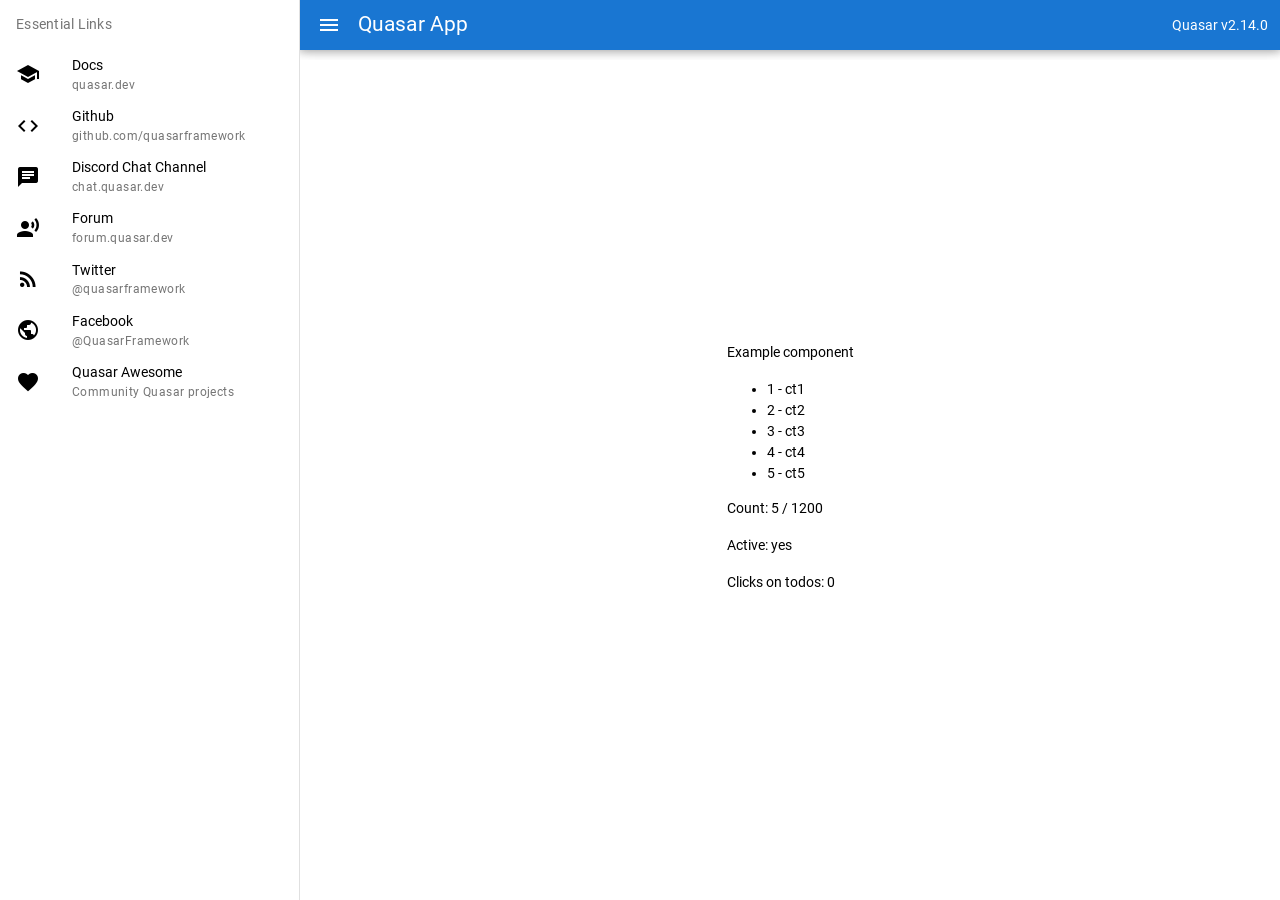
<file: index.html>
<!DOCTYPE html><html><head><title>Amerioca.Com</title><meta charset=utf-8><meta name=description content="Amerioca Site"><meta name=format-detection content="telephone=no"><meta name=msapplication-tap-highlight content=no><meta name=viewport content="user-scalable=no,initial-scale=1,maximum-scale=1,minimum-scale=1,width=device-width"><link rel=icon type=image/png sizes=128x128 href="/icons/favicon-128x128.png"><link rel=icon type=image/png sizes=96x96 href="/icons/favicon-96x96.png"><link rel=icon type=image/png sizes=32x32 href="/icons/favicon-32x32.png"><link rel=icon type=image/png sizes=16x16 href="/icons/favicon-16x16.png"><link rel=icon type=image/ico href="/favicon.ico">  <script type="module" crossorigin src="/assets/index.bf77e1ee.js"></script>
  <link rel="stylesheet" href="/assets/index.616debd5.css">
<link rel="manifest" href="/manifest.json"><meta name="theme-color" content="#027be3"><link rel="mask-icon" href="/icons/safari-pinned-tab.svg" color="#027be3"><meta name="apple-mobile-web-app-capable" content="yes"><meta name="apple-mobile-web-app-status-bar-style" content="default"><meta name="msapplication-TileImage" content="/icons/ms-icon-144x144.png"><meta name="msapplication-TileColor" content="#000000"><meta name="apple-mobile-web-app-title" content="Amerioca.Com"><link rel="apple-touch-icon" href="/icons/apple-icon-120x120.png"><link rel="apple-touch-icon" sizes="152x152" href="/icons/apple-icon-152x152.png"><link rel="apple-touch-icon" sizes="167x167" href="/icons/apple-icon-167x167.png"><link rel="apple-touch-icon" sizes="180x180" href="/icons/apple-icon-180x180.png"></head><body><div id=q-app></div></body></html>
</file>
<file: assets/index.616debd5.css>
@charset "UTF-8";@font-face{font-family:Roboto;font-style:normal;font-weight:100;src:url(/assets/KFOkCnqEu92Fr1MmgVxIIzQ.34e9582c.woff) format("woff")}@font-face{font-family:Roboto;font-style:normal;font-weight:300;src:url(/assets/KFOlCnqEu92Fr1MmSU5fBBc-.bf14c7d7.woff) format("woff")}@font-face{font-family:Roboto;font-style:normal;font-weight:400;src:url(/assets/KFOmCnqEu92Fr1Mu4mxM.f2abf7fb.woff) format("woff")}@font-face{font-family:Roboto;font-style:normal;font-weight:500;src:url(/assets/KFOlCnqEu92Fr1MmEU9fBBc-.9ce7f3ac.woff) format("woff")}@font-face{font-family:Roboto;font-style:normal;font-weight:700;src:url(/assets/KFOlCnqEu92Fr1MmWUlfBBc-.e0fd57c0.woff) format("woff")}@font-face{font-family:Roboto;font-style:normal;font-weight:900;src:url(/assets/KFOlCnqEu92Fr1MmYUtfBBc-.f6537e32.woff) format("woff")}@font-face{font-family:Material Icons;font-style:normal;font-weight:400;font-display:block;src:url(/assets/flUhRq6tzZclQEJ-Vdg-IuiaDsNcIhQ8tQ.4a4dbc62.woff2) format("woff2"),url(/assets/flUhRq6tzZclQEJ-Vdg-IuiaDsNa.fd84f88b.woff) format("woff")}.material-icons{font-family:Material Icons;font-weight:400;font-style:normal;display:inline-block;line-height:1;text-transform:none;letter-spacing:normal;word-wrap:normal;white-space:nowrap;direction:ltr;-webkit-font-smoothing:antialiased;text-rendering:optimizeLegibility;-moz-osx-font-smoothing:grayscale;font-feature-settings:"liga"}/*!
 * * Quasar Framework v2.14.0
 * * (c) 2015-present Razvan Stoenescu
 * * Released under the MIT License.
 * */*,*:before,*:after{box-sizing:inherit;-webkit-tap-highlight-color:transparent;-moz-tap-highlight-color:transparent}html,body,#q-app{width:100%;direction:ltr}body.platform-ios.within-iframe,body.platform-ios.within-iframe #q-app{width:100px;min-width:100%}html,body{margin:0;box-sizing:border-box}article,aside,details,figcaption,figure,footer,header,main,menu,nav,section,summary{display:block}abbr[title]{border-bottom:none;text-decoration:underline;-webkit-text-decoration:underline dotted;text-decoration:underline dotted}img{border-style:none}code,kbd,pre,samp{font-family:monospace,monospace;font-size:1em}hr{box-sizing:content-box;height:0;overflow:visible}button,input,optgroup,select,textarea{font:inherit;font-family:inherit;margin:0}optgroup{font-weight:700}button,input,select{overflow:visible;text-transform:none}button::-moz-focus-inner,input::-moz-focus-inner{border:0;padding:0}button:-moz-focusring,input:-moz-focusring{outline:1px dotted ButtonText}fieldset{padding:.35em .75em .625em}legend{box-sizing:border-box;color:inherit;display:table;max-width:100%;padding:0;white-space:normal}progress{vertical-align:baseline}textarea{overflow:auto}input[type=search]::-webkit-search-cancel-button,input[type=search]::-webkit-search-decoration{-webkit-appearance:none}.q-icon{line-height:1;width:1em;height:1em;flex-shrink:0;letter-spacing:normal;text-transform:none;white-space:nowrap;word-wrap:normal;direction:ltr;text-align:center;position:relative;box-sizing:content-box;fill:currentColor}.q-icon:before,.q-icon:after{width:100%;height:100%;display:flex!important;align-items:center;justify-content:center}.q-icon>svg,.q-icon>img{width:100%;height:100%}.q-icon,.material-icons,.material-icons-outlined,.material-icons-round,.material-icons-sharp,.material-symbols-outlined,.material-symbols-rounded,.material-symbols-sharp{-webkit-user-select:none;user-select:none;cursor:inherit;font-size:inherit;display:inline-flex;align-items:center;justify-content:center;vertical-align:middle}.q-panel{height:100%;width:100%}.q-panel>div{height:100%;width:100%}.q-panel-parent{overflow:hidden;position:relative}.q-loading-bar{position:fixed;z-index:9998;transition:transform .5s cubic-bezier(0,0,.2,1),opacity .5s;background:#f44336}.q-loading-bar--top{left:0;right:0;top:0;width:100%}.q-loading-bar--bottom{left:0;right:0;bottom:0;width:100%}.q-loading-bar--right{top:0;bottom:0;right:0;height:100%}.q-loading-bar--left{top:0;bottom:0;left:0;height:100%}.q-avatar{position:relative;vertical-align:middle;display:inline-block;border-radius:50%;font-size:48px;height:1em;width:1em}.q-avatar__content{font-size:.5em;line-height:.5em}.q-avatar__content,.q-avatar img:not(.q-icon):not(.q-img__image){border-radius:inherit;height:inherit;width:inherit}.q-avatar--square{border-radius:0}.q-badge{background-color:var(--q-primary);color:#fff;padding:2px 6px;border-radius:4px;font-size:12px;line-height:12px;min-height:12px;font-weight:400;vertical-align:baseline}.q-badge--single-line{white-space:nowrap}.q-badge--multi-line{word-break:break-all;word-wrap:break-word}.q-badge--floating{position:absolute;top:-4px;right:-3px;cursor:inherit}.q-badge--transparent{opacity:.8}.q-badge--outline{background-color:transparent;border:1px solid currentColor}.q-badge--rounded{border-radius:1em}.q-banner{min-height:54px;padding:8px 16px;background:#fff}.q-banner--top-padding{padding-top:14px}.q-banner__avatar{min-width:1px!important}.q-banner__avatar>.q-avatar{font-size:46px}.q-banner__avatar>.q-icon{font-size:40px}.q-banner__avatar:not(:empty)+.q-banner__content{padding-left:16px}.q-banner__actions.col-auto{padding-left:16px}.q-banner__actions.col-all .q-btn-item{margin:4px 0 0 4px}.q-banner--dense{min-height:32px;padding:8px}.q-banner--dense.q-banner--top-padding{padding-top:12px}.q-banner--dense .q-banner__avatar>.q-avatar,.q-banner--dense .q-banner__avatar>.q-icon{font-size:28px}.q-banner--dense .q-banner__avatar:not(:empty)+.q-banner__content{padding-left:8px}.q-banner--dense .q-banner__actions.col-auto{padding-left:8px}.q-bar{background:rgba(0,0,0,.2)}.q-bar>.q-icon{margin-left:2px}.q-bar>div,.q-bar>div+.q-icon{margin-left:8px}.q-bar>.q-btn{margin-left:2px}.q-bar>.q-icon:first-child,.q-bar>.q-btn:first-child,.q-bar>div:first-child{margin-left:0}.q-bar--standard{padding:0 12px;height:32px;font-size:18px}.q-bar--standard>div{font-size:16px}.q-bar--standard .q-btn{font-size:11px}.q-bar--dense{padding:0 8px;height:24px;font-size:14px}.q-bar--dense .q-btn{font-size:8px}.q-bar--dark{background:rgba(255,255,255,.15)}.q-breadcrumbs__el{color:inherit}.q-breadcrumbs__el-icon{font-size:125%}.q-breadcrumbs__el-icon--with-label{margin-right:8px}[dir=rtl] .q-breadcrumbs__separator .q-icon{transform:scaleX(-1)}.q-btn{display:inline-flex;flex-direction:column;align-items:stretch;position:relative;outline:0;border:0;vertical-align:middle;font-size:14px;line-height:1.715em;text-decoration:none;color:inherit;background:transparent;font-weight:500;text-transform:uppercase;text-align:center;width:auto;height:auto;cursor:default;padding:4px 16px;min-height:2.572em}.q-btn .q-icon,.q-btn .q-spinner{font-size:1.715em}.q-btn.disabled{opacity:.7!important}.q-btn:before{content:"";display:block;position:absolute;left:0;right:0;top:0;bottom:0;border-radius:inherit;box-shadow:0 1px 5px #0003,0 2px 2px #00000024,0 3px 1px -2px #0000001f}.q-btn--actionable{cursor:pointer}.q-btn--actionable.q-btn--standard:before{transition:box-shadow .3s cubic-bezier(.25,.8,.5,1)}.q-btn--actionable.q-btn--standard:active:before,.q-btn--actionable.q-btn--standard.q-btn--active:before{box-shadow:0 3px 5px -1px #0003,0 5px 8px #00000024,0 1px 14px #0000001f}.q-btn--no-uppercase{text-transform:none}.q-btn--rectangle{border-radius:3px}.q-btn--outline{background:transparent!important}.q-btn--outline:before{border:1px solid currentColor}.q-btn--push{border-radius:7px}.q-btn--push:before{border-bottom:3px solid rgba(0,0,0,.15)}.q-btn--push.q-btn--actionable{transition:transform .3s cubic-bezier(.25,.8,.5,1)}.q-btn--push.q-btn--actionable:before{transition:border-width .3s cubic-bezier(.25,.8,.5,1)}.q-btn--push.q-btn--actionable:active,.q-btn--push.q-btn--actionable.q-btn--active{transform:translateY(2px)}.q-btn--push.q-btn--actionable:active:before,.q-btn--push.q-btn--actionable.q-btn--active:before{border-bottom-width:0}.q-btn--rounded{border-radius:28px}.q-btn--round{border-radius:50%;padding:0;min-width:3em;min-height:3em}.q-btn--square{border-radius:0}.q-btn--flat:before,.q-btn--outline:before,.q-btn--unelevated:before{box-shadow:none}.q-btn--dense{padding:.285em;min-height:2em}.q-btn--dense.q-btn--round{padding:0;min-height:2.4em;min-width:2.4em}.q-btn--dense .on-left{margin-right:6px}.q-btn--dense .on-right{margin-left:6px}.q-btn--fab .q-icon,.q-btn--fab-mini .q-icon{font-size:24px}.q-btn--fab{padding:16px;min-height:56px;min-width:56px}.q-btn--fab .q-icon{margin:auto}.q-btn--fab-mini{padding:8px;min-height:40px;min-width:40px}.q-btn__content{transition:opacity .3s;z-index:0}.q-btn__content--hidden{opacity:0;pointer-events:none}.q-btn__progress{border-radius:inherit;z-index:0}.q-btn__progress-indicator{z-index:-1;transform:translate(-100%);background:rgba(255,255,255,.25)}.q-btn__progress--dark .q-btn__progress-indicator{background:rgba(0,0,0,.2)}.q-btn--flat .q-btn__progress-indicator,.q-btn--outline .q-btn__progress-indicator{opacity:.2;background:currentColor}.q-btn-dropdown--split .q-btn-dropdown__arrow-container{padding:0 4px}.q-btn-dropdown--split .q-btn-dropdown__arrow-container.q-btn--outline{border-left:1px solid currentColor}.q-btn-dropdown--split .q-btn-dropdown__arrow-container:not(.q-btn--outline){border-left:1px solid rgba(255,255,255,.3)}.q-btn-dropdown--simple *+.q-btn-dropdown__arrow{margin-left:8px}.q-btn-dropdown__arrow{transition:transform .28s}.q-btn-dropdown--current{flex-grow:1}.q-btn-group{border-radius:3px;box-shadow:0 1px 5px #0003,0 2px 2px #00000024,0 3px 1px -2px #0000001f;vertical-align:middle}.q-btn-group>.q-btn-item{border-radius:inherit;align-self:stretch}.q-btn-group>.q-btn-item:before{box-shadow:none}.q-btn-group>.q-btn-item .q-badge--floating{right:0}.q-btn-group>.q-btn-group{box-shadow:none}.q-btn-group>.q-btn-group:first-child>.q-btn:first-child{border-top-left-radius:inherit;border-bottom-left-radius:inherit}.q-btn-group>.q-btn-group:last-child>.q-btn:last-child{border-top-right-radius:inherit;border-bottom-right-radius:inherit}.q-btn-group>.q-btn-group:not(:first-child)>.q-btn:first-child:before{border-left:0}.q-btn-group>.q-btn-group:not(:last-child)>.q-btn:last-child:before{border-right:0}.q-btn-group>.q-btn-item:not(:last-child){border-top-right-radius:0;border-bottom-right-radius:0}.q-btn-group>.q-btn-item:not(:first-child){border-top-left-radius:0;border-bottom-left-radius:0}.q-btn-group>.q-btn-item.q-btn--standard:before{z-index:-1}.q-btn-group--push{border-radius:7px}.q-btn-group--push>.q-btn--push.q-btn--actionable{transform:none}.q-btn-group--push>.q-btn--push.q-btn--actionable .q-btn__content{transition:margin-top .3s cubic-bezier(.25,.8,.5,1),margin-bottom .3s cubic-bezier(.25,.8,.5,1)}.q-btn-group--push>.q-btn--push.q-btn--actionable:active .q-btn__content,.q-btn-group--push>.q-btn--push.q-btn--actionable.q-btn--active .q-btn__content{margin-top:2px;margin-bottom:-2px}.q-btn-group--rounded{border-radius:28px}.q-btn-group--square{border-radius:0}.q-btn-group--flat,.q-btn-group--outline,.q-btn-group--unelevated{box-shadow:none}.q-btn-group--outline>.q-separator{display:none}.q-btn-group--outline>.q-btn-item+.q-btn-item:before{border-left:0}.q-btn-group--outline>.q-btn-item:not(:last-child):before{border-right:0}.q-btn-group--stretch{align-self:stretch;border-radius:0}.q-btn-group--glossy>.q-btn-item{background-image:linear-gradient(to bottom,rgba(255,255,255,.3),rgba(255,255,255,0) 50%,rgba(0,0,0,.12) 51%,rgba(0,0,0,.04))!important}.q-btn-group--spread>.q-btn-group{display:flex!important}.q-btn-group--spread>.q-btn-item,.q-btn-group--spread>.q-btn-group>.q-btn-item:not(.q-btn-dropdown__arrow-container){width:auto;min-width:0;max-width:100%;flex:10000 1 0%}.q-btn-toggle{position:relative}.q-card{box-shadow:0 1px 5px #0003,0 2px 2px #00000024,0 3px 1px -2px #0000001f;border-radius:4px;vertical-align:top;background:#fff;position:relative}.q-card>div:first-child,.q-card>img:first-child{border-top:0;border-top-left-radius:inherit;border-top-right-radius:inherit}.q-card>div:last-child,.q-card>img:last-child{border-bottom:0;border-bottom-left-radius:inherit;border-bottom-right-radius:inherit}.q-card>div:not(:first-child),.q-card>img:not(:first-child){border-top-left-radius:0;border-top-right-radius:0}.q-card>div:not(:last-child),.q-card>img:not(:last-child){border-bottom-left-radius:0;border-bottom-right-radius:0}.q-card>div{border-left:0;border-right:0;box-shadow:none}.q-card--bordered{border:1px solid rgba(0,0,0,.12)}.q-card--dark{border-color:#ffffff47;box-shadow:0 1px 5px #fff3,0 2px 2px #ffffff24,0 3px 1px -2px #ffffff1f}.q-card__section{position:relative}.q-card__section--vert{padding:16px}.q-card__section--horiz>div:first-child,.q-card__section--horiz>img:first-child{border-top-left-radius:inherit;border-bottom-left-radius:inherit}.q-card__section--horiz>div:last-child,.q-card__section--horiz>img:last-child{border-top-right-radius:inherit;border-bottom-right-radius:inherit}.q-card__section--horiz>div:not(:first-child),.q-card__section--horiz>img:not(:first-child){border-top-left-radius:0;border-bottom-left-radius:0}.q-card__section--horiz>div:not(:last-child),.q-card__section--horiz>img:not(:last-child){border-top-right-radius:0;border-bottom-right-radius:0}.q-card__section--horiz>div{border-top:0;border-bottom:0;box-shadow:none}.q-card__actions{padding:8px;align-items:center}.q-card__actions .q-btn--rectangle{padding:0 8px}.q-card__actions--horiz>.q-btn-item+.q-btn-item,.q-card__actions--horiz>.q-btn-group+.q-btn-item,.q-card__actions--horiz>.q-btn-item+.q-btn-group{margin-left:8px}.q-card__actions--vert>.q-btn-item.q-btn--round{align-self:center}.q-card__actions--vert>.q-btn-item+.q-btn-item,.q-card__actions--vert>.q-btn-group+.q-btn-item,.q-card__actions--vert>.q-btn-item+.q-btn-group{margin-top:4px}.q-card__actions--vert>.q-btn-group>.q-btn-item{flex-grow:1}.q-card>img{display:block;width:100%;max-width:100%;border:0}.q-carousel{background-color:#fff;height:400px}.q-carousel__slide{min-height:100%;background-size:cover;background-position:50%}.q-carousel__slide,.q-carousel .q-carousel--padding{padding:16px}.q-carousel__slides-container{height:100%}.q-carousel__control{color:#fff}.q-carousel__arrow{pointer-events:none}.q-carousel__arrow .q-icon{font-size:28px}.q-carousel__arrow .q-btn{pointer-events:all}.q-carousel__prev-arrow--horizontal,.q-carousel__next-arrow--horizontal{top:16px;bottom:16px}.q-carousel__prev-arrow--horizontal{left:16px}.q-carousel__next-arrow--horizontal{right:16px}.q-carousel__prev-arrow--vertical,.q-carousel__next-arrow--vertical{left:16px;right:16px}.q-carousel__prev-arrow--vertical{top:16px}.q-carousel__next-arrow--vertical{bottom:16px}.q-carousel__navigation--top,.q-carousel__navigation--bottom{left:16px;right:16px;overflow-x:auto;overflow-y:hidden}.q-carousel__navigation--top{top:16px}.q-carousel__navigation--bottom{bottom:16px}.q-carousel__navigation--left,.q-carousel__navigation--right{top:16px;bottom:16px;overflow-x:hidden;overflow-y:auto}.q-carousel__navigation--left>.q-carousel__navigation-inner,.q-carousel__navigation--right>.q-carousel__navigation-inner{flex-direction:column}.q-carousel__navigation--left{left:16px}.q-carousel__navigation--right{right:16px}.q-carousel__navigation-inner{flex:1 1 auto}.q-carousel__navigation .q-btn{margin:6px 4px;padding:5px}.q-carousel__navigation-icon--inactive{opacity:.7}.q-carousel .q-carousel__thumbnail{margin:2px;height:50px;width:auto;display:inline-block;cursor:pointer;border:1px solid transparent;border-radius:4px;vertical-align:middle;opacity:.7;transition:opacity .3s}.q-carousel .q-carousel__thumbnail:hover,.q-carousel .q-carousel__thumbnail--active{opacity:1}.q-carousel .q-carousel__thumbnail--active{border-color:currentColor;cursor:default}.q-carousel--navigation-top.q-carousel--with-padding .q-carousel__slide,.q-carousel--navigation-top .q-carousel--padding,.q-carousel--arrows-vertical.q-carousel--with-padding .q-carousel__slide,.q-carousel--arrows-vertical .q-carousel--padding{padding-top:60px}.q-carousel--navigation-bottom.q-carousel--with-padding .q-carousel__slide,.q-carousel--navigation-bottom .q-carousel--padding,.q-carousel--arrows-vertical.q-carousel--with-padding .q-carousel__slide,.q-carousel--arrows-vertical .q-carousel--padding{padding-bottom:60px}.q-carousel--navigation-left.q-carousel--with-padding .q-carousel__slide,.q-carousel--navigation-left .q-carousel--padding,.q-carousel--arrows-horizontal.q-carousel--with-padding .q-carousel__slide,.q-carousel--arrows-horizontal .q-carousel--padding{padding-left:60px}.q-carousel--navigation-right.q-carousel--with-padding .q-carousel__slide,.q-carousel--navigation-right .q-carousel--padding,.q-carousel--arrows-horizontal.q-carousel--with-padding .q-carousel__slide,.q-carousel--arrows-horizontal .q-carousel--padding{padding-right:60px}.q-carousel.fullscreen{height:100%}.q-message-name,.q-message-stamp,.q-message-label{font-size:small}.q-message-label{margin:24px 0;text-align:center}.q-message-stamp{color:inherit;margin-top:4px;opacity:.6;display:none}.q-message-avatar{border-radius:50%;width:48px;height:48px;min-width:48px}.q-message{margin-bottom:8px}.q-message:first-child .q-message-label{margin-top:0}.q-message-avatar--received{margin-right:8px}.q-message-text--received{color:#81c784;border-radius:4px 4px 4px 0}.q-message-text--received:last-child:before{right:100%;border-right:0 solid transparent;border-left:8px solid transparent;border-bottom:8px solid currentColor}.q-message-text-content--received{color:#000}.q-message-name--sent{text-align:right}.q-message-avatar--sent{margin-left:8px}.q-message-container--sent{flex-direction:row-reverse}.q-message-text--sent{color:#e0e0e0;border-radius:4px 4px 0}.q-message-text--sent:last-child:before{left:100%;border-left:0 solid transparent;border-right:8px solid transparent;border-bottom:8px solid currentColor}.q-message-text-content--sent{color:#000}.q-message-text{background:currentColor;padding:8px;line-height:1.2;word-break:break-word;position:relative}.q-message-text+.q-message-text{margin-top:3px}.q-message-text:last-child{min-height:48px}.q-message-text:last-child .q-message-stamp{display:block}.q-message-text:last-child:before{content:"";position:absolute;bottom:0;width:0;height:0}.q-checkbox{vertical-align:middle}.q-checkbox__native{width:1px;height:1px}.q-checkbox__bg,.q-checkbox__icon-container{-webkit-user-select:none;user-select:none}.q-checkbox__bg{top:25%;left:25%;width:50%;height:50%;border:2px solid currentColor;border-radius:2px;transition:background .22s cubic-bezier(0,0,.2,1) 0ms;-webkit-print-color-adjust:exact}.q-checkbox__icon{color:currentColor;font-size:.5em}.q-checkbox__svg{color:#fff}.q-checkbox__truthy{stroke:currentColor;stroke-width:3.12px;stroke-dashoffset:29.78334;stroke-dasharray:29.78334}.q-checkbox__indet{fill:currentColor;transform-origin:50% 50%;transform:rotate(-280deg) scale(0)}.q-checkbox__inner{font-size:40px;width:1em;min-width:1em;height:1em;outline:0;border-radius:50%;color:#0000008a}.q-checkbox__inner--truthy,.q-checkbox__inner--indet{color:var(--q-primary)}.q-checkbox__inner--truthy .q-checkbox__bg,.q-checkbox__inner--indet .q-checkbox__bg{background:currentColor}.q-checkbox__inner--truthy path{stroke-dashoffset:0;transition:stroke-dashoffset .18s cubic-bezier(.4,0,.6,1) 0ms}.q-checkbox__inner--indet .q-checkbox__indet{transform:rotate(0) scale(1);transition:transform .22s cubic-bezier(0,0,.2,1) 0ms}.q-checkbox.disabled{opacity:.75!important}.q-checkbox--dark .q-checkbox__inner{color:#ffffffb3}.q-checkbox--dark .q-checkbox__inner:before{opacity:.32!important}.q-checkbox--dark .q-checkbox__inner--truthy,.q-checkbox--dark .q-checkbox__inner--indet{color:var(--q-primary)}.q-checkbox--dense .q-checkbox__inner{width:.5em;min-width:.5em;height:.5em}.q-checkbox--dense .q-checkbox__bg{left:5%;top:5%;width:90%;height:90%}.q-checkbox--dense .q-checkbox__label{padding-left:.5em}.q-checkbox--dense.reverse .q-checkbox__label{padding-left:0;padding-right:.5em}body.desktop .q-checkbox:not(.disabled) .q-checkbox__inner:before{content:"";position:absolute;top:0;right:0;bottom:0;left:0;border-radius:50%;background:currentColor;opacity:.12;transform:scale3d(0,0,1);transition:transform .22s cubic-bezier(0,0,.2,1)}body.desktop .q-checkbox:not(.disabled):focus .q-checkbox__inner:before,body.desktop .q-checkbox:not(.disabled):hover .q-checkbox__inner:before{transform:scaleZ(1)}body.desktop .q-checkbox--dense:not(.disabled):focus .q-checkbox__inner:before,body.desktop .q-checkbox--dense:not(.disabled):hover .q-checkbox__inner:before{transform:scale3d(1.4,1.4,1)}.q-chip{vertical-align:middle;border-radius:16px;outline:0;position:relative;height:2em;max-width:100%;margin:4px;background:#e0e0e0;color:#000000de;font-size:14px;padding:.5em .9em}.q-chip--colored .q-chip__icon,.q-chip--dark .q-chip__icon{color:inherit}.q-chip--outline{background:transparent!important;border:1px solid currentColor}.q-chip .q-avatar{font-size:2em;margin-left:-.45em;margin-right:.2em;border-radius:16px}.q-chip--selected .q-avatar{display:none}.q-chip__icon{color:#0000008a;font-size:1.5em;margin:-.2em}.q-chip__icon--left{margin-right:.2em}.q-chip__icon--right{margin-left:.2em}.q-chip__icon--remove{margin-left:.1em;margin-right:-.5em;opacity:.6;outline:0}.q-chip__icon--remove:hover,.q-chip__icon--remove:focus{opacity:1}.q-chip__content{white-space:nowrap}.q-chip--dense{border-radius:12px;padding:0 .4em;height:1.5em}.q-chip--dense .q-avatar{font-size:1.5em;margin-left:-.27em;margin-right:.1em;border-radius:12px}.q-chip--dense .q-chip__icon{font-size:1.25em}.q-chip--dense .q-chip__icon--left{margin-right:.195em}.q-chip--dense .q-chip__icon--remove{margin-right:-.25em}.q-chip--square{border-radius:4px}.q-chip--square .q-avatar{border-radius:3px 0 0 3px}body.desktop .q-chip--clickable:focus{box-shadow:0 1px 3px #0003,0 1px 1px #00000024,0 2px 1px -1px #0000001f}body.desktop.body--dark .q-chip--clickable:focus{box-shadow:0 1px 3px #fff3,0 1px 1px #ffffff24,0 2px 1px -1px #ffffff1f}.q-circular-progress{display:inline-block;position:relative;vertical-align:middle;width:1em;height:1em;line-height:1}.q-circular-progress.q-focusable{border-radius:50%}.q-circular-progress__svg{width:100%;height:100%}.q-circular-progress__text{font-size:.25em}.q-circular-progress--indeterminate .q-circular-progress__svg{transform-origin:50% 50%;animation:q-spin 2s linear infinite}.q-circular-progress--indeterminate .q-circular-progress__circle{stroke-dasharray:1 400;stroke-dashoffset:0;animation:q-circular-progress-circle 1.5s ease-in-out infinite}@keyframes q-circular-progress-circle{0%{stroke-dasharray:1,400;stroke-dashoffset:0}50%{stroke-dasharray:400,400;stroke-dashoffset:-100}to{stroke-dasharray:400,400;stroke-dashoffset:-300}}.q-color-picker{overflow:hidden;background:#fff;max-width:350px;vertical-align:top;min-width:180px;border-radius:4px;box-shadow:0 1px 5px #0003,0 2px 2px #00000024,0 3px 1px -2px #0000001f}.q-color-picker .q-tab{padding:0!important}.q-color-picker--bordered{border:1px solid rgba(0,0,0,.12)}.q-color-picker__header-tabs{height:32px}.q-color-picker__header input{line-height:24px;border:0}.q-color-picker__header .q-tab{min-height:32px!important;height:32px!important}.q-color-picker__header .q-tab--inactive{background:linear-gradient(to top,rgba(0,0,0,.3) 0%,rgba(0,0,0,.15) 25%,rgba(0,0,0,.1))}.q-color-picker__error-icon{bottom:2px;right:2px;font-size:24px;opacity:0;transition:opacity .3s ease-in}.q-color-picker__header-content{position:relative;background:#fff}.q-color-picker__header-content--light{color:#000}.q-color-picker__header-content--dark{color:#fff}.q-color-picker__header-content--dark .q-tab--inactive:before{content:"";position:absolute;top:0;right:0;bottom:0;left:0;background:rgba(255,255,255,.2)}.q-color-picker__header-banner{height:36px}.q-color-picker__header-bg{background:#fff;background-image:url([data-uri])!important}.q-color-picker__footer{height:36px}.q-color-picker__footer .q-tab{min-height:36px!important;height:36px!important}.q-color-picker__footer .q-tab--inactive{background:linear-gradient(to bottom,rgba(0,0,0,.3) 0%,rgba(0,0,0,.15) 25%,rgba(0,0,0,.1))}.q-color-picker__spectrum{width:100%;height:100%}.q-color-picker__spectrum-tab{padding:0!important}.q-color-picker__spectrum-white{background:linear-gradient(to right,#fff,rgba(255,255,255,0))}.q-color-picker__spectrum-black{background:linear-gradient(to top,#000,rgba(0,0,0,0))}.q-color-picker__spectrum-circle{width:10px;height:10px;box-shadow:0 0 0 1.5px #fff,inset 0 0 1px 1px #0000004d,0 0 1px 2px #0006;border-radius:50%;transform:translate(-5px,-5px)}.q-color-picker__hue .q-slider__track{background:linear-gradient(to right,#f00 0%,#ff0 17%,#0f0 33%,#0ff 50%,#00f 67%,#f0f 83%,#f00 100%)!important;opacity:1}.q-color-picker__alpha .q-slider__track-container{padding-top:0}.q-color-picker__alpha .q-slider__track:before{content:"";position:absolute;top:0;right:0;bottom:0;left:0;border-radius:inherit;background:linear-gradient(90deg,rgba(255,255,255,0),#757575)}.q-color-picker__sliders{padding:0 16px}.q-color-picker__sliders .q-slider__thumb{color:#424242}.q-color-picker__sliders .q-slider__thumb path{stroke-width:2px;fill:transparent}.q-color-picker__sliders .q-slider--active path{stroke-width:3px}.q-color-picker__tune-tab .q-slider{margin-left:18px;margin-right:18px}.q-color-picker__tune-tab input{font-size:11px;border:1px solid #e0e0e0;border-radius:4px;width:3.5em}.q-color-picker__palette-tab{padding:0!important}.q-color-picker__palette-rows--editable .q-color-picker__cube{cursor:pointer}.q-color-picker__cube{padding-bottom:10%;width:10%!important}.q-color-picker input{color:inherit;background:transparent;outline:0;text-align:center}.q-color-picker .q-tabs{overflow:hidden}.q-color-picker .q-tab--active{box-shadow:0 0 14px 3px #0003}.q-color-picker .q-tab--active .q-focus-helper,.q-color-picker .q-tab__indicator{display:none}.q-color-picker .q-tab-panels{background:inherit}.q-color-picker--dark{box-shadow:0 1px 5px #fff3,0 2px 2px #ffffff24,0 3px 1px -2px #ffffff1f}.q-color-picker--dark .q-color-picker__tune-tab input{border:1px solid rgba(255,255,255,.3)}.q-color-picker--dark .q-slider__thumb{color:#fafafa}.q-date{display:inline-flex;box-shadow:0 1px 5px #0003,0 2px 2px #00000024,0 3px 1px -2px #0000001f;border-radius:4px;background:#fff;width:290px;min-width:290px;max-width:100%}.q-date--bordered{border:1px solid rgba(0,0,0,.12)}.q-date__header{border-top-left-radius:inherit;color:#fff;background-color:var(--q-primary);padding:16px}.q-date__actions{padding:0 16px 16px}.q-date__content,.q-date__main{outline:0}.q-date__content .q-btn{font-weight:400}.q-date__header-link{opacity:.64;outline:0;transition:opacity .3s ease-out}.q-date__header-link--active,.q-date__header-link:hover,.q-date__header-link:focus{opacity:1}.q-date__header-subtitle{font-size:14px;line-height:1.75;letter-spacing:.00938em}.q-date__header-title-label{font-size:24px;line-height:1.2;letter-spacing:.00735em}.q-date__view{height:100%;width:100%;min-height:290px;padding:16px}.q-date__navigation{height:12.5%}.q-date__navigation>div:first-child{width:8%;min-width:24px;justify-content:flex-end}.q-date__navigation>div:last-child{width:8%;min-width:24px;justify-content:flex-start}.q-date__calendar-weekdays{height:12.5%}.q-date__calendar-weekdays>div{opacity:.38;font-size:12px}.q-date__calendar-item{display:inline-flex;align-items:center;justify-content:center;vertical-align:middle;width:14.285%!important;height:12.5%!important;position:relative;padding:1px}.q-date__calendar-item:after{content:"";position:absolute;pointer-events:none;top:1px;right:0;bottom:1px;left:0;border-style:dashed;border-color:transparent;border-width:1px}.q-date__calendar-item>div,.q-date__calendar-item button{width:30px;height:30px;border-radius:50%}.q-date__calendar-item>div{line-height:30px;text-align:center}.q-date__calendar-item>button{line-height:22px}.q-date__calendar-item--out{opacity:.18}.q-date__calendar-item--fill{visibility:hidden}.q-date__range:before,.q-date__range-from:before,.q-date__range-to:before{content:"";background-color:currentColor;position:absolute;top:1px;bottom:1px;left:0;right:0;opacity:.3}.q-date__range:nth-child(7n-6):before,.q-date__range-from:nth-child(7n-6):before,.q-date__range-to:nth-child(7n-6):before{border-top-left-radius:0;border-bottom-left-radius:0}.q-date__range:nth-child(7n):before,.q-date__range-from:nth-child(7n):before,.q-date__range-to:nth-child(7n):before{border-top-right-radius:0;border-bottom-right-radius:0}.q-date__range-from:before{left:50%}.q-date__range-to:before{right:50%}.q-date__edit-range:after{border-color:currentColor transparent}.q-date__edit-range:nth-child(7n-6):after{border-top-left-radius:0;border-bottom-left-radius:0}.q-date__edit-range:nth-child(7n):after{border-top-right-radius:0;border-bottom-right-radius:0}.q-date__edit-range-from:after,.q-date__edit-range-from-to:after{left:4px;border-left-color:currentColor;border-top-color:currentColor;border-bottom-color:currentColor;border-top-left-radius:28px;border-bottom-left-radius:28px}.q-date__edit-range-to:after,.q-date__edit-range-from-to:after{right:4px;border-right-color:currentColor;border-top-color:currentColor;border-bottom-color:currentColor;border-top-right-radius:28px;border-bottom-right-radius:28px}.q-date__calendar-days-container{height:75%;min-height:192px}.q-date__calendar-days>div{height:16.66%!important}.q-date__event{position:absolute;bottom:2px;left:50%;height:5px;width:8px;border-radius:5px;background-color:var(--q-secondary);transform:translate3d(-50%,0,0)}.q-date__today{box-shadow:0 0 1px 0 currentColor}.q-date__years-content{padding:0 8px}.q-date__years-item,.q-date__months-item{flex:0 0 33.3333%}.q-date.disabled .q-date__header,.q-date.disabled .q-date__content,.q-date--readonly .q-date__header,.q-date--readonly .q-date__content{pointer-events:none}.q-date--readonly .q-date__navigation{display:none}.q-date--portrait{flex-direction:column}.q-date--portrait-standard .q-date__content{height:calc(100% - 86px)}.q-date--portrait-standard .q-date__header{border-top-right-radius:inherit;height:86px}.q-date--portrait-standard .q-date__header-title{align-items:center;height:30px}.q-date--portrait-minimal .q-date__content{height:100%}.q-date--landscape{flex-direction:row;align-items:stretch;min-width:420px}.q-date--landscape>div{display:flex;flex-direction:column}.q-date--landscape .q-date__content{height:100%}.q-date--landscape-standard{min-width:420px}.q-date--landscape-standard .q-date__header{border-bottom-left-radius:inherit;min-width:110px;width:110px}.q-date--landscape-standard .q-date__header-title{flex-direction:column}.q-date--landscape-standard .q-date__header-today{margin-top:12px;margin-left:-8px}.q-date--landscape-minimal{width:310px}.q-date--dark{box-shadow:0 1px 5px #fff3,0 2px 2px #ffffff24,0 3px 1px -2px #ffffff1f;border-color:#ffffff47}.q-dialog__title{font-size:1.25rem;font-weight:500;line-height:2rem;letter-spacing:.0125em}.q-dialog__progress{font-size:4rem}.q-dialog__inner{outline:0}.q-dialog__inner>div{pointer-events:all;overflow:auto;-webkit-overflow-scrolling:touch;will-change:scroll-position;border-radius:4px}.q-dialog__inner--square>div{border-radius:0!important}.q-dialog__inner>.q-card>.q-card__actions .q-btn--rectangle{min-width:64px}.q-dialog__inner--minimized{padding:24px}.q-dialog__inner--minimized>div{max-height:calc(100vh - 48px)}.q-dialog__inner--maximized>div{height:100%;width:100%;max-height:100vh;max-width:100vw;border-radius:0!important;top:0!important;left:0!important}.q-dialog__inner--top,.q-dialog__inner--bottom{padding-top:0!important;padding-bottom:0!important}.q-dialog__inner--right,.q-dialog__inner--left{padding-right:0!important;padding-left:0!important}.q-dialog__inner--left:not(.q-dialog__inner--animating)>div,.q-dialog__inner--top:not(.q-dialog__inner--animating)>div{border-top-left-radius:0}.q-dialog__inner--right:not(.q-dialog__inner--animating)>div,.q-dialog__inner--top:not(.q-dialog__inner--animating)>div{border-top-right-radius:0}.q-dialog__inner--left:not(.q-dialog__inner--animating)>div,.q-dialog__inner--bottom:not(.q-dialog__inner--animating)>div{border-bottom-left-radius:0}.q-dialog__inner--right:not(.q-dialog__inner--animating)>div,.q-dialog__inner--bottom:not(.q-dialog__inner--animating)>div{border-bottom-right-radius:0}.q-dialog__inner--fullwidth>div{width:100%!important;max-width:100%!important}.q-dialog__inner--fullheight>div{height:100%!important;max-height:100%!important}.q-dialog__backdrop{z-index:-1;pointer-events:all;outline:0;background:rgba(0,0,0,.4)}body.platform-ios .q-dialog__inner--minimized>div,body.platform-android:not(.native-mobile) .q-dialog__inner--minimized>div{max-height:calc(100vh - 108px)}body.q-ios-padding .q-dialog__inner{padding-top:20px!important;padding-top:env(safe-area-inset-top)!important;padding-bottom:env(safe-area-inset-bottom)!important}body.q-ios-padding .q-dialog__inner>div{max-height:calc(100vh - env(safe-area-inset-top) - env(safe-area-inset-bottom))!important}@media (max-width: 599.98px){.q-dialog__inner--top,.q-dialog__inner--bottom{padding-left:0;padding-right:0}.q-dialog__inner--top>div,.q-dialog__inner--bottom>div{width:100%!important}}@media (min-width: 600px){.q-dialog__inner--minimized>div{max-width:560px}}.q-body--dialog{overflow:hidden}.q-bottom-sheet{padding-bottom:8px}.q-bottom-sheet__avatar{border-radius:50%}.q-bottom-sheet--list{width:400px}.q-bottom-sheet--list .q-icon,.q-bottom-sheet--list img{font-size:24px;width:24px;height:24px}.q-bottom-sheet--grid{width:700px}.q-bottom-sheet--grid .q-bottom-sheet__item{padding:8px;text-align:center;min-width:100px}.q-bottom-sheet--grid .q-icon,.q-bottom-sheet--grid img,.q-bottom-sheet--grid .q-bottom-sheet__empty-icon{font-size:48px;width:48px;height:48px;margin-bottom:8px}.q-bottom-sheet--grid .q-separator{margin:12px 0}.q-bottom-sheet__item{flex:0 0 33.3333%}@media (min-width: 600px){.q-bottom-sheet__item{flex:0 0 25%}}.q-dialog-plugin{width:400px}.q-dialog-plugin__form{max-height:50vh}.q-dialog-plugin .q-card__section+.q-card__section{padding-top:0}.q-dialog-plugin--progress{text-align:center}.q-editor{border:1px solid rgba(0,0,0,.12);border-radius:4px;background-color:#fff}.q-editor.disabled{border-style:dashed}.q-editor>div:first-child,.q-editor__toolbars-container,.q-editor__toolbars-container>div:first-child{border-top-left-radius:inherit;border-top-right-radius:inherit}.q-editor__content{outline:0;padding:10px;min-height:10em;border-bottom-left-radius:inherit;border-bottom-right-radius:inherit;overflow:auto;max-width:100%}.q-editor__content pre{white-space:pre-wrap}.q-editor__content hr{border:0;outline:0;margin:1px;height:1px;background:rgba(0,0,0,.12)}.q-editor__content:empty:not(:focus):before{content:attr(placeholder);opacity:.7}.q-editor__toolbar{border-bottom:1px solid rgba(0,0,0,.12);min-height:32px}.q-editor__toolbars-container{max-width:100%}.q-editor .q-btn{margin:4px}.q-editor__toolbar-group{position:relative;margin:0 4px}.q-editor__toolbar-group+.q-editor__toolbar-group:before{content:"";position:absolute;left:-4px;top:4px;bottom:4px;width:1px;background:rgba(0,0,0,.12)}.q-editor__link-input{color:inherit;text-decoration:none;text-transform:none;border:none;border-radius:0;background:none;outline:0}.q-editor--flat,.q-editor--flat .q-editor__toolbar{border:0}.q-editor--dense .q-editor__toolbar-group{display:flex;align-items:center;flex-wrap:nowrap}.q-editor--dark{border-color:#ffffff47}.q-editor--dark .q-editor__content hr{background:rgba(255,255,255,.28)}.q-editor--dark .q-editor__toolbar{border-color:#ffffff47}.q-editor--dark .q-editor__toolbar-group+.q-editor__toolbar-group:before{background:rgba(255,255,255,.28)}.q-expansion-item__border{opacity:0}.q-expansion-item__toggle-icon{position:relative;transition:transform .3s}.q-expansion-item__toggle-icon--rotated{transform:rotate(180deg)}.q-expansion-item__toggle-focus{width:1em!important;height:1em!important;position:relative!important}.q-expansion-item__toggle-focus+.q-expansion-item__toggle-icon{margin-top:-1em}.q-expansion-item--standard.q-expansion-item--expanded>div>.q-expansion-item__border{opacity:1}.q-expansion-item--popup{transition:padding .5s}.q-expansion-item--popup>.q-expansion-item__container{border:1px solid rgba(0,0,0,.12)}.q-expansion-item--popup>.q-expansion-item__container>.q-separator{display:none}.q-expansion-item--popup.q-expansion-item--collapsed{padding:0 15px}.q-expansion-item--popup.q-expansion-item--expanded{padding:15px 0}.q-expansion-item--popup.q-expansion-item--expanded+.q-expansion-item--popup.q-expansion-item--expanded{padding-top:0}.q-expansion-item--popup.q-expansion-item--collapsed:not(:first-child)>.q-expansion-item__container{border-top-width:0}.q-expansion-item--popup.q-expansion-item--expanded+.q-expansion-item--popup.q-expansion-item--collapsed>.q-expansion-item__container{border-top-width:1px}.q-expansion-item__content>.q-card{box-shadow:none;border-radius:0}.q-expansion-item:first-child>div>.q-expansion-item__border--top{opacity:0}.q-expansion-item:last-child>div>.q-expansion-item__border--bottom{opacity:0}.q-expansion-item--expanded+.q-expansion-item--expanded>div>.q-expansion-item__border--top{opacity:0}.q-expansion-item--expanded .q-textarea--autogrow textarea{animation:q-expansion-done 0s}@keyframes q-expansion-done{0%{--q-exp-done: 1}}.z-fab{z-index:990}.q-fab{position:relative;vertical-align:middle}.q-fab>.q-btn{width:100%}.q-fab--form-rounded{border-radius:28px}.q-fab--form-square{border-radius:4px}.q-fab__icon,.q-fab__active-icon{transition:opacity .4s,transform .4s}.q-fab__icon{opacity:1;transform:rotate(0)}.q-fab__active-icon{opacity:0;transform:rotate(-180deg)}.q-fab__label--external{position:absolute;padding:0 8px;transition:opacity .18s cubic-bezier(.65,.815,.735,.395)}.q-fab__label--external-hidden{opacity:0;pointer-events:none}.q-fab__label--external-left{top:50%;left:-12px;transform:translate(-100%,-50%)}.q-fab__label--external-right{top:50%;right:-12px;transform:translate(100%,-50%)}.q-fab__label--external-bottom{bottom:-12px;left:50%;transform:translate(-50%,100%)}.q-fab__label--external-top{top:-12px;left:50%;transform:translate(-50%,-100%)}.q-fab__label--internal{padding:0;transition:font-size .12s cubic-bezier(.65,.815,.735,.395),max-height .12s cubic-bezier(.65,.815,.735,.395),opacity .07s cubic-bezier(.65,.815,.735,.395);max-height:30px}.q-fab__label--internal-hidden{font-size:0;opacity:0}.q-fab__label--internal-top{padding-bottom:.12em}.q-fab__label--internal-bottom{padding-top:.12em}.q-fab__label--internal-top.q-fab__label--internal-hidden,.q-fab__label--internal-bottom.q-fab__label--internal-hidden{max-height:0}.q-fab__label--internal-left{padding-left:.285em;padding-right:.571em}.q-fab__label--internal-right{padding-right:.285em;padding-left:.571em}.q-fab__icon-holder{min-width:24px;min-height:24px;position:relative}.q-fab__icon-holder--opened .q-fab__icon{transform:rotate(180deg);opacity:0}.q-fab__icon-holder--opened .q-fab__active-icon{transform:rotate(0);opacity:1}.q-fab__actions{position:absolute;opacity:0;transition:transform .18s ease-in,opacity .18s ease-in;pointer-events:none;align-items:center;justify-content:center;align-self:center;padding:3px}.q-fab__actions .q-btn{margin:5px}.q-fab__actions--right{transform-origin:0 50%;transform:scale(.4) translate(-62px);height:56px;left:100%;margin-left:9px}.q-fab__actions--left{transform-origin:100% 50%;transform:scale(.4) translate(62px);height:56px;right:100%;margin-right:9px;flex-direction:row-reverse}.q-fab__actions--up{transform-origin:50% 100%;transform:scale(.4) translateY(62px);width:56px;bottom:100%;margin-bottom:9px;flex-direction:column-reverse}.q-fab__actions--down{transform-origin:50% 0;transform:scale(.4) translateY(-62px);width:56px;top:100%;margin-top:9px;flex-direction:column}.q-fab__actions--up,.q-fab__actions--down{left:50%;margin-left:-28px}.q-fab__actions--opened{opacity:1;transform:scale(1) translate(.1px);pointer-events:all}.q-fab--align-left>.q-fab__actions--up,.q-fab--align-left>.q-fab__actions--down{align-items:flex-start;left:28px}.q-fab--align-right>.q-fab__actions--up,.q-fab--align-right>.q-fab__actions--down{align-items:flex-end;left:auto;right:0}.q-field{font-size:14px}.q-field ::-ms-clear,.q-field ::-ms-reveal{display:none}.q-field--with-bottom{padding-bottom:20px}.q-field__marginal{height:56px;color:#0000008a;font-size:24px}.q-field__marginal>*+*{margin-left:2px}.q-field__marginal .q-avatar{font-size:32px}.q-field__before,.q-field__prepend{padding-right:12px}.q-field__after,.q-field__append{padding-left:12px}.q-field__after:empty,.q-field__append:empty{display:none}.q-field__append+.q-field__append{padding-left:2px}.q-field__inner{text-align:left}.q-field__bottom{font-size:12px;min-height:20px;line-height:1;color:#0000008a;padding:8px 12px 0;backface-visibility:hidden}.q-field__bottom--animated{transform:translateY(100%);position:absolute;left:0;right:0;bottom:0}.q-field__messages{line-height:1}.q-field__messages>div{word-break:break-word;word-wrap:break-word;overflow-wrap:break-word}.q-field__messages>div+div{margin-top:4px}.q-field__counter{padding-left:8px;line-height:1}.q-field--item-aligned{padding:8px 16px}.q-field--item-aligned .q-field__before{min-width:56px}.q-field__control-container{height:inherit}.q-field__control{color:var(--q-primary);height:56px;max-width:100%;outline:none}.q-field__control:before,.q-field__control:after{content:"";position:absolute;top:0;right:0;bottom:0;left:0;pointer-events:none}.q-field__control:before{border-radius:inherit}.q-field__shadow{top:8px;opacity:0;overflow:hidden;white-space:pre-wrap;transition:opacity .36s cubic-bezier(.4,0,.2,1)}.q-field__shadow+.q-field__native::placeholder{transition:opacity .36s cubic-bezier(.4,0,.2,1)}.q-field__shadow+.q-field__native:focus::placeholder{opacity:0}.q-field__native,.q-field__prefix,.q-field__suffix,.q-field__input{font-weight:400;line-height:28px;letter-spacing:.00937em;text-decoration:inherit;text-transform:inherit;border:none;border-radius:0;background:none;color:#000000de;outline:0;padding:6px 0}.q-field__native,.q-field__input{width:100%;min-width:0;outline:0!important;-webkit-user-select:auto;user-select:auto}.q-field__native:-webkit-autofill,.q-field__input:-webkit-autofill{-webkit-animation-name:q-autofill;-webkit-animation-fill-mode:both}.q-field__native:-webkit-autofill+.q-field__label,.q-field__input:-webkit-autofill+.q-field__label{transform:translateY(-40%) scale(.75)}.q-field__native[type=color]+.q-field__label,.q-field__native[type=date]+.q-field__label,.q-field__native[type=datetime-local]+.q-field__label,.q-field__native[type=month]+.q-field__label,.q-field__native[type=time]+.q-field__label,.q-field__native[type=week]+.q-field__label,.q-field__input[type=color]+.q-field__label,.q-field__input[type=date]+.q-field__label,.q-field__input[type=datetime-local]+.q-field__label,.q-field__input[type=month]+.q-field__label,.q-field__input[type=time]+.q-field__label,.q-field__input[type=week]+.q-field__label{transform:translateY(-40%) scale(.75)}.q-field__native:invalid,.q-field__input:invalid{box-shadow:none}.q-field__native[type=file]{line-height:1em}.q-field__input{padding:0;height:0;min-height:24px;line-height:24px}.q-field__prefix,.q-field__suffix{transition:opacity .36s cubic-bezier(.4,0,.2,1);white-space:nowrap}.q-field__prefix{padding-right:4px}.q-field__suffix{padding-left:4px}.q-field--readonly .q-placeholder,.q-field--disabled .q-placeholder{opacity:1!important}.q-field--readonly.q-field--labeled .q-field__native,.q-field--readonly.q-field--labeled .q-field__input{cursor:default}.q-field--readonly.q-field--float .q-field__native,.q-field--readonly.q-field--float .q-field__input{cursor:text}.q-field--disabled .q-field__inner{cursor:not-allowed}.q-field--disabled .q-field__control{pointer-events:none}.q-field--disabled .q-field__control>div{opacity:.6!important}.q-field--disabled .q-field__control>div,.q-field--disabled .q-field__control>div *{outline:0!important}.q-field__label{left:0;top:18px;max-width:100%;color:#0009;font-size:16px;line-height:20px;font-weight:400;letter-spacing:.00937em;text-decoration:inherit;text-transform:inherit;transform-origin:left top;transition:transform .36s cubic-bezier(.4,0,.2,1),max-width .324s cubic-bezier(.4,0,.2,1);backface-visibility:hidden}.q-field--float .q-field__label{max-width:133%;transform:translateY(-40%) scale(.75);transition:transform .36s cubic-bezier(.4,0,.2,1),max-width .396s cubic-bezier(.4,0,.2,1)}.q-field--highlighted .q-field__label{color:currentColor}.q-field--highlighted .q-field__shadow{opacity:.5}.q-field--filled .q-field__control{padding:0 12px;background:rgba(0,0,0,.05);border-radius:4px 4px 0 0}.q-field--filled .q-field__control:before{background:rgba(0,0,0,.05);border-bottom:1px solid rgba(0,0,0,.42);opacity:0;transition:opacity .36s cubic-bezier(.4,0,.2,1),background .36s cubic-bezier(.4,0,.2,1)}.q-field--filled .q-field__control:hover:before{opacity:1}.q-field--filled .q-field__control:after{height:2px;top:auto;transform-origin:center bottom;transform:scale3d(0,1,1);background:currentColor;transition:transform .36s cubic-bezier(.4,0,.2,1)}.q-field--filled.q-field--rounded .q-field__control{border-radius:28px 28px 0 0}.q-field--filled.q-field--highlighted .q-field__control:before{opacity:1;background:rgba(0,0,0,.12)}.q-field--filled.q-field--highlighted .q-field__control:after{transform:scaleZ(1)}.q-field--filled.q-field--dark .q-field__control,.q-field--filled.q-field--dark .q-field__control:before{background:rgba(255,255,255,.07)}.q-field--filled.q-field--dark.q-field--highlighted .q-field__control:before{background:rgba(255,255,255,.1)}.q-field--filled.q-field--readonly .q-field__control:before{opacity:1;background:transparent;border-bottom-style:dashed}.q-field--outlined .q-field__control{border-radius:4px;padding:0 12px}.q-field--outlined .q-field__control:before{border:1px solid rgba(0,0,0,.24);transition:border-color .36s cubic-bezier(.4,0,.2,1)}.q-field--outlined .q-field__control:hover:before{border-color:#000}.q-field--outlined .q-field__control:after{height:inherit;border-radius:inherit;border:2px solid transparent;transition:border-color .36s cubic-bezier(.4,0,.2,1)}.q-field--outlined .q-field__native:-webkit-autofill,.q-field--outlined .q-field__input:-webkit-autofill{margin-top:1px;margin-bottom:1px}.q-field--outlined.q-field--rounded .q-field__control{border-radius:28px}.q-field--outlined.q-field--highlighted .q-field__control:hover:before{border-color:transparent}.q-field--outlined.q-field--highlighted .q-field__control:after{border-color:currentColor;border-width:2px;transform:scaleZ(1)}.q-field--outlined.q-field--readonly .q-field__control:before{border-style:dashed}.q-field--standard .q-field__control:before{border-bottom:1px solid rgba(0,0,0,.24);transition:border-color .36s cubic-bezier(.4,0,.2,1)}.q-field--standard .q-field__control:hover:before{border-color:#000}.q-field--standard .q-field__control:after{height:2px;top:auto;border-bottom-left-radius:inherit;border-bottom-right-radius:inherit;transform-origin:center bottom;transform:scale3d(0,1,1);background:currentColor;transition:transform .36s cubic-bezier(.4,0,.2,1)}.q-field--standard.q-field--highlighted .q-field__control:after{transform:scaleZ(1)}.q-field--standard.q-field--readonly .q-field__control:before{border-bottom-style:dashed}.q-field--dark .q-field__control:before{border-color:#fff9}.q-field--dark .q-field__control:hover:before{border-color:#fff}.q-field--dark .q-field__native,.q-field--dark .q-field__prefix,.q-field--dark .q-field__suffix,.q-field--dark .q-field__input{color:#fff}.q-field--dark:not(.q-field--highlighted) .q-field__label,.q-field--dark .q-field__marginal,.q-field--dark .q-field__bottom{color:#ffffffb3}.q-field--standout .q-field__control{padding:0 12px;background:rgba(0,0,0,.05);border-radius:4px;transition:box-shadow .36s cubic-bezier(.4,0,.2,1),background-color .36s cubic-bezier(.4,0,.2,1)}.q-field--standout .q-field__control:before{background:rgba(0,0,0,.07);opacity:0;transition:opacity .36s cubic-bezier(.4,0,.2,1),background .36s cubic-bezier(.4,0,.2,1)}.q-field--standout .q-field__control:hover:before{opacity:1}.q-field--standout.q-field--rounded .q-field__control{border-radius:28px}.q-field--standout.q-field--highlighted .q-field__control{box-shadow:0 1px 5px #0003,0 2px 2px #00000024,0 3px 1px -2px #0000001f;background:#000}.q-field--standout.q-field--highlighted .q-field__native,.q-field--standout.q-field--highlighted .q-field__prefix,.q-field--standout.q-field--highlighted .q-field__suffix,.q-field--standout.q-field--highlighted .q-field__prepend,.q-field--standout.q-field--highlighted .q-field__append,.q-field--standout.q-field--highlighted .q-field__input{color:#fff}.q-field--standout.q-field--readonly .q-field__control:before{opacity:1;background:transparent;border:1px dashed rgba(0,0,0,.24)}.q-field--standout.q-field--dark .q-field__control{background:rgba(255,255,255,.07)}.q-field--standout.q-field--dark .q-field__control:before{background:rgba(255,255,255,.07)}.q-field--standout.q-field--dark.q-field--highlighted .q-field__control{background:#fff}.q-field--standout.q-field--dark.q-field--highlighted .q-field__native,.q-field--standout.q-field--dark.q-field--highlighted .q-field__prefix,.q-field--standout.q-field--dark.q-field--highlighted .q-field__suffix,.q-field--standout.q-field--dark.q-field--highlighted .q-field__prepend,.q-field--standout.q-field--dark.q-field--highlighted .q-field__append,.q-field--standout.q-field--dark.q-field--highlighted .q-field__input{color:#000}.q-field--standout.q-field--dark.q-field--readonly .q-field__control:before{border-color:#ffffff3d}.q-field--labeled .q-field__native,.q-field--labeled .q-field__prefix,.q-field--labeled .q-field__suffix{line-height:24px;padding-top:24px;padding-bottom:8px}.q-field--labeled .q-field__shadow{top:0}.q-field--labeled:not(.q-field--float) .q-field__prefix,.q-field--labeled:not(.q-field--float) .q-field__suffix{opacity:0}.q-field--labeled:not(.q-field--float) .q-field__native::placeholder,.q-field--labeled:not(.q-field--float) .q-field__input::placeholder{color:transparent}.q-field--labeled.q-field--dense .q-field__native,.q-field--labeled.q-field--dense .q-field__prefix,.q-field--labeled.q-field--dense .q-field__suffix{padding-top:14px;padding-bottom:2px}.q-field--dense .q-field__shadow{top:0}.q-field--dense .q-field__control,.q-field--dense .q-field__marginal{height:40px}.q-field--dense .q-field__bottom{font-size:11px}.q-field--dense .q-field__label{font-size:14px;top:10px}.q-field--dense .q-field__before,.q-field--dense .q-field__prepend{padding-right:6px}.q-field--dense .q-field__after,.q-field--dense .q-field__append{padding-left:6px}.q-field--dense .q-field__append+.q-field__append{padding-left:2px}.q-field--dense .q-field__marginal .q-avatar{font-size:24px}.q-field--dense.q-field--float .q-field__label{transform:translateY(-30%) scale(.75)}.q-field--dense .q-field__native:-webkit-autofill+.q-field__label,.q-field--dense .q-field__input:-webkit-autofill+.q-field__label{transform:translateY(-30%) scale(.75)}.q-field--dense .q-field__native[type=color]+.q-field__label,.q-field--dense .q-field__native[type=date]+.q-field__label,.q-field--dense .q-field__native[type=datetime-local]+.q-field__label,.q-field--dense .q-field__native[type=month]+.q-field__label,.q-field--dense .q-field__native[type=time]+.q-field__label,.q-field--dense .q-field__native[type=week]+.q-field__label,.q-field--dense .q-field__input[type=color]+.q-field__label,.q-field--dense .q-field__input[type=date]+.q-field__label,.q-field--dense .q-field__input[type=datetime-local]+.q-field__label,.q-field--dense .q-field__input[type=month]+.q-field__label,.q-field--dense .q-field__input[type=time]+.q-field__label,.q-field--dense .q-field__input[type=week]+.q-field__label{transform:translateY(-30%) scale(.75)}.q-field--borderless .q-field__bottom,.q-field--borderless.q-field--dense .q-field__control,.q-field--standard .q-field__bottom,.q-field--standard.q-field--dense .q-field__control{padding-left:0;padding-right:0}.q-field--error .q-field__label{animation:q-field-label .36s}.q-field--error .q-field__bottom{color:var(--q-negative)}.q-field__focusable-action{opacity:.6;cursor:pointer;outline:0!important;border:0;color:inherit;background:transparent;padding:0}.q-field__focusable-action:hover,.q-field__focusable-action:focus{opacity:1}.q-field--auto-height .q-field__control{height:auto}.q-field--auto-height .q-field__control,.q-field--auto-height .q-field__native{min-height:56px}.q-field--auto-height .q-field__native{align-items:center}.q-field--auto-height .q-field__control-container{padding-top:0}.q-field--auto-height .q-field__native,.q-field--auto-height .q-field__prefix,.q-field--auto-height .q-field__suffix{line-height:18px}.q-field--auto-height.q-field--labeled .q-field__control-container{padding-top:24px}.q-field--auto-height.q-field--labeled .q-field__shadow{top:24px}.q-field--auto-height.q-field--labeled .q-field__native,.q-field--auto-height.q-field--labeled .q-field__prefix,.q-field--auto-height.q-field--labeled .q-field__suffix{padding-top:0}.q-field--auto-height.q-field--labeled .q-field__native{min-height:24px}.q-field--auto-height.q-field--dense .q-field__control,.q-field--auto-height.q-field--dense .q-field__native{min-height:40px}.q-field--auto-height.q-field--dense.q-field--labeled .q-field__control-container{padding-top:14px}.q-field--auto-height.q-field--dense.q-field--labeled .q-field__shadow{top:14px}.q-field--auto-height.q-field--dense.q-field--labeled .q-field__native{min-height:24px}.q-field--square .q-field__control{border-radius:0!important}.q-transition--field-message-enter-active,.q-transition--field-message-leave-active{transition:transform .6s cubic-bezier(.86,0,.07,1),opacity .6s cubic-bezier(.86,0,.07,1)}.q-transition--field-message-enter-from,.q-transition--field-message-leave-to{opacity:0;transform:translateY(-10px)}.q-transition--field-message-leave-from,.q-transition--field-message-leave-active{position:absolute}@keyframes q-field-label{40%{margin-left:2px}60%,80%{margin-left:-2px}70%,90%{margin-left:2px}}@keyframes q-autofill{to{background:transparent;color:inherit}}.q-file .q-field__native{word-break:break-all;overflow:hidden}.q-file .q-field__input{opacity:0!important}.q-file .q-field__input::-webkit-file-upload-button{cursor:pointer}.q-file__filler{visibility:hidden;width:100%;border:none;padding:0}.q-file__dnd{outline:1px dashed currentColor;outline-offset:-4px}.q-form{position:relative}.q-img{position:relative;width:100%;display:inline-block;vertical-align:middle;overflow:hidden}.q-img__loading .q-spinner{font-size:50px}.q-img__container{border-radius:inherit;font-size:0}.q-img__image{border-radius:inherit;width:100%;height:100%;opacity:0}.q-img__image--with-transition{transition:opacity .28s ease-in}.q-img__image--loaded{opacity:1}.q-img__content{border-radius:inherit;pointer-events:none}.q-img__content>div{pointer-events:all;position:absolute;padding:16px;color:#fff;background:rgba(0,0,0,.47)}.q-img--no-menu .q-img__image,.q-img--no-menu .q-img__placeholder{pointer-events:none}.q-inner-loading{background:rgba(255,255,255,.6)}.q-inner-loading--dark{background:rgba(0,0,0,.4)}.q-inner-loading__label{margin-top:8px}.q-textarea .q-field__control{min-height:56px;height:auto}.q-textarea .q-field__control-container{padding-top:2px;padding-bottom:2px}.q-textarea .q-field__shadow{top:2px;bottom:2px}.q-textarea .q-field__native,.q-textarea .q-field__prefix,.q-textarea .q-field__suffix{line-height:18px}.q-textarea .q-field__native{resize:vertical;padding-top:17px;min-height:52px}.q-textarea.q-field--labeled .q-field__control-container{padding-top:26px}.q-textarea.q-field--labeled .q-field__shadow{top:26px}.q-textarea.q-field--labeled .q-field__native,.q-textarea.q-field--labeled .q-field__prefix,.q-textarea.q-field--labeled .q-field__suffix{padding-top:0}.q-textarea.q-field--labeled .q-field__native{min-height:26px;padding-top:1px}.q-textarea--autogrow .q-field__native{resize:none}.q-textarea.q-field--dense .q-field__control,.q-textarea.q-field--dense .q-field__native{min-height:36px}.q-textarea.q-field--dense .q-field__native{padding-top:9px}.q-textarea.q-field--dense.q-field--labeled .q-field__control-container{padding-top:14px}.q-textarea.q-field--dense.q-field--labeled .q-field__shadow{top:14px}.q-textarea.q-field--dense.q-field--labeled .q-field__native{min-height:24px;padding-top:3px}.q-textarea.q-field--dense.q-field--labeled .q-field__prefix,.q-textarea.q-field--dense.q-field--labeled .q-field__suffix{padding-top:2px}body.mobile .q-textarea .q-field__native,.q-textarea.disabled .q-field__native{resize:none}.q-intersection{position:relative}.q-item{min-height:48px;padding:8px 16px;color:inherit;transition:color .3s,background-color .3s}.q-item__section--side{color:#757575;align-items:flex-start;padding-right:16px;width:auto;min-width:0;max-width:100%}.q-item__section--side>.q-icon{font-size:24px}.q-item__section--side>.q-avatar{font-size:40px}.q-item__section--avatar{color:inherit;min-width:56px}.q-item__section--thumbnail img{width:100px;height:56px}.q-item__section--nowrap{white-space:nowrap}.q-item>.q-item__section--thumbnail:first-child,.q-item>.q-focus-helper+.q-item__section--thumbnail{margin-left:-16px}.q-item>.q-item__section--thumbnail:last-of-type{margin-right:-16px}.q-item__label{line-height:1.2em!important;max-width:100%}.q-item__label--overline{color:#000000b3}.q-item__label--caption{color:#0000008a}.q-item__label--header{color:#757575;padding:16px;font-size:.875rem;line-height:1.25rem;letter-spacing:.01786em}.q-separator--spaced+.q-item__label--header,.q-list--padding .q-item__label--header{padding-top:8px}.q-item__label+.q-item__label{margin-top:4px}.q-item__section--main{width:auto;min-width:0;max-width:100%;flex:10000 1 0%}.q-item__section--main+.q-item__section--main{margin-left:8px}.q-item__section--main~.q-item__section--side{align-items:flex-end;padding-right:0;padding-left:16px}.q-item__section--main.q-item__section--thumbnail{margin-left:0;margin-right:-16px}.q-list--bordered{border:1px solid rgba(0,0,0,.12)}.q-list--separator>.q-item-type+.q-item-type,.q-list--separator>.q-virtual-scroll__content>.q-item-type+.q-item-type{border-top:1px solid rgba(0,0,0,.12)}.q-list--padding{padding:8px 0}.q-list--dense>.q-item,.q-item--dense{min-height:32px;padding:2px 16px}.q-list--dark.q-list--separator>.q-item-type+.q-item-type,.q-list--dark.q-list--separator>.q-virtual-scroll__content>.q-item-type+.q-item-type{border-top-color:#ffffff47}.q-list--dark,.q-item--dark{color:#fff;border-color:#ffffff47}.q-list--dark .q-item__section--side:not(.q-item__section--avatar),.q-item--dark .q-item__section--side:not(.q-item__section--avatar){color:#ffffffb3}.q-list--dark .q-item__label--header,.q-item--dark .q-item__label--header{color:#ffffffa3}.q-list--dark .q-item__label--overline,.q-list--dark .q-item__label--caption,.q-item--dark .q-item__label--overline,.q-item--dark .q-item__label--caption{color:#fffc}.q-item{position:relative}.q-item.q-router-link--active,.q-item--active{color:var(--q-primary)}.q-knob{font-size:48px}.q-knob--editable{cursor:pointer;outline:0}.q-knob--editable:before{content:"";position:absolute;top:0;right:0;bottom:0;left:0;border-radius:50%;box-shadow:none;transition:box-shadow .24s ease-in-out}.q-knob--editable:focus:before{box-shadow:0 1px 5px #0003,0 2px 2px #00000024,0 3px 1px -2px #0000001f}body.body--dark .q-knob--editable:focus:before{box-shadow:0 1px 5px #fff3,0 2px 2px #ffffff24,0 3px 1px -2px #ffffff1f}.q-layout{width:100%;outline:0}.q-layout-container{position:relative;width:100%;height:100%}.q-layout-container .q-layout{min-height:100%}.q-layout-container>div{transform:translateZ(0)}.q-layout-container>div>div{min-height:0;max-height:100%}.q-layout__shadow{width:100%}.q-layout__shadow:after{content:"";position:absolute;top:0;right:0;bottom:0;left:0;box-shadow:0 0 10px 2px #0003,0 0 10px #0000003d}.q-layout__section--marginal{background-color:var(--q-primary);color:#fff}.q-header--hidden{transform:translateY(-110%)}.q-header--bordered{border-bottom:1px solid rgba(0,0,0,.12)}.q-header .q-layout__shadow{bottom:-10px}.q-header .q-layout__shadow:after{bottom:10px}.q-footer--hidden{transform:translateY(110%)}.q-footer--bordered{border-top:1px solid rgba(0,0,0,.12)}.q-footer .q-layout__shadow{top:-10px}.q-footer .q-layout__shadow:after{top:10px}.q-header,.q-footer{z-index:2000}.q-drawer{position:absolute;top:0;bottom:0;background:#fff;z-index:1000}.q-drawer--on-top{z-index:3000}.q-drawer--left{left:0;transform:translate(-100%)}.q-drawer--left.q-drawer--bordered{border-right:1px solid rgba(0,0,0,.12)}.q-drawer--left .q-layout__shadow{left:10px;right:-10px}.q-drawer--left .q-layout__shadow:after{right:10px}.q-drawer--right{right:0;transform:translate(100%)}.q-drawer--right.q-drawer--bordered{border-left:1px solid rgba(0,0,0,.12)}.q-drawer--right .q-layout__shadow{left:-10px}.q-drawer--right .q-layout__shadow:after{left:10px}.q-drawer-container:not(.q-drawer--mini-animate) .q-drawer--mini{padding:0!important}.q-drawer-container:not(.q-drawer--mini-animate) .q-drawer--mini .q-item,.q-drawer-container:not(.q-drawer--mini-animate) .q-drawer--mini .q-item__section{text-align:center;justify-content:center;padding-left:0;padding-right:0;min-width:0}.q-drawer-container:not(.q-drawer--mini-animate) .q-drawer--mini .q-item__label,.q-drawer-container:not(.q-drawer--mini-animate) .q-drawer--mini .q-item__section--main,.q-drawer-container:not(.q-drawer--mini-animate) .q-drawer--mini .q-item__section--side~.q-item__section--side{display:none}.q-drawer--mini .q-mini-drawer-hide,.q-drawer--mini .q-expansion-item__content{display:none}.q-drawer--mini-animate .q-drawer__content{overflow-x:hidden!important;white-space:nowrap}.q-drawer--standard .q-mini-drawer-only,.q-drawer--mobile .q-mini-drawer-only,.q-drawer--mobile .q-mini-drawer-hide{display:none}.q-drawer__backdrop{z-index:2999!important;will-change:background-color}.q-drawer__opener{z-index:2001;height:100%;width:15px;-webkit-user-select:none;user-select:none}.q-layout,.q-header,.q-footer,.q-page{position:relative}.q-page-sticky--shrink{pointer-events:none}.q-page-sticky--shrink>div{display:inline-block;pointer-events:auto}body.q-ios-padding .q-layout--standard .q-header>.q-toolbar:nth-child(1),body.q-ios-padding .q-layout--standard .q-header>.q-tabs:nth-child(1) .q-tabs-head,body.q-ios-padding .q-layout--standard .q-drawer--top-padding .q-drawer__content{padding-top:20px;min-height:70px;padding-top:env(safe-area-inset-top);min-height:calc(env(safe-area-inset-top) + 50px)}body.q-ios-padding .q-layout--standard .q-footer>.q-toolbar:last-child,body.q-ios-padding .q-layout--standard .q-footer>.q-tabs:last-child .q-tabs-head,body.q-ios-padding .q-layout--standard .q-drawer--top-padding .q-drawer__content{padding-bottom:env(safe-area-inset-bottom);min-height:calc(env(safe-area-inset-bottom) + 50px)}.q-body--layout-animate .q-drawer__backdrop{transition:background-color .12s!important}.q-body--layout-animate .q-drawer{transition:transform .12s,width .12s,top .12s,bottom .12s!important}.q-body--layout-animate .q-layout__section--marginal{transition:transform .12s,left .12s,right .12s!important}.q-body--layout-animate .q-page-container{transition:padding-top .12s,padding-right .12s,padding-bottom .12s,padding-left .12s!important}.q-body--layout-animate .q-page-sticky{transition:transform .12s,left .12s,right .12s,top .12s,bottom .12s!important}body:not(.q-body--layout-animate) .q-layout--prevent-focus{visibility:hidden}.q-body--drawer-toggle{overflow-x:hidden!important}@media (max-width: 599.98px){.q-layout-padding{padding:8px}}@media (min-width: 600px) and (max-width: 1439.98px){.q-layout-padding{padding:16px}}@media (min-width: 1440px){.q-layout-padding{padding:24px}}body.body--dark .q-header,body.body--dark .q-footer,body.body--dark .q-drawer{border-color:#ffffff47}body.body--dark .q-layout__shadow:after{box-shadow:0 0 10px 2px #fff3,0 0 10px #ffffff3d}body.platform-ios .q-layout--containerized{position:unset!important}.q-linear-progress{--q-linear-progress-speed: .3s;position:relative;width:100%;overflow:hidden;font-size:4px;height:1em;color:var(--q-primary);transform:scaleZ(1)}.q-linear-progress__model,.q-linear-progress__track{transform-origin:0 0}.q-linear-progress__model--with-transition,.q-linear-progress__track--with-transition{transition:transform var(--q-linear-progress-speed)}.q-linear-progress--reverse .q-linear-progress__model,.q-linear-progress--reverse .q-linear-progress__track{transform-origin:0 100%}.q-linear-progress__model--determinate{background:currentColor}.q-linear-progress__model--indeterminate,.q-linear-progress__model--query{transition:none}.q-linear-progress__model--indeterminate:before,.q-linear-progress__model--indeterminate:after,.q-linear-progress__model--query:before,.q-linear-progress__model--query:after{background:currentColor;content:"";position:absolute;top:0;right:0;bottom:0;left:0;transform-origin:0 0}.q-linear-progress__model--indeterminate:before,.q-linear-progress__model--query:before{animation:q-linear-progress--indeterminate 2.1s cubic-bezier(.65,.815,.735,.395) infinite}.q-linear-progress__model--indeterminate:after,.q-linear-progress__model--query:after{transform:translate3d(-101%,0,0) scaleZ(1);animation:q-linear-progress--indeterminate-short 2.1s cubic-bezier(.165,.84,.44,1) infinite;animation-delay:1.15s}.q-linear-progress__track{opacity:.4}.q-linear-progress__track--light{background:rgba(0,0,0,.26)}.q-linear-progress__track--dark{background:rgba(255,255,255,.6)}.q-linear-progress__stripe{background-image:linear-gradient(45deg,rgba(255,255,255,.15) 25%,rgba(255,255,255,0) 25%,rgba(255,255,255,0) 50%,rgba(255,255,255,.15) 50%,rgba(255,255,255,.15) 75%,rgba(255,255,255,0) 75%,rgba(255,255,255,0))!important;background-size:40px 40px!important}.q-linear-progress__stripe--with-transition{transition:width var(--q-linear-progress-speed)}@keyframes q-linear-progress--indeterminate{0%{transform:translate3d(-35%,0,0) scale3d(.35,1,1)}60%{transform:translate3d(100%,0,0) scale3d(.9,1,1)}to{transform:translate3d(100%,0,0) scale3d(.9,1,1)}}@keyframes q-linear-progress--indeterminate-short{0%{transform:translate3d(-101%,0,0) scaleZ(1)}60%{transform:translate3d(107%,0,0) scale3d(.01,1,1)}to{transform:translate3d(107%,0,0) scale3d(.01,1,1)}}.q-menu{position:fixed!important;display:inline-block;max-width:95vw;box-shadow:0 1px 5px #0003,0 2px 2px #00000024,0 3px 1px -2px #0000001f;background:#fff;border-radius:4px;overflow-y:auto;overflow-x:hidden;outline:0;max-height:65vh;z-index:6000}.q-menu--square{border-radius:0}.q-menu--dark{box-shadow:0 1px 5px #fff3,0 2px 2px #ffffff24,0 3px 1px -2px #ffffff1f}.q-option-group--inline>div{display:inline-block}.q-pagination input{text-align:center;-moz-appearance:textfield}.q-pagination input::-webkit-outer-spin-button,.q-pagination input::-webkit-inner-spin-button{-webkit-appearance:none;margin:0}.q-pagination__content{--q-pagination-gutter-parent: -2px;--q-pagination-gutter-child: 2px;margin-top:var(--q-pagination-gutter-parent);margin-left:var(--q-pagination-gutter-parent)}.q-pagination__content>.q-btn,.q-pagination__content>.q-input,.q-pagination__middle>.q-btn{margin-top:var(--q-pagination-gutter-child);margin-left:var(--q-pagination-gutter-child)}.q-parallax{position:relative;width:100%;overflow:hidden;border-radius:inherit}.q-parallax__media>img,.q-parallax__media>video{position:absolute;left:50%;bottom:0;min-width:100%;min-height:100%;will-change:transform;display:none}.q-popup-edit{padding:8px 16px}.q-popup-edit__buttons{margin-top:8px}.q-popup-edit__buttons .q-btn+.q-btn{margin-left:8px}.q-pull-to-refresh{position:relative}.q-pull-to-refresh__puller{border-radius:50%;width:40px;height:40px;color:var(--q-primary);background:#fff;box-shadow:0 0 4px #0000004d}.q-pull-to-refresh__puller--animating{transition:transform .3s,opacity .3s}.q-radio{vertical-align:middle}.q-radio__native{width:1px;height:1px}.q-radio__bg,.q-radio__icon-container{-webkit-user-select:none;user-select:none}.q-radio__bg{top:25%;left:25%;width:50%;height:50%;-webkit-print-color-adjust:exact}.q-radio__bg path{fill:currentColor}.q-radio__icon{color:currentColor;font-size:.5em}.q-radio__check{transform-origin:50% 50%;transform:scale3d(0,0,1);transition:transform .22s cubic-bezier(0,0,.2,1) 0ms}.q-radio__inner{font-size:40px;width:1em;min-width:1em;height:1em;outline:0;border-radius:50%;color:#0000008a}.q-radio__inner--truthy{color:var(--q-primary)}.q-radio__inner--truthy .q-radio__check{transform:scaleZ(1)}.q-radio.disabled{opacity:.75!important}.q-radio--dark .q-radio__inner{color:#ffffffb3}.q-radio--dark .q-radio__inner:before{opacity:.32!important}.q-radio--dark .q-radio__inner--truthy{color:var(--q-primary)}.q-radio--dense .q-radio__inner{width:.5em;min-width:.5em;height:.5em}.q-radio--dense .q-radio__bg{left:0;top:0;width:100%;height:100%}.q-radio--dense .q-radio__label{padding-left:.5em}.q-radio--dense.reverse .q-radio__label{padding-left:0;padding-right:.5em}body.desktop .q-radio:not(.disabled) .q-radio__inner:before{content:"";position:absolute;top:0;right:0;bottom:0;left:0;border-radius:50%;background:currentColor;opacity:.12;transform:scale3d(0,0,1);transition:transform .22s cubic-bezier(0,0,.2,1) 0ms}body.desktop .q-radio:not(.disabled):focus .q-radio__inner:before,body.desktop .q-radio:not(.disabled):hover .q-radio__inner:before{transform:scaleZ(1)}body.desktop .q-radio--dense:not(.disabled):focus .q-radio__inner:before,body.desktop .q-radio--dense:not(.disabled):hover .q-radio__inner:before{transform:scale3d(1.5,1.5,1)}.q-rating{color:#ffeb3b;vertical-align:middle}.q-rating__icon-container{height:1em;outline:0}.q-rating__icon-container+.q-rating__icon-container{margin-left:2px}.q-rating__icon{color:currentColor;text-shadow:0 1px 3px rgba(0,0,0,.12),0 1px 2px rgba(0,0,0,.24);position:relative;opacity:.4;transition:transform .2s ease-in,opacity .2s ease-in}.q-rating__icon--hovered{transform:scale(1.3)}.q-rating__icon--active{opacity:1}.q-rating__icon--exselected{opacity:.7}.q-rating--no-dimming .q-rating__icon{opacity:1}.q-rating--editable .q-rating__icon-container{cursor:pointer}.q-responsive{position:relative;max-width:100%;max-height:100%}.q-responsive__filler{width:inherit;max-width:inherit;height:inherit;max-height:inherit}.q-responsive__content{border-radius:inherit}.q-responsive__content>*{width:100%!important;height:100%!important;max-height:100%!important;max-width:100%!important}.q-scrollarea{position:relative;contain:strict}.q-scrollarea__bar,.q-scrollarea__thumb{opacity:.2;transition:opacity .3s;will-change:opacity;cursor:grab}.q-scrollarea__bar--v,.q-scrollarea__thumb--v{right:0;width:10px}.q-scrollarea__bar--h,.q-scrollarea__thumb--h{bottom:0;height:10px}.q-scrollarea__bar--invisible,.q-scrollarea__thumb--invisible{opacity:0!important;pointer-events:none}.q-scrollarea__thumb{background:#000;border-radius:3px}.q-scrollarea__thumb:hover{opacity:.3}.q-scrollarea__thumb:active{opacity:.5}.q-scrollarea__content{min-height:100%;min-width:100%}.q-scrollarea--dark .q-scrollarea__thumb{background:#fff}.q-select--without-input .q-field__control{cursor:pointer}.q-select--with-input .q-field__control{cursor:text}.q-select .q-field__input{min-width:50px!important;cursor:text}.q-select .q-field__input--padding{padding-left:4px}.q-select__focus-target,.q-select__autocomplete-input{position:absolute;outline:0!important;width:1px;height:1px;padding:0;border:0;opacity:0}.q-select__dropdown-icon{cursor:pointer;transition:transform .28s}.q-select.q-field--readonly .q-field__control,.q-select.q-field--readonly .q-select__dropdown-icon{cursor:default}.q-select__dialog{width:90vw!important;max-width:90vw!important;max-height:calc(100vh - 70px)!important;background:#fff;display:flex;flex-direction:column}.q-select__dialog>.scroll{position:relative;background:inherit}body.mobile:not(.native-mobile) .q-select__dialog{max-height:calc(100vh - 108px)!important}body.platform-android.native-mobile .q-dialog__inner--top .q-select__dialog{max-height:calc(100vh - 24px)!important}body.platform-android:not(.native-mobile) .q-dialog__inner--top .q-select__dialog{max-height:calc(100vh - 80px)!important}body.platform-ios.native-mobile .q-dialog__inner--top>div{border-radius:4px}body.platform-ios.native-mobile .q-dialog__inner--top .q-select__dialog--focused{max-height:47vh!important}body.platform-ios:not(.native-mobile) .q-dialog__inner--top .q-select__dialog--focused{max-height:50vh!important}.q-separator{border:0;background:rgba(0,0,0,.12);margin:0;transition:background .3s,opacity .3s;flex-shrink:0}.q-separator--dark{background:rgba(255,255,255,.28)}.q-separator--horizontal{display:block;height:1px}.q-separator--horizontal-inset{margin-left:16px;margin-right:16px}.q-separator--horizontal-item-inset{margin-left:72px;margin-right:0}.q-separator--horizontal-item-thumbnail-inset{margin-left:116px;margin-right:0}.q-separator--vertical{width:1px;height:auto;align-self:stretch}.q-separator--vertical-inset{margin-top:8px;margin-bottom:8px}.q-skeleton{--q-skeleton-speed: 1.5s;background:rgba(0,0,0,.12);border-radius:4px;box-sizing:border-box}.q-skeleton--anim{cursor:wait}.q-skeleton:before{content:"\a0"}.q-skeleton--type-text{transform:scaleY(.5)}.q-skeleton--type-circle,.q-skeleton--type-QAvatar{height:48px;width:48px;border-radius:50%}.q-skeleton--type-QBtn{width:90px;height:36px}.q-skeleton--type-QBadge{width:70px;height:16px}.q-skeleton--type-QChip{width:90px;height:28px;border-radius:16px}.q-skeleton--type-QToolbar{height:50px}.q-skeleton--type-QCheckbox,.q-skeleton--type-QRadio{width:40px;height:40px;border-radius:50%}.q-skeleton--type-QToggle{width:56px;height:40px;border-radius:7px}.q-skeleton--type-QSlider,.q-skeleton--type-QRange{height:40px}.q-skeleton--type-QInput{height:56px}.q-skeleton--bordered{border:1px solid rgba(0,0,0,.05)}.q-skeleton--square{border-radius:0}.q-skeleton--anim-fade{animation:q-skeleton--fade var(--q-skeleton-speed) linear .5s infinite}.q-skeleton--anim-pulse{animation:q-skeleton--pulse var(--q-skeleton-speed) ease-in-out .5s infinite}.q-skeleton--anim-pulse-x{animation:q-skeleton--pulse-x var(--q-skeleton-speed) ease-in-out .5s infinite}.q-skeleton--anim-pulse-y{animation:q-skeleton--pulse-y var(--q-skeleton-speed) ease-in-out .5s infinite}.q-skeleton--anim-wave,.q-skeleton--anim-blink,.q-skeleton--anim-pop{position:relative;overflow:hidden;z-index:1}.q-skeleton--anim-wave:after,.q-skeleton--anim-blink:after,.q-skeleton--anim-pop:after{content:"";position:absolute;top:0;right:0;bottom:0;left:0;z-index:0}.q-skeleton--anim-blink:after{background:rgba(255,255,255,.7);animation:q-skeleton--fade var(--q-skeleton-speed) linear .5s infinite}.q-skeleton--anim-wave:after{background:linear-gradient(90deg,rgba(255,255,255,0),rgba(255,255,255,.5),rgba(255,255,255,0));animation:q-skeleton--wave var(--q-skeleton-speed) linear .5s infinite}.q-skeleton--dark{background:rgba(255,255,255,.05)}.q-skeleton--dark.q-skeleton--bordered{border:1px solid rgba(255,255,255,.25)}.q-skeleton--dark.q-skeleton--anim-wave:after{background:linear-gradient(90deg,rgba(255,255,255,0),rgba(255,255,255,.1),rgba(255,255,255,0))}.q-skeleton--dark.q-skeleton--anim-blink:after{background:rgba(255,255,255,.2)}@keyframes q-skeleton--fade{0%{opacity:1}50%{opacity:.4}to{opacity:1}}@keyframes q-skeleton--pulse{0%{transform:scale(1)}50%{transform:scale(.85)}to{transform:scale(1)}}@keyframes q-skeleton--pulse-x{0%{transform:scaleX(1)}50%{transform:scaleX(.75)}to{transform:scaleX(1)}}@keyframes q-skeleton--pulse-y{0%{transform:scaleY(1)}50%{transform:scaleY(.75)}to{transform:scaleY(1)}}@keyframes q-skeleton--wave{0%{transform:translate(-100%)}to{transform:translate(100%)}}.q-slide-item{position:relative;background:white}.q-slide-item__left,.q-slide-item__right,.q-slide-item__top,.q-slide-item__bottom{visibility:hidden;font-size:14px;color:#fff}.q-slide-item__left .q-icon,.q-slide-item__right .q-icon,.q-slide-item__top .q-icon,.q-slide-item__bottom .q-icon{font-size:1.714em}.q-slide-item__left{background:#4caf50;padding:8px 16px}.q-slide-item__left>div{transform-origin:left center}.q-slide-item__right{background:#ff9800;padding:8px 16px}.q-slide-item__right>div{transform-origin:right center}.q-slide-item__top{background:#2196f3;padding:16px 8px}.q-slide-item__top>div{transform-origin:top center}.q-slide-item__bottom{background:#9c27b0;padding:16px 8px}.q-slide-item__bottom>div{transform-origin:bottom center}.q-slide-item__content{background:inherit;transition:transform .2s ease-in;-webkit-user-select:none;user-select:none;cursor:pointer}.q-slider{position:relative}.q-slider--h{width:100%}.q-slider--v{height:200px}.q-slider--editable .q-slider__track-container{cursor:grab}.q-slider__track-container{outline:0}.q-slider__track-container--h{width:100%;padding:12px 0}.q-slider__track-container--h .q-slider__selection{will-change:width,left}.q-slider__track-container--v{height:100%;padding:0 12px}.q-slider__track-container--v .q-slider__selection{will-change:height,top}.q-slider__track{color:var(--q-primary);background:rgba(0,0,0,.1);border-radius:4px;width:inherit;height:inherit}.q-slider__inner{background:rgba(0,0,0,.1);border-radius:inherit;width:100%;height:100%}.q-slider__selection{background:currentColor;border-radius:inherit;width:100%;height:100%}.q-slider__markers{color:#0000004d;border-radius:inherit;width:100%;height:100%}.q-slider__markers:after{content:"";position:absolute;background:currentColor}.q-slider__markers--h{background-image:repeating-linear-gradient(to right,currentColor,currentColor 2px,rgba(255,255,255,0) 0,rgba(255,255,255,0))}.q-slider__markers--h:after{height:100%;width:2px;top:0;right:0}.q-slider__markers--v{background-image:repeating-linear-gradient(to bottom,currentColor,currentColor 2px,rgba(255,255,255,0) 0,rgba(255,255,255,0))}.q-slider__markers--v:after{width:100%;height:2px;left:0;bottom:0}.q-slider__marker-labels-container{position:relative;width:100%;height:100%;min-height:24px;min-width:24px}.q-slider__marker-labels{position:absolute}.q-slider__marker-labels--h-standard{top:0}.q-slider__marker-labels--h-switched{bottom:0}.q-slider__marker-labels--h-ltr{transform:translate(-50%)}.q-slider__marker-labels--h-rtl{transform:translate(50%)}.q-slider__marker-labels--v-standard{left:4px}.q-slider__marker-labels--v-switched{right:4px}.q-slider__marker-labels--v-ltr{transform:translateY(-50%)}.q-slider__marker-labels--v-rtl{transform:translateY(50%)}.q-slider__thumb{z-index:1;outline:0;color:var(--q-primary);transition:transform .18s ease-out,fill .18s ease-out,stroke .18s ease-out}.q-slider__thumb.q-slider--focus{opacity:1!important}.q-slider__thumb--h{top:50%;will-change:left}.q-slider__thumb--h-ltr{transform:scale(1) translate(-50%,-50%)}.q-slider__thumb--h-rtl{transform:scale(1) translate(50%,-50%)}.q-slider__thumb--v{left:50%;will-change:top}.q-slider__thumb--v-ltr{transform:scale(1) translate(-50%,-50%)}.q-slider__thumb--v-rtl{transform:scale(1) translate(-50%,50%)}.q-slider__thumb-shape{top:0;left:0;stroke-width:3.5;stroke:currentColor;transition:transform .28s}.q-slider__thumb-shape path{stroke:currentColor;fill:currentColor}.q-slider__focus-ring{border-radius:50%;opacity:0;transition:transform .26667s ease-out,opacity .26667s ease-out,background-color .26667s ease-out;transition-delay:.14s}.q-slider__pin{opacity:0;white-space:nowrap;transition:opacity .28s ease-out;transition-delay:.14s}.q-slider__pin:before{content:"";width:0;height:0;position:absolute}.q-slider__pin--h:before{border-left:6px solid transparent;border-right:6px solid transparent;left:50%;transform:translate(-50%)}.q-slider__pin--h-standard{bottom:100%}.q-slider__pin--h-standard:before{bottom:2px;border-top:6px solid currentColor}.q-slider__pin--h-switched{top:100%}.q-slider__pin--h-switched:before{top:2px;border-bottom:6px solid currentColor}.q-slider__pin--v{top:0}.q-slider__pin--v:before{top:50%;transform:translateY(-50%);border-top:6px solid transparent;border-bottom:6px solid transparent}.q-slider__pin--v-standard{left:100%}.q-slider__pin--v-standard:before{left:2px;border-right:6px solid currentColor}.q-slider__pin--v-switched{right:100%}.q-slider__pin--v-switched:before{right:2px;border-left:6px solid currentColor}.q-slider__label{z-index:1;white-space:nowrap;position:absolute}.q-slider__label--h{left:50%;transform:translate(-50%)}.q-slider__label--h-standard{bottom:7px}.q-slider__label--h-switched{top:7px}.q-slider__label--v{top:50%;transform:translateY(-50%)}.q-slider__label--v-standard{left:7px}.q-slider__label--v-switched{right:7px}.q-slider__text-container{min-height:25px;padding:2px 8px;border-radius:4px;background:currentColor;position:relative;text-align:center}.q-slider__text{color:#fff;font-size:12px}.q-slider--no-value .q-slider__thumb,.q-slider--no-value .q-slider__inner,.q-slider--no-value .q-slider__selection{opacity:0}.q-slider--focus .q-slider__focus-ring,body.desktop .q-slider.q-slider--editable .q-slider__track-container:hover .q-slider__focus-ring{background:currentColor;transform:scale3d(1.55,1.55,1);opacity:.25}.q-slider--focus .q-slider__thumb,.q-slider--focus .q-slider__inner,.q-slider--focus .q-slider__selection,body.desktop .q-slider.q-slider--editable .q-slider__track-container:hover .q-slider__thumb,body.desktop .q-slider.q-slider--editable .q-slider__track-container:hover .q-slider__inner,body.desktop .q-slider.q-slider--editable .q-slider__track-container:hover .q-slider__selection{opacity:1}.q-slider--inactive .q-slider__thumb--h{transition:left .28s,right .28s}.q-slider--inactive .q-slider__thumb--v{transition:top .28s,bottom .28s}.q-slider--inactive .q-slider__selection{transition:width .28s,left .28s,right .28s,height .28s,top .28s,bottom .28s}.q-slider--inactive .q-slider__text-container{transition:transform .28s}.q-slider--active{cursor:grabbing}.q-slider--active .q-slider__thumb-shape{transform:scale(1.5)}.q-slider--active .q-slider__focus-ring,.q-slider--active.q-slider--label .q-slider__thumb-shape{transform:scale(0)!important}body.desktop .q-slider.q-slider--enabled .q-slider__track-container:hover .q-slider__pin,.q-slider--label.q-slider--active .q-slider__pin,.q-slider--label .q-slider--focus .q-slider__pin,.q-slider--label.q-slider--label-always .q-slider__pin{opacity:1}.q-slider--dark .q-slider__track,.q-slider--dark .q-slider__inner{background:rgba(255,255,255,.1)}.q-slider--dark .q-slider__markers{color:#ffffff4d}.q-slider--dense .q-slider__track-container--h{padding:6px 0}.q-slider--dense .q-slider__track-container--v{padding:0 6px}.q-space{flex-grow:1!important}.q-spinner{vertical-align:middle}.q-spinner-mat{animation:q-spin 2s linear infinite;transform-origin:center center}.q-spinner-mat .path{stroke-dasharray:1,200;stroke-dashoffset:0;animation:q-mat-dash 1.5s ease-in-out infinite}@keyframes q-spin{0%{transform:rotate3d(0,0,1,0)}25%{transform:rotate3d(0,0,1,90deg)}50%{transform:rotate3d(0,0,1,180deg)}75%{transform:rotate3d(0,0,1,270deg)}to{transform:rotate3d(0,0,1,359deg)}}@keyframes q-mat-dash{0%{stroke-dasharray:1,200;stroke-dashoffset:0}50%{stroke-dasharray:89,200;stroke-dashoffset:-35px}to{stroke-dasharray:89,200;stroke-dashoffset:-124px}}.q-splitter__panel{position:relative;z-index:0}.q-splitter__panel>.q-splitter{width:100%;height:100%}.q-splitter__separator{background-color:#0000001f;-webkit-user-select:none;user-select:none;position:relative;z-index:1}.q-splitter__separator-area>*{position:absolute;top:50%;left:50%;transform:translate(-50%,-50%)}.q-splitter--dark .q-splitter__separator{background-color:#ffffff47}.q-splitter--vertical>.q-splitter__panel{height:100%}.q-splitter--vertical.q-splitter--active{cursor:col-resize}.q-splitter--vertical>.q-splitter__separator{width:1px}.q-splitter--vertical>.q-splitter__separator>div{left:-6px;right:-6px}.q-splitter--vertical.q-splitter--workable>.q-splitter__separator{cursor:col-resize}.q-splitter--horizontal>.q-splitter__panel{width:100%}.q-splitter--horizontal.q-splitter--active{cursor:row-resize}.q-splitter--horizontal>.q-splitter__separator{height:1px}.q-splitter--horizontal>.q-splitter__separator>div{top:-6px;bottom:-6px}.q-splitter--horizontal.q-splitter--workable>.q-splitter__separator{cursor:row-resize}.q-splitter__before,.q-splitter__after{overflow:auto}.q-stepper{box-shadow:0 1px 5px #0003,0 2px 2px #00000024,0 3px 1px -2px #0000001f;border-radius:4px;background:#fff}.q-stepper__title{font-size:14px;line-height:18px;letter-spacing:.1px}.q-stepper__caption{font-size:12px;line-height:14px}.q-stepper__dot{contain:layout;margin-right:8px;font-size:14px;width:24px;min-width:24px;height:24px;border-radius:50%;background:currentColor}.q-stepper__dot span{color:#fff}.q-stepper__tab{padding:8px 24px;font-size:14px;color:#9e9e9e;flex-direction:row}.q-stepper--dark{box-shadow:0 1px 5px #fff3,0 2px 2px #ffffff24,0 3px 1px -2px #ffffff1f}.q-stepper--dark .q-stepper__dot span{color:#000}.q-stepper__tab--navigation{-webkit-user-select:none;user-select:none;cursor:pointer}.q-stepper__tab--active,.q-stepper__tab--done{color:var(--q-primary)}.q-stepper__tab--active .q-stepper__dot,.q-stepper__tab--active .q-stepper__label,.q-stepper__tab--done .q-stepper__dot,.q-stepper__tab--done .q-stepper__label{text-shadow:0 0 0 currentColor}.q-stepper__tab--disabled .q-stepper__dot{background:rgba(0,0,0,.22)}.q-stepper__tab--disabled .q-stepper__label{color:#00000052}.q-stepper__tab--error{color:var(--q-negative)}.q-stepper__tab--error-with-icon .q-stepper__dot{background:transparent!important}.q-stepper__tab--error-with-icon .q-stepper__dot span{color:currentColor;font-size:24px}.q-stepper__header{border-top-left-radius:inherit;border-top-right-radius:inherit}.q-stepper__header--border{border-bottom:1px solid rgba(0,0,0,.12)}.q-stepper__header--standard-labels .q-stepper__tab{min-height:72px;justify-content:center}.q-stepper__header--standard-labels .q-stepper__tab:first-child{justify-content:flex-start}.q-stepper__header--standard-labels .q-stepper__tab:last-child{justify-content:flex-end}.q-stepper__header--standard-labels .q-stepper__tab:only-child{justify-content:center}.q-stepper__header--standard-labels .q-stepper__dot:after{display:none}.q-stepper__header--alternative-labels .q-stepper__tab{min-height:104px;padding:24px 32px;flex-direction:column;justify-content:flex-start}.q-stepper__header--alternative-labels .q-stepper__dot{margin-right:0}.q-stepper__header--alternative-labels .q-stepper__label{margin-top:8px;text-align:center}.q-stepper__header--alternative-labels .q-stepper__label:before,.q-stepper__header--alternative-labels .q-stepper__label:after{display:none}.q-stepper__header--contracted,.q-stepper__header--contracted.q-stepper__header--alternative-labels .q-stepper__tab{min-height:72px}.q-stepper__header--contracted.q-stepper__header--alternative-labels .q-stepper__tab:first-child{align-items:flex-start}.q-stepper__header--contracted.q-stepper__header--alternative-labels .q-stepper__tab:last-child{align-items:flex-end}.q-stepper__header--contracted .q-stepper__tab{padding:24px 0}.q-stepper__header--contracted .q-stepper__tab:first-child .q-stepper__dot{transform:translate(24px)}.q-stepper__header--contracted .q-stepper__tab:last-child .q-stepper__dot{transform:translate(-24px)}.q-stepper__header--contracted .q-stepper__tab:not(:last-child) .q-stepper__dot:after{display:block!important}.q-stepper__header--contracted .q-stepper__dot{margin:0}.q-stepper__header--contracted .q-stepper__label{display:none}.q-stepper__nav{padding-top:24px}.q-stepper--flat{box-shadow:none}.q-stepper--bordered{border:1px solid rgba(0,0,0,.12)}.q-stepper--horizontal .q-stepper__step-inner{padding:24px}.q-stepper--horizontal .q-stepper__tab:first-child{border-top-left-radius:inherit}.q-stepper--horizontal .q-stepper__tab:last-child{border-top-right-radius:inherit}.q-stepper--horizontal .q-stepper__tab:first-child .q-stepper__dot:before,.q-stepper--horizontal .q-stepper__tab:last-child .q-stepper__label:after,.q-stepper--horizontal .q-stepper__tab:last-child .q-stepper__dot:after{display:none}.q-stepper--horizontal .q-stepper__tab{overflow:hidden}.q-stepper--horizontal .q-stepper__line{contain:layout}.q-stepper--horizontal .q-stepper__line:before,.q-stepper--horizontal .q-stepper__line:after{position:absolute;top:50%;height:1px;width:100vw;background:rgba(0,0,0,.12)}.q-stepper--horizontal .q-stepper__label:after,.q-stepper--horizontal .q-stepper__dot:after{content:"";left:100%;margin-left:8px}.q-stepper--horizontal .q-stepper__dot:before{content:"";right:100%;margin-right:8px}.q-stepper--horizontal>.q-stepper__nav{padding:0 24px 24px}.q-stepper--vertical{padding:16px 0}.q-stepper--vertical .q-stepper__tab{padding:12px 24px}.q-stepper--vertical .q-stepper__title{line-height:18px}.q-stepper--vertical .q-stepper__step-inner{padding:0 24px 32px 60px}.q-stepper--vertical>.q-stepper__nav{padding:24px 24px 0}.q-stepper--vertical .q-stepper__step{overflow:hidden}.q-stepper--vertical .q-stepper__dot{margin-right:12px}.q-stepper--vertical .q-stepper__dot:before,.q-stepper--vertical .q-stepper__dot:after{content:"";position:absolute;left:50%;width:1px;height:99999px;background:rgba(0,0,0,.12)}.q-stepper--vertical .q-stepper__dot:before{bottom:100%;margin-bottom:8px}.q-stepper--vertical .q-stepper__dot:after{top:100%;margin-top:8px}.q-stepper--vertical .q-stepper__step:first-child .q-stepper__dot:before,.q-stepper--vertical .q-stepper__step:last-child .q-stepper__dot:after{display:none}.q-stepper--vertical .q-stepper__step:last-child .q-stepper__step-inner{padding-bottom:8px}.q-stepper--dark.q-stepper--bordered,.q-stepper--dark .q-stepper__header--border{border-color:#ffffff47}.q-stepper--dark.q-stepper--horizontal .q-stepper__line:before,.q-stepper--dark.q-stepper--horizontal .q-stepper__line:after{background:rgba(255,255,255,.28)}.q-stepper--dark.q-stepper--vertical .q-stepper__dot:before,.q-stepper--dark.q-stepper--vertical .q-stepper__dot:after{background:rgba(255,255,255,.28)}.q-stepper--dark .q-stepper__tab--disabled{color:#ffffff47}.q-stepper--dark .q-stepper__tab--disabled .q-stepper__dot{background:rgba(255,255,255,.28)}.q-stepper--dark .q-stepper__tab--disabled .q-stepper__label{color:#ffffff8a}.q-tab-panels{background:#fff}.q-tab-panel{padding:16px}.q-markup-table{overflow:auto;background:#fff}.q-table{width:100%;max-width:100%;border-collapse:separate;border-spacing:0}.q-table thead tr,.q-table tbody td{height:48px}.q-table th{font-weight:500;font-size:12px;-webkit-user-select:none;user-select:none}.q-table th.sortable{cursor:pointer}.q-table th.sortable:hover .q-table__sort-icon{opacity:.64}.q-table th.sorted .q-table__sort-icon{opacity:.86!important}.q-table th.sort-desc .q-table__sort-icon{transform:rotate(180deg)}.q-table th,.q-table td{padding:7px 16px;background-color:inherit}.q-table thead,.q-table td,.q-table th{border-style:solid;border-width:0}.q-table tbody td{font-size:13px}.q-table__card{color:#000;background-color:#fff;border-radius:4px;box-shadow:0 1px 5px #0003,0 2px 2px #00000024,0 3px 1px -2px #0000001f}.q-table__card .q-table__middle{flex:1 1 auto}.q-table__card .q-table__top,.q-table__card .q-table__bottom{flex:0 0 auto}.q-table__container{position:relative}.q-table__container>div:first-child{border-top-left-radius:inherit;border-top-right-radius:inherit}.q-table__container>div:last-child{border-bottom-left-radius:inherit;border-bottom-right-radius:inherit}.q-table__container>.q-inner-loading{border-radius:inherit!important}.q-table__top{padding:12px 16px}.q-table__top .q-table__control{flex-wrap:wrap}.q-table__title{font-size:20px;letter-spacing:.005em;font-weight:400}.q-table__separator{min-width:8px!important}.q-table__progress{height:0!important}.q-table__progress th{padding:0!important;border:0!important}.q-table__progress .q-linear-progress{position:absolute;bottom:0}.q-table__middle{max-width:100%}.q-table__bottom{min-height:50px;padding:4px 14px 4px 16px;font-size:12px}.q-table__bottom .q-table__control{min-height:24px}.q-table__bottom-nodata-icon{font-size:200%;margin-right:8px}.q-table__bottom-item{margin-right:16px}.q-table__control{display:flex;align-items:center}.q-table__sort-icon{transition:transform .3s cubic-bezier(.25,.8,.5,1);opacity:0;font-size:120%}.q-table__sort-icon--left,.q-table__sort-icon--center{margin-left:4px}.q-table__sort-icon--right{margin-right:4px}.q-table--col-auto-width{width:1px}.q-table__card--dark,.q-table--dark{box-shadow:0 1px 5px #fff3,0 2px 2px #ffffff24,0 3px 1px -2px #ffffff1f}.q-table--flat{box-shadow:none}.q-table--bordered{border:1px solid rgba(0,0,0,.12)}.q-table--square{border-radius:0}.q-table__linear-progress{height:2px}.q-table--no-wrap th,.q-table--no-wrap td{white-space:nowrap}.q-table--grid{box-shadow:none;border-radius:4px}.q-table--grid .q-table__top{padding-bottom:4px}.q-table--grid .q-table__middle{min-height:2px;margin-bottom:4px}.q-table--grid .q-table__middle thead,.q-table--grid .q-table__middle thead th{border:0!important}.q-table--grid .q-table__linear-progress{bottom:0}.q-table--grid .q-table__bottom{border-top:0}.q-table--grid .q-table__grid-content{flex:1 1 auto}.q-table--grid.fullscreen{background:inherit}.q-table__grid-item-card{vertical-align:top;padding:12px}.q-table__grid-item-card .q-separator{margin:12px 0}.q-table__grid-item-row+.q-table__grid-item-row{margin-top:8px}.q-table__grid-item-title{opacity:.54;font-weight:500;font-size:12px}.q-table__grid-item-value{font-size:13px}.q-table__grid-item{padding:4px;transition:transform .3s cubic-bezier(.25,.8,.5,1)}.q-table__grid-item--selected{transform:scale(.95)}.q-table--horizontal-separator thead th,.q-table--horizontal-separator tbody tr:not(:last-child)>td,.q-table--cell-separator thead th,.q-table--cell-separator tbody tr:not(:last-child)>td{border-bottom-width:1px}.q-table--vertical-separator td,.q-table--vertical-separator th,.q-table--cell-separator td,.q-table--cell-separator th{border-left-width:1px}.q-table--vertical-separator thead tr:last-child th,.q-table--vertical-separator.q-table--loading tr:nth-last-child(2) th,.q-table--cell-separator thead tr:last-child th,.q-table--cell-separator.q-table--loading tr:nth-last-child(2) th{border-bottom-width:1px}.q-table--vertical-separator td:first-child,.q-table--vertical-separator th:first-child,.q-table--cell-separator td:first-child,.q-table--cell-separator th:first-child{border-left:0}.q-table--vertical-separator .q-table__top,.q-table--cell-separator .q-table__top{border-bottom:1px solid rgba(0,0,0,.12)}.q-table--dense .q-table__top{padding:6px 16px}.q-table--dense .q-table__bottom{min-height:33px}.q-table--dense .q-table__sort-icon{font-size:110%}.q-table--dense .q-table th,.q-table--dense .q-table td{padding:4px 8px}.q-table--dense .q-table thead tr,.q-table--dense .q-table tbody tr,.q-table--dense .q-table tbody td{height:28px}.q-table--dense .q-table th:first-child,.q-table--dense .q-table td:first-child{padding-left:16px}.q-table--dense .q-table th:last-child,.q-table--dense .q-table td:last-child{padding-right:16px}.q-table--dense .q-table__bottom-item{margin-right:8px}.q-table--dense .q-table__select .q-field__control,.q-table--dense .q-table__select .q-field__native{min-height:24px;padding:0}.q-table--dense .q-table__select .q-field__marginal{height:24px}.q-table__bottom{border-top:1px solid rgba(0,0,0,.12)}.q-table thead,.q-table tr,.q-table th,.q-table td{border-color:#0000001f}.q-table tbody td{position:relative}.q-table tbody td:before,.q-table tbody td:after{position:absolute;top:0;left:0;right:0;bottom:0;pointer-events:none}.q-table tbody td:before{background:rgba(0,0,0,.03)}.q-table tbody td:after{background:rgba(0,0,0,.06)}.q-table tbody tr.selected td:after{content:""}body.desktop .q-table>tbody>tr:not(.q-tr--no-hover):hover>td:not(.q-td--no-hover):before{content:""}.q-table__card--dark,.q-table--dark,.q-table--dark .q-table__bottom,.q-table--dark thead,.q-table--dark tr,.q-table--dark th,.q-table--dark td{border-color:#ffffff47}.q-table--dark tbody td:before{background:rgba(255,255,255,.07)}.q-table--dark tbody td:after{background:rgba(255,255,255,.1)}.q-table--dark.q-table--vertical-separator .q-table__top,.q-table--dark.q-table--cell-separator .q-table__top{border-color:#ffffff47}.q-tab{padding:0 16px;min-height:48px;transition:color .3s,background-color .3s;text-transform:uppercase;white-space:nowrap;color:inherit;text-decoration:none}.q-tab--full{min-height:72px}.q-tab--no-caps{text-transform:none}.q-tab__content{height:inherit;padding:4px 0;min-width:40px}.q-tab__content--inline .q-tab__icon+.q-tab__label{padding-left:8px}.q-tab__content .q-chip--floating{top:0;right:-16px}.q-tab__icon{width:24px;height:24px;font-size:24px}.q-tab__label{font-size:14px;line-height:1.715em;font-weight:500}.q-tab .q-badge{top:3px;right:-12px}.q-tab__alert,.q-tab__alert-icon{position:absolute}.q-tab__alert{top:7px;right:-9px;height:10px;width:10px;border-radius:50%;background:currentColor}.q-tab__alert-icon{top:2px;right:-12px;font-size:18px}.q-tab__indicator{opacity:0;height:2px;background:currentColor}.q-tab--active .q-tab__indicator{opacity:1;transform-origin:left}.q-tab--inactive{opacity:.85}.q-tabs{position:relative;transition:color .3s,background-color .3s}.q-tabs--scrollable.q-tabs__arrows--outside.q-tabs--horizontal{padding-left:36px;padding-right:36px}.q-tabs--scrollable.q-tabs__arrows--outside.q-tabs--vertical{padding-top:36px;padding-bottom:36px}.q-tabs--scrollable.q-tabs__arrows--outside .q-tabs__arrow--faded{opacity:.3;pointer-events:none}.q-tabs--scrollable.q-tabs__arrows--inside .q-tabs__arrow--faded{display:none}.q-tabs--not-scrollable.q-tabs__arrows--outside,body.mobile .q-tabs--scrollable.q-tabs--mobile-without-arrows.q-tabs__arrows--outside{padding-left:0;padding-right:0}.q-tabs--not-scrollable .q-tabs__arrow,body.mobile .q-tabs--scrollable.q-tabs--mobile-without-arrows .q-tabs__arrow{display:none}.q-tabs--not-scrollable .q-tabs__content,body.mobile .q-tabs--scrollable.q-tabs--mobile-without-arrows .q-tabs__content{border-radius:inherit}.q-tabs__arrow{cursor:pointer;font-size:32px;min-width:36px;text-shadow:0 0 3px #fff,0 0 1px #fff,0 0 1px #000;transition:opacity .3s}.q-tabs__content{overflow:hidden;flex:1 1 auto}.q-tabs__content--align-center{justify-content:center}.q-tabs__content--align-right{justify-content:flex-end}.q-tabs__content--align-justify .q-tab{flex:1 1 auto}.q-tabs__offset{display:none}.q-tabs--horizontal .q-tabs__arrow{height:100%}.q-tabs--horizontal .q-tabs__arrow--left{top:0;left:0;bottom:0}.q-tabs--horizontal .q-tabs__arrow--right{top:0;right:0;bottom:0}.q-tabs--vertical,.q-tabs--vertical .q-tabs__content{display:block!important;height:100%}.q-tabs--vertical .q-tabs__arrow{width:100%;height:36px;text-align:center}.q-tabs--vertical .q-tabs__arrow--left{top:0;left:0;right:0}.q-tabs--vertical .q-tabs__arrow--right{left:0;right:0;bottom:0}.q-tabs--vertical .q-tab{padding:0 8px}.q-tabs--vertical .q-tab__indicator{height:unset;width:2px}.q-tabs--vertical.q-tabs--not-scrollable .q-tabs__content{height:100%}.q-tabs--vertical.q-tabs--dense .q-tab__content{min-width:24px}.q-tabs--dense .q-tab{min-height:36px}.q-tabs--dense .q-tab--full{min-height:52px}.q-time{box-shadow:0 1px 5px #0003,0 2px 2px #00000024,0 3px 1px -2px #0000001f;border-radius:4px;background:#fff;outline:0;width:290px;min-width:290px;max-width:100%}.q-time--bordered{border:1px solid rgba(0,0,0,.12)}.q-time__header{border-top-left-radius:inherit;color:#fff;background-color:var(--q-primary);padding:16px;font-weight:300}.q-time__actions{padding:0 16px 16px}.q-time__header-label{font-size:28px;line-height:1;letter-spacing:-.00833em}.q-time__header-label>div+div{margin-left:4px}.q-time__link{opacity:.56;outline:0;transition:opacity .3s ease-out}.q-time__link--active,.q-time__link:hover,.q-time__link:focus{opacity:1}.q-time__header-ampm{font-size:16px;letter-spacing:.1em}.q-time__content{padding:16px}.q-time__content:before{content:"";display:block;padding-bottom:100%}.q-time__container-parent{padding:16px}.q-time__container-child{border-radius:50%;background:rgba(0,0,0,.12)}.q-time__clock{padding:24px;width:100%;height:100%;max-width:100%;max-height:100%;font-size:14px}.q-time__clock-circle{position:relative}.q-time__clock-center{height:6px;width:6px;margin:auto;border-radius:50%;min-height:0;background:currentColor}.q-time__clock-pointer{width:2px;height:50%;transform-origin:0 0;min-height:0;position:absolute;left:50%;right:0;bottom:0;color:var(--q-primary);background:currentColor;transform:translate(-50%)}.q-time__clock-pointer:before,.q-time__clock-pointer:after{content:"";position:absolute;left:50%;border-radius:50%;background:currentColor;transform:translate(-50%)}.q-time__clock-pointer:before{bottom:-4px;width:8px;height:8px}.q-time__clock-pointer:after{top:-3px;height:6px;width:6px}.q-time__clock-position{position:absolute;min-height:32px;width:32px;height:32px;font-size:12px;line-height:32px;margin:0;padding:0;transform:translate(-50%,-50%);border-radius:50%}.q-time__clock-position--disable{opacity:.4}.q-time__clock-position--active{background-color:var(--q-primary);color:#fff}.q-time__clock-pos-0{top:0%;left:50%}.q-time__clock-pos-1{top:6.7%;left:75%}.q-time__clock-pos-2{top:25%;left:93.3%}.q-time__clock-pos-3{top:50%;left:100%}.q-time__clock-pos-4{top:75%;left:93.3%}.q-time__clock-pos-5{top:93.3%;left:75%}.q-time__clock-pos-6{top:100%;left:50%}.q-time__clock-pos-7{top:93.3%;left:25%}.q-time__clock-pos-8{top:75%;left:6.7%}.q-time__clock-pos-9{top:50%;left:0%}.q-time__clock-pos-10{top:25%;left:6.7%}.q-time__clock-pos-11{top:6.7%;left:25%}.q-time__clock-pos-12{top:15%;left:50%}.q-time__clock-pos-13{top:19.69%;left:67.5%}.q-time__clock-pos-14{top:32.5%;left:80.31%}.q-time__clock-pos-15{top:50%;left:85%}.q-time__clock-pos-16{top:67.5%;left:80.31%}.q-time__clock-pos-17{top:80.31%;left:67.5%}.q-time__clock-pos-18{top:85%;left:50%}.q-time__clock-pos-19{top:80.31%;left:32.5%}.q-time__clock-pos-20{top:67.5%;left:19.69%}.q-time__clock-pos-21{top:50%;left:15%}.q-time__clock-pos-22{top:32.5%;left:19.69%}.q-time__clock-pos-23{top:19.69%;left:32.5%}.q-time__now-button{background-color:var(--q-primary);color:#fff;top:12px;right:12px}.q-time.disabled .q-time__header-ampm,.q-time.disabled .q-time__content,.q-time--readonly .q-time__header-ampm,.q-time--readonly .q-time__content{pointer-events:none}.q-time--portrait{display:inline-flex;flex-direction:column}.q-time--portrait .q-time__header{border-top-right-radius:inherit;min-height:86px}.q-time--portrait .q-time__header-ampm{margin-left:12px}.q-time--portrait.q-time--bordered .q-time__content{margin:1px 0}.q-time--landscape{display:inline-flex;align-items:stretch;min-width:420px}.q-time--landscape>div{display:flex;flex-direction:column;justify-content:center}.q-time--landscape .q-time__header{border-bottom-left-radius:inherit;min-width:156px}.q-time--landscape .q-time__header-ampm{margin-top:12px}.q-time--dark{border-color:#ffffff47;box-shadow:0 1px 5px #fff3,0 2px 2px #ffffff24,0 3px 1px -2px #ffffff1f}.q-timeline{padding:0;width:100%;list-style:none}.q-timeline h6{line-height:inherit}.q-timeline--dark{color:#fff}.q-timeline--dark .q-timeline__subtitle{opacity:.7}.q-timeline__content{padding-bottom:24px}.q-timeline__title{margin-top:0;margin-bottom:16px}.q-timeline__subtitle{font-size:12px;margin-bottom:8px;opacity:.6;text-transform:uppercase;letter-spacing:1px;font-weight:700}.q-timeline__dot{position:absolute;top:0;bottom:0;width:15px}.q-timeline__dot:before,.q-timeline__dot:after{content:"";background:currentColor;display:block;position:absolute}.q-timeline__dot:before{border:3px solid transparent;border-radius:100%;height:15px;width:15px;top:4px;left:0;transition:background .3s ease-in-out,border .3s ease-in-out}.q-timeline__dot:after{width:3px;opacity:.4;top:24px;bottom:0;left:6px}.q-timeline__dot .q-icon{position:absolute;top:0;left:0;right:0;font-size:16px;height:38px;line-height:38px;width:100%;color:#fff}.q-timeline__dot .q-icon>svg,.q-timeline__dot .q-icon>img{width:1em;height:1em}.q-timeline__dot-img{position:absolute;top:4px;left:0;right:0;height:31px;width:31px;background:currentColor;border-radius:50%}.q-timeline__heading{position:relative}.q-timeline__heading:first-child .q-timeline__heading-title{padding-top:0}.q-timeline__heading:last-child .q-timeline__heading-title{padding-bottom:0}.q-timeline__heading-title{padding:32px 0;margin:0}.q-timeline__entry{position:relative;line-height:22px}.q-timeline__entry:last-child{padding-bottom:0!important}.q-timeline__entry:last-child .q-timeline__dot:after{content:none}.q-timeline__entry--icon .q-timeline__dot{width:31px}.q-timeline__entry--icon .q-timeline__dot:before{height:31px;width:31px}.q-timeline__entry--icon .q-timeline__dot:after{top:41px;left:14px}.q-timeline__entry--icon .q-timeline__subtitle{padding-top:8px}.q-timeline--dense--right .q-timeline__entry{padding-left:40px}.q-timeline--dense--right .q-timeline__entry--icon .q-timeline__dot{left:-8px}.q-timeline--dense--right .q-timeline__dot{left:0}.q-timeline--dense--left .q-timeline__heading{text-align:right}.q-timeline--dense--left .q-timeline__entry{padding-right:40px}.q-timeline--dense--left .q-timeline__entry--icon .q-timeline__dot{right:-8px}.q-timeline--dense--left .q-timeline__content,.q-timeline--dense--left .q-timeline__title,.q-timeline--dense--left .q-timeline__subtitle{text-align:right}.q-timeline--dense--left .q-timeline__dot{right:0}.q-timeline--comfortable{display:table}.q-timeline--comfortable .q-timeline__heading{display:table-row;font-size:200%}.q-timeline--comfortable .q-timeline__heading>div{display:table-cell}.q-timeline--comfortable .q-timeline__entry{display:table-row;padding:0}.q-timeline--comfortable .q-timeline__entry--icon .q-timeline__content{padding-top:8px}.q-timeline--comfortable .q-timeline__subtitle,.q-timeline--comfortable .q-timeline__dot,.q-timeline--comfortable .q-timeline__content{display:table-cell;vertical-align:top}.q-timeline--comfortable .q-timeline__subtitle{width:35%}.q-timeline--comfortable .q-timeline__dot{position:relative;min-width:31px}.q-timeline--comfortable--right .q-timeline__heading .q-timeline__heading-title{margin-left:-50px}.q-timeline--comfortable--right .q-timeline__subtitle{text-align:right;padding-right:30px}.q-timeline--comfortable--right .q-timeline__content{padding-left:30px}.q-timeline--comfortable--right .q-timeline__entry--icon .q-timeline__dot{left:-8px}.q-timeline--comfortable--left .q-timeline__heading{text-align:right}.q-timeline--comfortable--left .q-timeline__heading .q-timeline__heading-title{margin-right:-50px}.q-timeline--comfortable--left .q-timeline__subtitle{padding-left:30px}.q-timeline--comfortable--left .q-timeline__content{padding-right:30px}.q-timeline--comfortable--left .q-timeline__content,.q-timeline--comfortable--left .q-timeline__title{text-align:right}.q-timeline--comfortable--left .q-timeline__entry--icon .q-timeline__dot{right:0}.q-timeline--comfortable--left .q-timeline__dot{right:-8px}.q-timeline--loose .q-timeline__heading-title{text-align:center;margin-left:0}.q-timeline--loose .q-timeline__entry,.q-timeline--loose .q-timeline__subtitle,.q-timeline--loose .q-timeline__dot,.q-timeline--loose .q-timeline__content{display:block;margin:0;padding:0}.q-timeline--loose .q-timeline__dot{position:absolute;left:50%;margin-left:-7.15px}.q-timeline--loose .q-timeline__entry{padding-bottom:24px;overflow:hidden}.q-timeline--loose .q-timeline__entry--icon .q-timeline__dot{margin-left:-15px}.q-timeline--loose .q-timeline__entry--icon .q-timeline__subtitle{line-height:38px}.q-timeline--loose .q-timeline__entry--icon .q-timeline__content{padding-top:8px}.q-timeline--loose .q-timeline__entry--left .q-timeline__content,.q-timeline--loose .q-timeline__entry--right .q-timeline__subtitle{float:left;padding-right:30px;text-align:right}.q-timeline--loose .q-timeline__entry--left .q-timeline__subtitle,.q-timeline--loose .q-timeline__entry--right .q-timeline__content{float:right;text-align:left;padding-left:30px}.q-timeline--loose .q-timeline__subtitle,.q-timeline--loose .q-timeline__content{width:50%}.q-toggle{vertical-align:middle}.q-toggle__native{width:1px;height:1px}.q-toggle__track{height:.35em;border-radius:.175em;opacity:.38;background:currentColor}.q-toggle__thumb{top:.25em;left:.25em;width:.5em;height:.5em;transition:left .22s cubic-bezier(.4,0,.2,1);-webkit-user-select:none;user-select:none;z-index:0}.q-toggle__thumb:after{content:"";position:absolute;top:0;right:0;bottom:0;left:0;border-radius:50%;background:#fff;box-shadow:0 3px 1px -2px #0003,0 2px 2px #00000024,0 1px 5px #0000001f}.q-toggle__thumb .q-icon{font-size:.3em;min-width:1em;color:#000;opacity:.54;z-index:1}.q-toggle__inner{font-size:40px;width:1.4em;min-width:1.4em;height:1em;padding:.325em .3em;-webkit-print-color-adjust:exact}.q-toggle__inner--indet .q-toggle__thumb{left:.45em}.q-toggle__inner--truthy{color:var(--q-primary)}.q-toggle__inner--truthy .q-toggle__track{opacity:.54}.q-toggle__inner--truthy .q-toggle__thumb{left:.65em}.q-toggle__inner--truthy .q-toggle__thumb:after{background-color:currentColor}.q-toggle__inner--truthy .q-toggle__thumb .q-icon{color:#fff;opacity:1}.q-toggle.disabled{opacity:.75!important}.q-toggle--dark .q-toggle__inner{color:#fff}.q-toggle--dark .q-toggle__inner--truthy{color:var(--q-primary)}.q-toggle--dark .q-toggle__thumb:after{box-shadow:none}.q-toggle--dark .q-toggle__thumb:before{opacity:.32!important}.q-toggle--dense .q-toggle__inner{width:.8em;min-width:.8em;height:.5em;padding:.07625em 0}.q-toggle--dense .q-toggle__thumb{top:0;left:0}.q-toggle--dense .q-toggle__inner--indet .q-toggle__thumb{left:.15em}.q-toggle--dense .q-toggle__inner--truthy .q-toggle__thumb{left:.3em}.q-toggle--dense .q-toggle__label{padding-left:.5em}.q-toggle--dense.reverse .q-toggle__label{padding-left:0;padding-right:.5em}body.desktop .q-toggle:not(.disabled) .q-toggle__thumb:before{content:"";position:absolute;top:0;right:0;bottom:0;left:0;border-radius:50%;background:currentColor;opacity:.12;transform:scale3d(0,0,1);transition:transform .22s cubic-bezier(0,0,.2,1)}body.desktop .q-toggle:not(.disabled):focus .q-toggle__thumb:before,body.desktop .q-toggle:not(.disabled):hover .q-toggle__thumb:before{transform:scale3d(2,2,1)}body.desktop .q-toggle--dense:not(.disabled):focus .q-toggle__thumb:before,body.desktop .q-toggle--dense:not(.disabled):hover .q-toggle__thumb:before{transform:scale3d(1.5,1.5,1)}.q-toolbar{position:relative;padding:0 12px;min-height:50px;width:100%}.q-toolbar--inset{padding-left:58px}.q-toolbar .q-avatar{font-size:38px}.q-toolbar__title{flex:1 1 0%;min-width:1px;max-width:100%;font-size:21px;font-weight:400;letter-spacing:.01em;padding:0 12px}.q-toolbar__title:first-child{padding-left:0}.q-toolbar__title:last-child{padding-right:0}.q-tooltip--style{font-size:10px;color:#fafafa;background:#757575;border-radius:4px;text-transform:none;font-weight:400}.q-tooltip{z-index:9000;position:fixed!important;overflow-y:auto;overflow-x:hidden;padding:6px 10px}@media (max-width: 599.98px){.q-tooltip{font-size:14px;padding:8px 16px}}.q-tree{position:relative;color:#9e9e9e}.q-tree__node{padding:0 0 3px 22px}.q-tree__node:after{content:"";position:absolute;top:-3px;bottom:0;width:2px;right:auto;left:-13px;border-left:1px solid currentColor}.q-tree__node:last-child:after{display:none}.q-tree__node--disabled{pointer-events:none}.q-tree__node--disabled .disabled{opacity:1!important}.q-tree__node--disabled>div,.q-tree__node--disabled>i,.q-tree__node--disabled>.disabled{opacity:.6!important}.q-tree__node--disabled>div .q-tree__node--disabled>div,.q-tree__node--disabled>div .q-tree__node--disabled>i,.q-tree__node--disabled>div .q-tree__node--disabled>.disabled,.q-tree__node--disabled>i .q-tree__node--disabled>div,.q-tree__node--disabled>i .q-tree__node--disabled>i,.q-tree__node--disabled>i .q-tree__node--disabled>.disabled,.q-tree__node--disabled>.disabled .q-tree__node--disabled>div,.q-tree__node--disabled>.disabled .q-tree__node--disabled>i,.q-tree__node--disabled>.disabled .q-tree__node--disabled>.disabled{opacity:1!important}.q-tree__node-header:before{content:"";position:absolute;top:-3px;bottom:50%;width:31px;left:-35px;border-left:1px solid currentColor;border-bottom:1px solid currentColor}.q-tree__children{padding-left:25px}.q-tree__node-body{padding:5px 0 8px 5px}.q-tree__node--parent{padding-left:2px}.q-tree__node--parent>.q-tree__node-header:before{width:15px;left:-15px}.q-tree__node--parent>.q-tree__node-collapsible>.q-tree__node-body{padding:5px 0 8px 27px}.q-tree__node--parent>.q-tree__node-collapsible>.q-tree__node-body:after{content:"";position:absolute;top:0;width:2px;height:100%;right:auto;left:12px;border-left:1px solid currentColor;bottom:50px}.q-tree__node--link{cursor:pointer}.q-tree__node-header{padding:4px;margin-top:3px;border-radius:4px;outline:0}.q-tree__node-header-content{color:#000;transition:color .3s}.q-tree__node--selected .q-tree__node-header-content{color:#9e9e9e}.q-tree__icon,.q-tree__node-header-content .q-icon{font-size:21px}.q-tree__img{height:42px;border-radius:2px}.q-tree__avatar,.q-tree__node-header-content .q-avatar{font-size:28px;border-radius:50%;width:28px;height:28px}.q-tree__arrow,.q-tree__spinner{font-size:16px;margin-right:4px}.q-tree__arrow{transition:transform .3s}.q-tree__arrow--rotate{transform:rotate3d(0,0,1,90deg)}.q-tree__tickbox{margin-right:4px}.q-tree>.q-tree__node{padding:0}.q-tree>.q-tree__node:after,.q-tree>.q-tree__node>.q-tree__node-header:before{display:none}.q-tree>.q-tree__node--child>.q-tree__node-header{padding-left:24px}.q-tree--dark .q-tree__node-header-content{color:#fff}.q-tree--no-connectors .q-tree__node:after,.q-tree--no-connectors .q-tree__node-header:before,.q-tree--no-connectors .q-tree__node-body:after{display:none!important}.q-tree--dense>.q-tree__node--child>.q-tree__node-header{padding-left:1px}.q-tree--dense .q-tree__arrow,.q-tree--dense .q-tree__spinner{margin-right:1px}.q-tree--dense .q-tree__img{height:32px}.q-tree--dense .q-tree__tickbox{margin-right:3px}.q-tree--dense .q-tree__node{padding:0}.q-tree--dense .q-tree__node:after{top:0;left:-8px}.q-tree--dense .q-tree__node-header{margin-top:0;padding:1px}.q-tree--dense .q-tree__node-header:before{top:0;left:-8px;width:8px}.q-tree--dense .q-tree__node--child{padding-left:17px}.q-tree--dense .q-tree__node--child>.q-tree__node-header:before{left:-25px;width:21px}.q-tree--dense .q-tree__node-body{padding:0 0 2px}.q-tree--dense .q-tree__node--parent>.q-tree__node-collapsible>.q-tree__node-body{padding:0 0 2px 20px}.q-tree--dense .q-tree__node--parent>.q-tree__node-collapsible>.q-tree__node-body:after{left:8px}.q-tree--dense .q-tree__children{padding-left:16px}[dir=rtl] .q-tree__arrow{transform:rotate3d(0,0,1,180deg)}[dir=rtl] .q-tree__arrow--rotate{transform:rotate3d(0,0,1,90deg)}.q-uploader{box-shadow:0 1px 5px #0003,0 2px 2px #00000024,0 3px 1px -2px #0000001f;border-radius:4px;vertical-align:top;background:#fff;position:relative;width:320px;max-height:320px}.q-uploader--bordered{border:1px solid rgba(0,0,0,.12)}.q-uploader__input{opacity:0;width:100%;height:100%;cursor:pointer!important;z-index:1}.q-uploader__input::-webkit-file-upload-button{cursor:pointer}.q-uploader__file:before{content:"";border-top-left-radius:inherit;border-top-right-radius:inherit;position:absolute;top:0;right:0;bottom:0;left:0;pointer-events:none;background:currentColor;opacity:.04}.q-uploader__header{position:relative;border-top-left-radius:inherit;border-top-right-radius:inherit;background-color:var(--q-primary);color:#fff;width:100%}.q-uploader__spinner{font-size:24px;margin-right:4px}.q-uploader__header-content{padding:8px}.q-uploader__dnd{outline:1px dashed currentColor;outline-offset:-4px;background:rgba(255,255,255,.6)}.q-uploader__overlay{font-size:36px;color:#000;background-color:#fff9}.q-uploader__list{position:relative;border-bottom-left-radius:inherit;border-bottom-right-radius:inherit;padding:8px;min-height:60px;flex:1 1 auto}.q-uploader__file{border-radius:4px 4px 0 0;border:1px solid rgba(0,0,0,.12)}.q-uploader__file .q-circular-progress{font-size:24px}.q-uploader__file--img{color:#fff;height:200px;min-width:200px;background-position:50% 50%;background-size:cover;background-repeat:no-repeat}.q-uploader__file--img:before{content:none}.q-uploader__file--img .q-circular-progress{color:#fff}.q-uploader__file--img .q-uploader__file-header{padding-bottom:24px;background:linear-gradient(to bottom,rgba(0,0,0,.7) 20%,rgba(255,255,255,0))}.q-uploader__file+.q-uploader__file{margin-top:8px}.q-uploader__file-header{position:relative;padding:4px 8px;border-top-left-radius:inherit;border-top-right-radius:inherit}.q-uploader__file-header-content{padding-right:8px}.q-uploader__file-status{font-size:24px;margin-right:4px}.q-uploader__title{font-size:14px;font-weight:700;line-height:18px;word-break:break-word}.q-uploader__subtitle{font-size:12px;line-height:18px}.q-uploader--disable .q-uploader__header,.q-uploader--disable .q-uploader__list{pointer-events:none}.q-uploader--dark{border-color:#ffffff47;box-shadow:0 1px 5px #fff3,0 2px 2px #ffffff24,0 3px 1px -2px #ffffff1f}.q-uploader--dark .q-uploader__file{border-color:#ffffff47}.q-uploader--dark .q-uploader__dnd,.q-uploader--dark .q-uploader__overlay{background:rgba(255,255,255,.3)}.q-uploader--dark .q-uploader__overlay{color:#fff}img.responsive{max-width:100%;height:auto}.q-video{position:relative;overflow:hidden;border-radius:inherit}.q-video iframe,.q-video object,.q-video embed{width:100%;height:100%}.q-video--responsive{height:0}.q-video--responsive iframe,.q-video--responsive object,.q-video--responsive embed{position:absolute;top:0;left:0}.q-virtual-scroll:focus{outline:0}.q-virtual-scroll__content{outline:none;contain:content}.q-virtual-scroll__content>*{overflow-anchor:none}.q-virtual-scroll__content>[data-q-vs-anchor]{overflow-anchor:auto}.q-virtual-scroll__padding{background:linear-gradient(rgba(255,255,255,0),rgba(255,255,255,0) 20%,rgba(128,128,128,.03) 20%,rgba(128,128,128,.08) 50%,rgba(128,128,128,.03) 80%,rgba(255,255,255,0) 80%,rgba(255,255,255,0));background-size:var(--q-virtual-scroll-item-width, 100%) var(--q-virtual-scroll-item-height, 50px)}.q-table .q-virtual-scroll__padding tr{height:0!important}.q-table .q-virtual-scroll__padding td{padding:0!important}.q-virtual-scroll--horizontal{display:flex;flex-direction:row;flex-wrap:nowrap;align-items:stretch}.q-virtual-scroll--horizontal .q-virtual-scroll__content{display:flex;flex-direction:row;flex-wrap:nowrap}.q-virtual-scroll--horizontal .q-virtual-scroll__padding,.q-virtual-scroll--horizontal .q-virtual-scroll__content,.q-virtual-scroll--horizontal .q-virtual-scroll__content>*{flex:0 0 auto}.q-virtual-scroll--horizontal .q-virtual-scroll__padding{background:linear-gradient(to left,rgba(255,255,255,0),rgba(255,255,255,0) 20%,rgba(128,128,128,.03) 20%,rgba(128,128,128,.08) 50%,rgba(128,128,128,.03) 80%,rgba(255,255,255,0) 80%,rgba(255,255,255,0));background-size:var(--q-virtual-scroll-item-width, 50px) var(--q-virtual-scroll-item-height, 100%)}.q-ripple{position:absolute;top:0;left:0;width:100%;height:100%;color:inherit;border-radius:inherit;z-index:0;pointer-events:none;overflow:hidden;contain:strict}.q-ripple__inner{position:absolute;top:0;left:0;opacity:0;color:inherit;border-radius:50%;background:currentColor;pointer-events:none;will-change:transform,opacity}.q-ripple__inner--enter{transition:transform .225s cubic-bezier(.4,0,.2,1),opacity .1s cubic-bezier(.4,0,.2,1)}.q-ripple__inner--leave{transition:opacity .25s cubic-bezier(.4,0,.2,1)}.q-morph--invisible,.q-morph--internal{opacity:0!important;pointer-events:none!important;position:fixed!important;right:200vw!important;bottom:200vh!important}.q-loading{color:#000;position:fixed!important}.q-loading__backdrop{position:fixed;top:0;right:0;bottom:0;left:0;opacity:.5;z-index:-1;background-color:#000;transition:background-color .28s}.q-loading__box{border-radius:4px;padding:18px;color:#fff;max-width:450px}.q-loading__message{margin:40px 20px 0;text-align:center}.q-notifications__list{z-index:9500;pointer-events:none;left:0;right:0;margin-bottom:10px;position:relative}.q-notifications__list--center{top:0;bottom:0}.q-notifications__list--top{top:0}.q-notifications__list--bottom{bottom:0}body.q-ios-padding .q-notifications__list--center,body.q-ios-padding .q-notifications__list--top{top:20px;top:env(safe-area-inset-top)}body.q-ios-padding .q-notifications__list--center,body.q-ios-padding .q-notifications__list--bottom{bottom:env(safe-area-inset-bottom)}.q-notification{box-shadow:0 1px 5px #0003,0 2px 2px #00000024,0 3px 1px -2px #0000001f;border-radius:4px;pointer-events:all;display:inline-flex;margin:10px 10px 0;transition:transform 1s,opacity 1s;z-index:9500;flex-shrink:0;max-width:95vw;background:#323232;color:#fff;font-size:14px}.q-notification__icon{font-size:24px;flex:0 0 1em}.q-notification__icon--additional{margin-right:16px}.q-notification__avatar{font-size:32px}.q-notification__avatar--additional{margin-right:8px}.q-notification__spinner{font-size:32px}.q-notification__spinner--additional{margin-right:8px}.q-notification__message{padding:8px 0}.q-notification__caption{font-size:.9em;opacity:.7}.q-notification__actions{color:var(--q-primary)}.q-notification__badge{animation:q-notif-badge .42s;padding:4px 8px;position:absolute;box-shadow:0 1px 3px #0003,0 1px 1px #00000024,0 2px 1px -1px #0000001f;background-color:var(--q-negative);color:#fff;border-radius:4px;font-size:12px;line-height:12px}.q-notification__badge--top-left,.q-notification__badge--top-right{top:-6px}.q-notification__badge--bottom-left,.q-notification__badge--bottom-right{bottom:-6px}.q-notification__badge--top-left,.q-notification__badge--bottom-left{left:-22px}.q-notification__badge--top-right,.q-notification__badge--bottom-right{right:-22px}.q-notification__progress{z-index:-1;position:absolute;height:3px;bottom:0;left:-10px;right:-10px;animation:q-notif-progress linear;background:currentColor;opacity:.3;border-radius:4px 4px 0 0;transform-origin:0 50%;transform:scaleX(0)}.q-notification--standard{padding:0 16px;min-height:48px}.q-notification--standard .q-notification__actions{padding:6px 0 6px 8px;margin-right:-8px}.q-notification--multi-line{min-height:68px;padding:8px 16px}.q-notification--multi-line .q-notification__badge--top-left,.q-notification--multi-line .q-notification__badge--top-right{top:-15px}.q-notification--multi-line .q-notification__badge--bottom-left,.q-notification--multi-line .q-notification__badge--bottom-right{bottom:-15px}.q-notification--multi-line .q-notification__progress{bottom:-8px}.q-notification--multi-line .q-notification__actions{padding:0}.q-notification--multi-line .q-notification__actions--with-media{padding-left:25px}.q-notification--top-left-enter-from,.q-notification--top-left-leave-to,.q-notification--top-enter-from,.q-notification--top-leave-to,.q-notification--top-right-enter-from,.q-notification--top-right-leave-to{opacity:0;transform:translateY(-50px);z-index:9499}.q-notification--left-enter-from,.q-notification--left-leave-to,.q-notification--center-enter-from,.q-notification--center-leave-to,.q-notification--right-enter-from,.q-notification--right-leave-to{opacity:0;transform:rotateX(90deg);z-index:9499}.q-notification--bottom-left-enter-from,.q-notification--bottom-left-leave-to,.q-notification--bottom-enter-from,.q-notification--bottom-leave-to,.q-notification--bottom-right-enter-from,.q-notification--bottom-right-leave-to{opacity:0;transform:translateY(50px);z-index:9499}.q-notification--top-left-leave-active,.q-notification--top-leave-active,.q-notification--top-right-leave-active,.q-notification--left-leave-active,.q-notification--center-leave-active,.q-notification--right-leave-active,.q-notification--bottom-left-leave-active,.q-notification--bottom-leave-active,.q-notification--bottom-right-leave-active{position:absolute;z-index:9499;margin-left:0;margin-right:0}.q-notification--top-leave-active,.q-notification--center-leave-active{top:0}.q-notification--bottom-left-leave-active,.q-notification--bottom-leave-active,.q-notification--bottom-right-leave-active{bottom:0}@media (min-width: 600px){.q-notification{max-width:65vw}}@keyframes q-notif-badge{15%{transform:translate3d(-25%,0,0) rotate3d(0,0,1,-5deg)}30%{transform:translate3d(20%,0,0) rotate3d(0,0,1,3deg)}45%{transform:translate3d(-15%,0,0) rotate3d(0,0,1,-3deg)}60%{transform:translate3d(10%,0,0) rotate3d(0,0,1,2deg)}75%{transform:translate3d(-5%,0,0) rotate3d(0,0,1,-1deg)}}@keyframes q-notif-progress{0%{transform:scaleX(1)}to{transform:scaleX(0)}}:root{--animate-duration: .3s;--animate-delay: .3s;--animate-repeat: 1}.animated{animation-duration:var(--animate-duration);animation-fill-mode:both}.animated.infinite{animation-iteration-count:infinite}.animated.hinge{animation-duration:2s}.animated.repeat-1{animation-iteration-count:var(--animate-repeat)}.animated.repeat-2{animation-iteration-count:calc(var(--animate-repeat) * 2)}.animated.repeat-3{animation-iteration-count:calc(var(--animate-repeat) * 3)}.animated.delay-1s{animation-delay:var(--animate-delay)}.animated.delay-2s{animation-delay:calc(var(--animate-delay) * 2)}.animated.delay-3s{animation-delay:calc(var(--animate-delay) * 3)}.animated.delay-4s{animation-delay:calc(var(--animate-delay) * 4)}.animated.delay-5s{animation-delay:calc(var(--animate-delay) * 5)}.animated.faster{animation-duration:calc(var(--animate-duration) / 2)}.animated.fast{animation-duration:calc(var(--animate-duration) * .8)}.animated.slow{animation-duration:calc(var(--animate-duration) * 2)}.animated.slower{animation-duration:calc(var(--animate-duration) * 3)}@media print,(prefers-reduced-motion: reduce){.animated{animation-duration:1ms!important;transition-duration:1ms!important;animation-iteration-count:1!important}.animated[class*=Out]{opacity:0}}.q-animate--scale{animation:q-scale .15s;animation-timing-function:cubic-bezier(.25,.8,.25,1)}@keyframes q-scale{0%{transform:scale(1)}50%{transform:scale(1.04)}to{transform:scale(1)}}.q-animate--fade{animation:q-fade .2s}@keyframes q-fade{0%{opacity:0}to{opacity:1}}:root{--q-primary: #1976D2;--q-secondary: #26A69A;--q-accent: #9C27B0;--q-positive: #21BA45;--q-negative: #C10015;--q-info: #31CCEC;--q-warning: #F2C037;--q-dark: #1D1D1D;--q-dark-page: #121212}.text-dark{color:var(--q-dark)!important}.bg-dark{background:var(--q-dark)!important}.text-primary{color:var(--q-primary)!important}.bg-primary{background:var(--q-primary)!important}.text-secondary{color:var(--q-secondary)!important}.bg-secondary{background:var(--q-secondary)!important}.text-accent{color:var(--q-accent)!important}.bg-accent{background:var(--q-accent)!important}.text-positive{color:var(--q-positive)!important}.bg-positive{background:var(--q-positive)!important}.text-negative{color:var(--q-negative)!important}.bg-negative{background:var(--q-negative)!important}.text-info{color:var(--q-info)!important}.bg-info{background:var(--q-info)!important}.text-warning{color:var(--q-warning)!important}.bg-warning{background:var(--q-warning)!important}.text-white{color:#fff!important}.bg-white{background:#fff!important}.text-black{color:#000!important}.bg-black{background:#000!important}.text-transparent{color:transparent!important}.bg-transparent{background:transparent!important}.text-separator{color:#0000001f!important}.bg-separator{background:rgba(0,0,0,.12)!important}.text-dark-separator{color:#ffffff47!important}.bg-dark-separator{background:rgba(255,255,255,.28)!important}.text-red{color:#f44336!important}.text-red-1{color:#ffebee!important}.text-red-2{color:#ffcdd2!important}.text-red-3{color:#ef9a9a!important}.text-red-4{color:#e57373!important}.text-red-5{color:#ef5350!important}.text-red-6{color:#f44336!important}.text-red-7{color:#e53935!important}.text-red-8{color:#d32f2f!important}.text-red-9{color:#c62828!important}.text-red-10{color:#b71c1c!important}.text-red-11{color:#ff8a80!important}.text-red-12{color:#ff5252!important}.text-red-13{color:#ff1744!important}.text-red-14{color:#d50000!important}.text-pink{color:#e91e63!important}.text-pink-1{color:#fce4ec!important}.text-pink-2{color:#f8bbd0!important}.text-pink-3{color:#f48fb1!important}.text-pink-4{color:#f06292!important}.text-pink-5{color:#ec407a!important}.text-pink-6{color:#e91e63!important}.text-pink-7{color:#d81b60!important}.text-pink-8{color:#c2185b!important}.text-pink-9{color:#ad1457!important}.text-pink-10{color:#880e4f!important}.text-pink-11{color:#ff80ab!important}.text-pink-12{color:#ff4081!important}.text-pink-13{color:#f50057!important}.text-pink-14{color:#c51162!important}.text-purple{color:#9c27b0!important}.text-purple-1{color:#f3e5f5!important}.text-purple-2{color:#e1bee7!important}.text-purple-3{color:#ce93d8!important}.text-purple-4{color:#ba68c8!important}.text-purple-5{color:#ab47bc!important}.text-purple-6{color:#9c27b0!important}.text-purple-7{color:#8e24aa!important}.text-purple-8{color:#7b1fa2!important}.text-purple-9{color:#6a1b9a!important}.text-purple-10{color:#4a148c!important}.text-purple-11{color:#ea80fc!important}.text-purple-12{color:#e040fb!important}.text-purple-13{color:#d500f9!important}.text-purple-14{color:#a0f!important}.text-deep-purple{color:#673ab7!important}.text-deep-purple-1{color:#ede7f6!important}.text-deep-purple-2{color:#d1c4e9!important}.text-deep-purple-3{color:#b39ddb!important}.text-deep-purple-4{color:#9575cd!important}.text-deep-purple-5{color:#7e57c2!important}.text-deep-purple-6{color:#673ab7!important}.text-deep-purple-7{color:#5e35b1!important}.text-deep-purple-8{color:#512da8!important}.text-deep-purple-9{color:#4527a0!important}.text-deep-purple-10{color:#311b92!important}.text-deep-purple-11{color:#b388ff!important}.text-deep-purple-12{color:#7c4dff!important}.text-deep-purple-13{color:#651fff!important}.text-deep-purple-14{color:#6200ea!important}.text-indigo{color:#3f51b5!important}.text-indigo-1{color:#e8eaf6!important}.text-indigo-2{color:#c5cae9!important}.text-indigo-3{color:#9fa8da!important}.text-indigo-4{color:#7986cb!important}.text-indigo-5{color:#5c6bc0!important}.text-indigo-6{color:#3f51b5!important}.text-indigo-7{color:#3949ab!important}.text-indigo-8{color:#303f9f!important}.text-indigo-9{color:#283593!important}.text-indigo-10{color:#1a237e!important}.text-indigo-11{color:#8c9eff!important}.text-indigo-12{color:#536dfe!important}.text-indigo-13{color:#3d5afe!important}.text-indigo-14{color:#304ffe!important}.text-blue{color:#2196f3!important}.text-blue-1{color:#e3f2fd!important}.text-blue-2{color:#bbdefb!important}.text-blue-3{color:#90caf9!important}.text-blue-4{color:#64b5f6!important}.text-blue-5{color:#42a5f5!important}.text-blue-6{color:#2196f3!important}.text-blue-7{color:#1e88e5!important}.text-blue-8{color:#1976d2!important}.text-blue-9{color:#1565c0!important}.text-blue-10{color:#0d47a1!important}.text-blue-11{color:#82b1ff!important}.text-blue-12{color:#448aff!important}.text-blue-13{color:#2979ff!important}.text-blue-14{color:#2962ff!important}.text-light-blue{color:#03a9f4!important}.text-light-blue-1{color:#e1f5fe!important}.text-light-blue-2{color:#b3e5fc!important}.text-light-blue-3{color:#81d4fa!important}.text-light-blue-4{color:#4fc3f7!important}.text-light-blue-5{color:#29b6f6!important}.text-light-blue-6{color:#03a9f4!important}.text-light-blue-7{color:#039be5!important}.text-light-blue-8{color:#0288d1!important}.text-light-blue-9{color:#0277bd!important}.text-light-blue-10{color:#01579b!important}.text-light-blue-11{color:#80d8ff!important}.text-light-blue-12{color:#40c4ff!important}.text-light-blue-13{color:#00b0ff!important}.text-light-blue-14{color:#0091ea!important}.text-cyan{color:#00bcd4!important}.text-cyan-1{color:#e0f7fa!important}.text-cyan-2{color:#b2ebf2!important}.text-cyan-3{color:#80deea!important}.text-cyan-4{color:#4dd0e1!important}.text-cyan-5{color:#26c6da!important}.text-cyan-6{color:#00bcd4!important}.text-cyan-7{color:#00acc1!important}.text-cyan-8{color:#0097a7!important}.text-cyan-9{color:#00838f!important}.text-cyan-10{color:#006064!important}.text-cyan-11{color:#84ffff!important}.text-cyan-12{color:#18ffff!important}.text-cyan-13{color:#00e5ff!important}.text-cyan-14{color:#00b8d4!important}.text-teal{color:#009688!important}.text-teal-1{color:#e0f2f1!important}.text-teal-2{color:#b2dfdb!important}.text-teal-3{color:#80cbc4!important}.text-teal-4{color:#4db6ac!important}.text-teal-5{color:#26a69a!important}.text-teal-6{color:#009688!important}.text-teal-7{color:#00897b!important}.text-teal-8{color:#00796b!important}.text-teal-9{color:#00695c!important}.text-teal-10{color:#004d40!important}.text-teal-11{color:#a7ffeb!important}.text-teal-12{color:#64ffda!important}.text-teal-13{color:#1de9b6!important}.text-teal-14{color:#00bfa5!important}.text-green{color:#4caf50!important}.text-green-1{color:#e8f5e9!important}.text-green-2{color:#c8e6c9!important}.text-green-3{color:#a5d6a7!important}.text-green-4{color:#81c784!important}.text-green-5{color:#66bb6a!important}.text-green-6{color:#4caf50!important}.text-green-7{color:#43a047!important}.text-green-8{color:#388e3c!important}.text-green-9{color:#2e7d32!important}.text-green-10{color:#1b5e20!important}.text-green-11{color:#b9f6ca!important}.text-green-12{color:#69f0ae!important}.text-green-13{color:#00e676!important}.text-green-14{color:#00c853!important}.text-light-green{color:#8bc34a!important}.text-light-green-1{color:#f1f8e9!important}.text-light-green-2{color:#dcedc8!important}.text-light-green-3{color:#c5e1a5!important}.text-light-green-4{color:#aed581!important}.text-light-green-5{color:#9ccc65!important}.text-light-green-6{color:#8bc34a!important}.text-light-green-7{color:#7cb342!important}.text-light-green-8{color:#689f38!important}.text-light-green-9{color:#558b2f!important}.text-light-green-10{color:#33691e!important}.text-light-green-11{color:#ccff90!important}.text-light-green-12{color:#b2ff59!important}.text-light-green-13{color:#76ff03!important}.text-light-green-14{color:#64dd17!important}.text-lime{color:#cddc39!important}.text-lime-1{color:#f9fbe7!important}.text-lime-2{color:#f0f4c3!important}.text-lime-3{color:#e6ee9c!important}.text-lime-4{color:#dce775!important}.text-lime-5{color:#d4e157!important}.text-lime-6{color:#cddc39!important}.text-lime-7{color:#c0ca33!important}.text-lime-8{color:#afb42b!important}.text-lime-9{color:#9e9d24!important}.text-lime-10{color:#827717!important}.text-lime-11{color:#f4ff81!important}.text-lime-12{color:#eeff41!important}.text-lime-13{color:#c6ff00!important}.text-lime-14{color:#aeea00!important}.text-yellow{color:#ffeb3b!important}.text-yellow-1{color:#fffde7!important}.text-yellow-2{color:#fff9c4!important}.text-yellow-3{color:#fff59d!important}.text-yellow-4{color:#fff176!important}.text-yellow-5{color:#ffee58!important}.text-yellow-6{color:#ffeb3b!important}.text-yellow-7{color:#fdd835!important}.text-yellow-8{color:#fbc02d!important}.text-yellow-9{color:#f9a825!important}.text-yellow-10{color:#f57f17!important}.text-yellow-11{color:#ffff8d!important}.text-yellow-12{color:#ff0!important}.text-yellow-13{color:#ffea00!important}.text-yellow-14{color:#ffd600!important}.text-amber{color:#ffc107!important}.text-amber-1{color:#fff8e1!important}.text-amber-2{color:#ffecb3!important}.text-amber-3{color:#ffe082!important}.text-amber-4{color:#ffd54f!important}.text-amber-5{color:#ffca28!important}.text-amber-6{color:#ffc107!important}.text-amber-7{color:#ffb300!important}.text-amber-8{color:#ffa000!important}.text-amber-9{color:#ff8f00!important}.text-amber-10{color:#ff6f00!important}.text-amber-11{color:#ffe57f!important}.text-amber-12{color:#ffd740!important}.text-amber-13{color:#ffc400!important}.text-amber-14{color:#ffab00!important}.text-orange{color:#ff9800!important}.text-orange-1{color:#fff3e0!important}.text-orange-2{color:#ffe0b2!important}.text-orange-3{color:#ffcc80!important}.text-orange-4{color:#ffb74d!important}.text-orange-5{color:#ffa726!important}.text-orange-6{color:#ff9800!important}.text-orange-7{color:#fb8c00!important}.text-orange-8{color:#f57c00!important}.text-orange-9{color:#ef6c00!important}.text-orange-10{color:#e65100!important}.text-orange-11{color:#ffd180!important}.text-orange-12{color:#ffab40!important}.text-orange-13{color:#ff9100!important}.text-orange-14{color:#ff6d00!important}.text-deep-orange{color:#ff5722!important}.text-deep-orange-1{color:#fbe9e7!important}.text-deep-orange-2{color:#ffccbc!important}.text-deep-orange-3{color:#ffab91!important}.text-deep-orange-4{color:#ff8a65!important}.text-deep-orange-5{color:#ff7043!important}.text-deep-orange-6{color:#ff5722!important}.text-deep-orange-7{color:#f4511e!important}.text-deep-orange-8{color:#e64a19!important}.text-deep-orange-9{color:#d84315!important}.text-deep-orange-10{color:#bf360c!important}.text-deep-orange-11{color:#ff9e80!important}.text-deep-orange-12{color:#ff6e40!important}.text-deep-orange-13{color:#ff3d00!important}.text-deep-orange-14{color:#dd2c00!important}.text-brown{color:#795548!important}.text-brown-1{color:#efebe9!important}.text-brown-2{color:#d7ccc8!important}.text-brown-3{color:#bcaaa4!important}.text-brown-4{color:#a1887f!important}.text-brown-5{color:#8d6e63!important}.text-brown-6{color:#795548!important}.text-brown-7{color:#6d4c41!important}.text-brown-8{color:#5d4037!important}.text-brown-9{color:#4e342e!important}.text-brown-10{color:#3e2723!important}.text-brown-11{color:#d7ccc8!important}.text-brown-12{color:#bcaaa4!important}.text-brown-13{color:#8d6e63!important}.text-brown-14{color:#5d4037!important}.text-grey{color:#9e9e9e!important}.text-grey-1{color:#fafafa!important}.text-grey-2{color:#f5f5f5!important}.text-grey-3{color:#eee!important}.text-grey-4{color:#e0e0e0!important}.text-grey-5{color:#bdbdbd!important}.text-grey-6{color:#9e9e9e!important}.text-grey-7{color:#757575!important}.text-grey-8{color:#616161!important}.text-grey-9{color:#424242!important}.text-grey-10{color:#212121!important}.text-grey-11{color:#f5f5f5!important}.text-grey-12{color:#eee!important}.text-grey-13{color:#bdbdbd!important}.text-grey-14{color:#616161!important}.text-blue-grey{color:#607d8b!important}.text-blue-grey-1{color:#eceff1!important}.text-blue-grey-2{color:#cfd8dc!important}.text-blue-grey-3{color:#b0bec5!important}.text-blue-grey-4{color:#90a4ae!important}.text-blue-grey-5{color:#78909c!important}.text-blue-grey-6{color:#607d8b!important}.text-blue-grey-7{color:#546e7a!important}.text-blue-grey-8{color:#455a64!important}.text-blue-grey-9{color:#37474f!important}.text-blue-grey-10{color:#263238!important}.text-blue-grey-11{color:#cfd8dc!important}.text-blue-grey-12{color:#b0bec5!important}.text-blue-grey-13{color:#78909c!important}.text-blue-grey-14{color:#455a64!important}.bg-red{background:#f44336!important}.bg-red-1{background:#ffebee!important}.bg-red-2{background:#ffcdd2!important}.bg-red-3{background:#ef9a9a!important}.bg-red-4{background:#e57373!important}.bg-red-5{background:#ef5350!important}.bg-red-6{background:#f44336!important}.bg-red-7{background:#e53935!important}.bg-red-8{background:#d32f2f!important}.bg-red-9{background:#c62828!important}.bg-red-10{background:#b71c1c!important}.bg-red-11{background:#ff8a80!important}.bg-red-12{background:#ff5252!important}.bg-red-13{background:#ff1744!important}.bg-red-14{background:#d50000!important}.bg-pink{background:#e91e63!important}.bg-pink-1{background:#fce4ec!important}.bg-pink-2{background:#f8bbd0!important}.bg-pink-3{background:#f48fb1!important}.bg-pink-4{background:#f06292!important}.bg-pink-5{background:#ec407a!important}.bg-pink-6{background:#e91e63!important}.bg-pink-7{background:#d81b60!important}.bg-pink-8{background:#c2185b!important}.bg-pink-9{background:#ad1457!important}.bg-pink-10{background:#880e4f!important}.bg-pink-11{background:#ff80ab!important}.bg-pink-12{background:#ff4081!important}.bg-pink-13{background:#f50057!important}.bg-pink-14{background:#c51162!important}.bg-purple{background:#9c27b0!important}.bg-purple-1{background:#f3e5f5!important}.bg-purple-2{background:#e1bee7!important}.bg-purple-3{background:#ce93d8!important}.bg-purple-4{background:#ba68c8!important}.bg-purple-5{background:#ab47bc!important}.bg-purple-6{background:#9c27b0!important}.bg-purple-7{background:#8e24aa!important}.bg-purple-8{background:#7b1fa2!important}.bg-purple-9{background:#6a1b9a!important}.bg-purple-10{background:#4a148c!important}.bg-purple-11{background:#ea80fc!important}.bg-purple-12{background:#e040fb!important}.bg-purple-13{background:#d500f9!important}.bg-purple-14{background:#aa00ff!important}.bg-deep-purple{background:#673ab7!important}.bg-deep-purple-1{background:#ede7f6!important}.bg-deep-purple-2{background:#d1c4e9!important}.bg-deep-purple-3{background:#b39ddb!important}.bg-deep-purple-4{background:#9575cd!important}.bg-deep-purple-5{background:#7e57c2!important}.bg-deep-purple-6{background:#673ab7!important}.bg-deep-purple-7{background:#5e35b1!important}.bg-deep-purple-8{background:#512da8!important}.bg-deep-purple-9{background:#4527a0!important}.bg-deep-purple-10{background:#311b92!important}.bg-deep-purple-11{background:#b388ff!important}.bg-deep-purple-12{background:#7c4dff!important}.bg-deep-purple-13{background:#651fff!important}.bg-deep-purple-14{background:#6200ea!important}.bg-indigo{background:#3f51b5!important}.bg-indigo-1{background:#e8eaf6!important}.bg-indigo-2{background:#c5cae9!important}.bg-indigo-3{background:#9fa8da!important}.bg-indigo-4{background:#7986cb!important}.bg-indigo-5{background:#5c6bc0!important}.bg-indigo-6{background:#3f51b5!important}.bg-indigo-7{background:#3949ab!important}.bg-indigo-8{background:#303f9f!important}.bg-indigo-9{background:#283593!important}.bg-indigo-10{background:#1a237e!important}.bg-indigo-11{background:#8c9eff!important}.bg-indigo-12{background:#536dfe!important}.bg-indigo-13{background:#3d5afe!important}.bg-indigo-14{background:#304ffe!important}.bg-blue{background:#2196f3!important}.bg-blue-1{background:#e3f2fd!important}.bg-blue-2{background:#bbdefb!important}.bg-blue-3{background:#90caf9!important}.bg-blue-4{background:#64b5f6!important}.bg-blue-5{background:#42a5f5!important}.bg-blue-6{background:#2196f3!important}.bg-blue-7{background:#1e88e5!important}.bg-blue-8{background:#1976d2!important}.bg-blue-9{background:#1565c0!important}.bg-blue-10{background:#0d47a1!important}.bg-blue-11{background:#82b1ff!important}.bg-blue-12{background:#448aff!important}.bg-blue-13{background:#2979ff!important}.bg-blue-14{background:#2962ff!important}.bg-light-blue{background:#03a9f4!important}.bg-light-blue-1{background:#e1f5fe!important}.bg-light-blue-2{background:#b3e5fc!important}.bg-light-blue-3{background:#81d4fa!important}.bg-light-blue-4{background:#4fc3f7!important}.bg-light-blue-5{background:#29b6f6!important}.bg-light-blue-6{background:#03a9f4!important}.bg-light-blue-7{background:#039be5!important}.bg-light-blue-8{background:#0288d1!important}.bg-light-blue-9{background:#0277bd!important}.bg-light-blue-10{background:#01579b!important}.bg-light-blue-11{background:#80d8ff!important}.bg-light-blue-12{background:#40c4ff!important}.bg-light-blue-13{background:#00b0ff!important}.bg-light-blue-14{background:#0091ea!important}.bg-cyan{background:#00bcd4!important}.bg-cyan-1{background:#e0f7fa!important}.bg-cyan-2{background:#b2ebf2!important}.bg-cyan-3{background:#80deea!important}.bg-cyan-4{background:#4dd0e1!important}.bg-cyan-5{background:#26c6da!important}.bg-cyan-6{background:#00bcd4!important}.bg-cyan-7{background:#00acc1!important}.bg-cyan-8{background:#0097a7!important}.bg-cyan-9{background:#00838f!important}.bg-cyan-10{background:#006064!important}.bg-cyan-11{background:#84ffff!important}.bg-cyan-12{background:#18ffff!important}.bg-cyan-13{background:#00e5ff!important}.bg-cyan-14{background:#00b8d4!important}.bg-teal{background:#009688!important}.bg-teal-1{background:#e0f2f1!important}.bg-teal-2{background:#b2dfdb!important}.bg-teal-3{background:#80cbc4!important}.bg-teal-4{background:#4db6ac!important}.bg-teal-5{background:#26a69a!important}.bg-teal-6{background:#009688!important}.bg-teal-7{background:#00897b!important}.bg-teal-8{background:#00796b!important}.bg-teal-9{background:#00695c!important}.bg-teal-10{background:#004d40!important}.bg-teal-11{background:#a7ffeb!important}.bg-teal-12{background:#64ffda!important}.bg-teal-13{background:#1de9b6!important}.bg-teal-14{background:#00bfa5!important}.bg-green{background:#4caf50!important}.bg-green-1{background:#e8f5e9!important}.bg-green-2{background:#c8e6c9!important}.bg-green-3{background:#a5d6a7!important}.bg-green-4{background:#81c784!important}.bg-green-5{background:#66bb6a!important}.bg-green-6{background:#4caf50!important}.bg-green-7{background:#43a047!important}.bg-green-8{background:#388e3c!important}.bg-green-9{background:#2e7d32!important}.bg-green-10{background:#1b5e20!important}.bg-green-11{background:#b9f6ca!important}.bg-green-12{background:#69f0ae!important}.bg-green-13{background:#00e676!important}.bg-green-14{background:#00c853!important}.bg-light-green{background:#8bc34a!important}.bg-light-green-1{background:#f1f8e9!important}.bg-light-green-2{background:#dcedc8!important}.bg-light-green-3{background:#c5e1a5!important}.bg-light-green-4{background:#aed581!important}.bg-light-green-5{background:#9ccc65!important}.bg-light-green-6{background:#8bc34a!important}.bg-light-green-7{background:#7cb342!important}.bg-light-green-8{background:#689f38!important}.bg-light-green-9{background:#558b2f!important}.bg-light-green-10{background:#33691e!important}.bg-light-green-11{background:#ccff90!important}.bg-light-green-12{background:#b2ff59!important}.bg-light-green-13{background:#76ff03!important}.bg-light-green-14{background:#64dd17!important}.bg-lime{background:#cddc39!important}.bg-lime-1{background:#f9fbe7!important}.bg-lime-2{background:#f0f4c3!important}.bg-lime-3{background:#e6ee9c!important}.bg-lime-4{background:#dce775!important}.bg-lime-5{background:#d4e157!important}.bg-lime-6{background:#cddc39!important}.bg-lime-7{background:#c0ca33!important}.bg-lime-8{background:#afb42b!important}.bg-lime-9{background:#9e9d24!important}.bg-lime-10{background:#827717!important}.bg-lime-11{background:#f4ff81!important}.bg-lime-12{background:#eeff41!important}.bg-lime-13{background:#c6ff00!important}.bg-lime-14{background:#aeea00!important}.bg-yellow{background:#ffeb3b!important}.bg-yellow-1{background:#fffde7!important}.bg-yellow-2{background:#fff9c4!important}.bg-yellow-3{background:#fff59d!important}.bg-yellow-4{background:#fff176!important}.bg-yellow-5{background:#ffee58!important}.bg-yellow-6{background:#ffeb3b!important}.bg-yellow-7{background:#fdd835!important}.bg-yellow-8{background:#fbc02d!important}.bg-yellow-9{background:#f9a825!important}.bg-yellow-10{background:#f57f17!important}.bg-yellow-11{background:#ffff8d!important}.bg-yellow-12{background:#ffff00!important}.bg-yellow-13{background:#ffea00!important}.bg-yellow-14{background:#ffd600!important}.bg-amber{background:#ffc107!important}.bg-amber-1{background:#fff8e1!important}.bg-amber-2{background:#ffecb3!important}.bg-amber-3{background:#ffe082!important}.bg-amber-4{background:#ffd54f!important}.bg-amber-5{background:#ffca28!important}.bg-amber-6{background:#ffc107!important}.bg-amber-7{background:#ffb300!important}.bg-amber-8{background:#ffa000!important}.bg-amber-9{background:#ff8f00!important}.bg-amber-10{background:#ff6f00!important}.bg-amber-11{background:#ffe57f!important}.bg-amber-12{background:#ffd740!important}.bg-amber-13{background:#ffc400!important}.bg-amber-14{background:#ffab00!important}.bg-orange{background:#ff9800!important}.bg-orange-1{background:#fff3e0!important}.bg-orange-2{background:#ffe0b2!important}.bg-orange-3{background:#ffcc80!important}.bg-orange-4{background:#ffb74d!important}.bg-orange-5{background:#ffa726!important}.bg-orange-6{background:#ff9800!important}.bg-orange-7{background:#fb8c00!important}.bg-orange-8{background:#f57c00!important}.bg-orange-9{background:#ef6c00!important}.bg-orange-10{background:#e65100!important}.bg-orange-11{background:#ffd180!important}.bg-orange-12{background:#ffab40!important}.bg-orange-13{background:#ff9100!important}.bg-orange-14{background:#ff6d00!important}.bg-deep-orange{background:#ff5722!important}.bg-deep-orange-1{background:#fbe9e7!important}.bg-deep-orange-2{background:#ffccbc!important}.bg-deep-orange-3{background:#ffab91!important}.bg-deep-orange-4{background:#ff8a65!important}.bg-deep-orange-5{background:#ff7043!important}.bg-deep-orange-6{background:#ff5722!important}.bg-deep-orange-7{background:#f4511e!important}.bg-deep-orange-8{background:#e64a19!important}.bg-deep-orange-9{background:#d84315!important}.bg-deep-orange-10{background:#bf360c!important}.bg-deep-orange-11{background:#ff9e80!important}.bg-deep-orange-12{background:#ff6e40!important}.bg-deep-orange-13{background:#ff3d00!important}.bg-deep-orange-14{background:#dd2c00!important}.bg-brown{background:#795548!important}.bg-brown-1{background:#efebe9!important}.bg-brown-2{background:#d7ccc8!important}.bg-brown-3{background:#bcaaa4!important}.bg-brown-4{background:#a1887f!important}.bg-brown-5{background:#8d6e63!important}.bg-brown-6{background:#795548!important}.bg-brown-7{background:#6d4c41!important}.bg-brown-8{background:#5d4037!important}.bg-brown-9{background:#4e342e!important}.bg-brown-10{background:#3e2723!important}.bg-brown-11{background:#d7ccc8!important}.bg-brown-12{background:#bcaaa4!important}.bg-brown-13{background:#8d6e63!important}.bg-brown-14{background:#5d4037!important}.bg-grey{background:#9e9e9e!important}.bg-grey-1{background:#fafafa!important}.bg-grey-2{background:#f5f5f5!important}.bg-grey-3{background:#eeeeee!important}.bg-grey-4{background:#e0e0e0!important}.bg-grey-5{background:#bdbdbd!important}.bg-grey-6{background:#9e9e9e!important}.bg-grey-7{background:#757575!important}.bg-grey-8{background:#616161!important}.bg-grey-9{background:#424242!important}.bg-grey-10{background:#212121!important}.bg-grey-11{background:#f5f5f5!important}.bg-grey-12{background:#eeeeee!important}.bg-grey-13{background:#bdbdbd!important}.bg-grey-14{background:#616161!important}.bg-blue-grey{background:#607d8b!important}.bg-blue-grey-1{background:#eceff1!important}.bg-blue-grey-2{background:#cfd8dc!important}.bg-blue-grey-3{background:#b0bec5!important}.bg-blue-grey-4{background:#90a4ae!important}.bg-blue-grey-5{background:#78909c!important}.bg-blue-grey-6{background:#607d8b!important}.bg-blue-grey-7{background:#546e7a!important}.bg-blue-grey-8{background:#455a64!important}.bg-blue-grey-9{background:#37474f!important}.bg-blue-grey-10{background:#263238!important}.bg-blue-grey-11{background:#cfd8dc!important}.bg-blue-grey-12{background:#b0bec5!important}.bg-blue-grey-13{background:#78909c!important}.bg-blue-grey-14{background:#455a64!important}.shadow-transition{transition:box-shadow .28s cubic-bezier(.4,0,.2,1)!important}.shadow-1{box-shadow:0 1px 3px #0003,0 1px 1px #00000024,0 2px 1px -1px #0000001f}.shadow-up-1{box-shadow:0 -1px 3px #0003,0 -1px 1px #00000024,0 -2px 1px -1px #0000001f}.shadow-2{box-shadow:0 1px 5px #0003,0 2px 2px #00000024,0 3px 1px -2px #0000001f}.shadow-up-2{box-shadow:0 -1px 5px #0003,0 -2px 2px #00000024,0 -3px 1px -2px #0000001f}.shadow-3{box-shadow:0 1px 8px #0003,0 3px 4px #00000024,0 3px 3px -2px #0000001f}.shadow-up-3{box-shadow:0 -1px 8px #0003,0 -3px 4px #00000024,0 -3px 3px -2px #0000001f}.shadow-4{box-shadow:0 2px 4px -1px #0003,0 4px 5px #00000024,0 1px 10px #0000001f}.shadow-up-4{box-shadow:0 -2px 4px -1px #0003,0 -4px 5px #00000024,0 -1px 10px #0000001f}.shadow-5{box-shadow:0 3px 5px -1px #0003,0 5px 8px #00000024,0 1px 14px #0000001f}.shadow-up-5{box-shadow:0 -3px 5px -1px #0003,0 -5px 8px #00000024,0 -1px 14px #0000001f}.shadow-6{box-shadow:0 3px 5px -1px #0003,0 6px 10px #00000024,0 1px 18px #0000001f}.shadow-up-6{box-shadow:0 -3px 5px -1px #0003,0 -6px 10px #00000024,0 -1px 18px #0000001f}.shadow-7{box-shadow:0 4px 5px -2px #0003,0 7px 10px 1px #00000024,0 2px 16px 1px #0000001f}.shadow-up-7{box-shadow:0 -4px 5px -2px #0003,0 -7px 10px 1px #00000024,0 -2px 16px 1px #0000001f}.shadow-8{box-shadow:0 5px 5px -3px #0003,0 8px 10px 1px #00000024,0 3px 14px 2px #0000001f}.shadow-up-8{box-shadow:0 -5px 5px -3px #0003,0 -8px 10px 1px #00000024,0 -3px 14px 2px #0000001f}.shadow-9{box-shadow:0 5px 6px -3px #0003,0 9px 12px 1px #00000024,0 3px 16px 2px #0000001f}.shadow-up-9{box-shadow:0 -5px 6px -3px #0003,0 -9px 12px 1px #00000024,0 -3px 16px 2px #0000001f}.shadow-10{box-shadow:0 6px 6px -3px #0003,0 10px 14px 1px #00000024,0 4px 18px 3px #0000001f}.shadow-up-10{box-shadow:0 -6px 6px -3px #0003,0 -10px 14px 1px #00000024,0 -4px 18px 3px #0000001f}.shadow-11{box-shadow:0 6px 7px -4px #0003,0 11px 15px 1px #00000024,0 4px 20px 3px #0000001f}.shadow-up-11{box-shadow:0 -6px 7px -4px #0003,0 -11px 15px 1px #00000024,0 -4px 20px 3px #0000001f}.shadow-12{box-shadow:0 7px 8px -4px #0003,0 12px 17px 2px #00000024,0 5px 22px 4px #0000001f}.shadow-up-12{box-shadow:0 -7px 8px -4px #0003,0 -12px 17px 2px #00000024,0 -5px 22px 4px #0000001f}.shadow-13{box-shadow:0 7px 8px -4px #0003,0 13px 19px 2px #00000024,0 5px 24px 4px #0000001f}.shadow-up-13{box-shadow:0 -7px 8px -4px #0003,0 -13px 19px 2px #00000024,0 -5px 24px 4px #0000001f}.shadow-14{box-shadow:0 7px 9px -4px #0003,0 14px 21px 2px #00000024,0 5px 26px 4px #0000001f}.shadow-up-14{box-shadow:0 -7px 9px -4px #0003,0 -14px 21px 2px #00000024,0 -5px 26px 4px #0000001f}.shadow-15{box-shadow:0 8px 9px -5px #0003,0 15px 22px 2px #00000024,0 6px 28px 5px #0000001f}.shadow-up-15{box-shadow:0 -8px 9px -5px #0003,0 -15px 22px 2px #00000024,0 -6px 28px 5px #0000001f}.shadow-16{box-shadow:0 8px 10px -5px #0003,0 16px 24px 2px #00000024,0 6px 30px 5px #0000001f}.shadow-up-16{box-shadow:0 -8px 10px -5px #0003,0 -16px 24px 2px #00000024,0 -6px 30px 5px #0000001f}.shadow-17{box-shadow:0 8px 11px -5px #0003,0 17px 26px 2px #00000024,0 6px 32px 5px #0000001f}.shadow-up-17{box-shadow:0 -8px 11px -5px #0003,0 -17px 26px 2px #00000024,0 -6px 32px 5px #0000001f}.shadow-18{box-shadow:0 9px 11px -5px #0003,0 18px 28px 2px #00000024,0 7px 34px 6px #0000001f}.shadow-up-18{box-shadow:0 -9px 11px -5px #0003,0 -18px 28px 2px #00000024,0 -7px 34px 6px #0000001f}.shadow-19{box-shadow:0 9px 12px -6px #0003,0 19px 29px 2px #00000024,0 7px 36px 6px #0000001f}.shadow-up-19{box-shadow:0 -9px 12px -6px #0003,0 -19px 29px 2px #00000024,0 -7px 36px 6px #0000001f}.shadow-20{box-shadow:0 10px 13px -6px #0003,0 20px 31px 3px #00000024,0 8px 38px 7px #0000001f}.shadow-up-20{box-shadow:0 -10px 13px -6px #0003,0 -20px 31px 3px #00000024,0 -8px 38px 7px #0000001f}.shadow-21{box-shadow:0 10px 13px -6px #0003,0 21px 33px 3px #00000024,0 8px 40px 7px #0000001f}.shadow-up-21{box-shadow:0 -10px 13px -6px #0003,0 -21px 33px 3px #00000024,0 -8px 40px 7px #0000001f}.shadow-22{box-shadow:0 10px 14px -6px #0003,0 22px 35px 3px #00000024,0 8px 42px 7px #0000001f}.shadow-up-22{box-shadow:0 -10px 14px -6px #0003,0 -22px 35px 3px #00000024,0 -8px 42px 7px #0000001f}.shadow-23{box-shadow:0 11px 14px -7px #0003,0 23px 36px 3px #00000024,0 9px 44px 8px #0000001f}.shadow-up-23{box-shadow:0 -11px 14px -7px #0003,0 -23px 36px 3px #00000024,0 -9px 44px 8px #0000001f}.shadow-24{box-shadow:0 11px 15px -7px #0003,0 24px 38px 3px #00000024,0 9px 46px 8px #0000001f}.shadow-up-24{box-shadow:0 -11px 15px -7px #0003,0 -24px 38px 3px #00000024,0 -9px 46px 8px #0000001f}.inset-shadow{box-shadow:0 7px 9px -7px #000000b3 inset}.inset-shadow-down{box-shadow:0 -7px 9px -7px #000000b3 inset}body.body--dark .shadow-1{box-shadow:0 1px 3px #fff3,0 1px 1px #ffffff24,0 2px 1px -1px #ffffff1f}body.body--dark .shadow-up-1{box-shadow:0 -1px 3px #fff3,0 -1px 1px #ffffff24,0 -2px 1px -1px #ffffff1f}body.body--dark .shadow-2{box-shadow:0 1px 5px #fff3,0 2px 2px #ffffff24,0 3px 1px -2px #ffffff1f}body.body--dark .shadow-up-2{box-shadow:0 -1px 5px #fff3,0 -2px 2px #ffffff24,0 -3px 1px -2px #ffffff1f}body.body--dark .shadow-3{box-shadow:0 1px 8px #fff3,0 3px 4px #ffffff24,0 3px 3px -2px #ffffff1f}body.body--dark .shadow-up-3{box-shadow:0 -1px 8px #fff3,0 -3px 4px #ffffff24,0 -3px 3px -2px #ffffff1f}body.body--dark .shadow-4{box-shadow:0 2px 4px -1px #fff3,0 4px 5px #ffffff24,0 1px 10px #ffffff1f}body.body--dark .shadow-up-4{box-shadow:0 -2px 4px -1px #fff3,0 -4px 5px #ffffff24,0 -1px 10px #ffffff1f}body.body--dark .shadow-5{box-shadow:0 3px 5px -1px #fff3,0 5px 8px #ffffff24,0 1px 14px #ffffff1f}body.body--dark .shadow-up-5{box-shadow:0 -3px 5px -1px #fff3,0 -5px 8px #ffffff24,0 -1px 14px #ffffff1f}body.body--dark .shadow-6{box-shadow:0 3px 5px -1px #fff3,0 6px 10px #ffffff24,0 1px 18px #ffffff1f}body.body--dark .shadow-up-6{box-shadow:0 -3px 5px -1px #fff3,0 -6px 10px #ffffff24,0 -1px 18px #ffffff1f}body.body--dark .shadow-7{box-shadow:0 4px 5px -2px #fff3,0 7px 10px 1px #ffffff24,0 2px 16px 1px #ffffff1f}body.body--dark .shadow-up-7{box-shadow:0 -4px 5px -2px #fff3,0 -7px 10px 1px #ffffff24,0 -2px 16px 1px #ffffff1f}body.body--dark .shadow-8{box-shadow:0 5px 5px -3px #fff3,0 8px 10px 1px #ffffff24,0 3px 14px 2px #ffffff1f}body.body--dark .shadow-up-8{box-shadow:0 -5px 5px -3px #fff3,0 -8px 10px 1px #ffffff24,0 -3px 14px 2px #ffffff1f}body.body--dark .shadow-9{box-shadow:0 5px 6px -3px #fff3,0 9px 12px 1px #ffffff24,0 3px 16px 2px #ffffff1f}body.body--dark .shadow-up-9{box-shadow:0 -5px 6px -3px #fff3,0 -9px 12px 1px #ffffff24,0 -3px 16px 2px #ffffff1f}body.body--dark .shadow-10{box-shadow:0 6px 6px -3px #fff3,0 10px 14px 1px #ffffff24,0 4px 18px 3px #ffffff1f}body.body--dark .shadow-up-10{box-shadow:0 -6px 6px -3px #fff3,0 -10px 14px 1px #ffffff24,0 -4px 18px 3px #ffffff1f}body.body--dark .shadow-11{box-shadow:0 6px 7px -4px #fff3,0 11px 15px 1px #ffffff24,0 4px 20px 3px #ffffff1f}body.body--dark .shadow-up-11{box-shadow:0 -6px 7px -4px #fff3,0 -11px 15px 1px #ffffff24,0 -4px 20px 3px #ffffff1f}body.body--dark .shadow-12{box-shadow:0 7px 8px -4px #fff3,0 12px 17px 2px #ffffff24,0 5px 22px 4px #ffffff1f}body.body--dark .shadow-up-12{box-shadow:0 -7px 8px -4px #fff3,0 -12px 17px 2px #ffffff24,0 -5px 22px 4px #ffffff1f}body.body--dark .shadow-13{box-shadow:0 7px 8px -4px #fff3,0 13px 19px 2px #ffffff24,0 5px 24px 4px #ffffff1f}body.body--dark .shadow-up-13{box-shadow:0 -7px 8px -4px #fff3,0 -13px 19px 2px #ffffff24,0 -5px 24px 4px #ffffff1f}body.body--dark .shadow-14{box-shadow:0 7px 9px -4px #fff3,0 14px 21px 2px #ffffff24,0 5px 26px 4px #ffffff1f}body.body--dark .shadow-up-14{box-shadow:0 -7px 9px -4px #fff3,0 -14px 21px 2px #ffffff24,0 -5px 26px 4px #ffffff1f}body.body--dark .shadow-15{box-shadow:0 8px 9px -5px #fff3,0 15px 22px 2px #ffffff24,0 6px 28px 5px #ffffff1f}body.body--dark .shadow-up-15{box-shadow:0 -8px 9px -5px #fff3,0 -15px 22px 2px #ffffff24,0 -6px 28px 5px #ffffff1f}body.body--dark .shadow-16{box-shadow:0 8px 10px -5px #fff3,0 16px 24px 2px #ffffff24,0 6px 30px 5px #ffffff1f}body.body--dark .shadow-up-16{box-shadow:0 -8px 10px -5px #fff3,0 -16px 24px 2px #ffffff24,0 -6px 30px 5px #ffffff1f}body.body--dark .shadow-17{box-shadow:0 8px 11px -5px #fff3,0 17px 26px 2px #ffffff24,0 6px 32px 5px #ffffff1f}body.body--dark .shadow-up-17{box-shadow:0 -8px 11px -5px #fff3,0 -17px 26px 2px #ffffff24,0 -6px 32px 5px #ffffff1f}body.body--dark .shadow-18{box-shadow:0 9px 11px -5px #fff3,0 18px 28px 2px #ffffff24,0 7px 34px 6px #ffffff1f}body.body--dark .shadow-up-18{box-shadow:0 -9px 11px -5px #fff3,0 -18px 28px 2px #ffffff24,0 -7px 34px 6px #ffffff1f}body.body--dark .shadow-19{box-shadow:0 9px 12px -6px #fff3,0 19px 29px 2px #ffffff24,0 7px 36px 6px #ffffff1f}body.body--dark .shadow-up-19{box-shadow:0 -9px 12px -6px #fff3,0 -19px 29px 2px #ffffff24,0 -7px 36px 6px #ffffff1f}body.body--dark .shadow-20{box-shadow:0 10px 13px -6px #fff3,0 20px 31px 3px #ffffff24,0 8px 38px 7px #ffffff1f}body.body--dark .shadow-up-20{box-shadow:0 -10px 13px -6px #fff3,0 -20px 31px 3px #ffffff24,0 -8px 38px 7px #ffffff1f}body.body--dark .shadow-21{box-shadow:0 10px 13px -6px #fff3,0 21px 33px 3px #ffffff24,0 8px 40px 7px #ffffff1f}body.body--dark .shadow-up-21{box-shadow:0 -10px 13px -6px #fff3,0 -21px 33px 3px #ffffff24,0 -8px 40px 7px #ffffff1f}body.body--dark .shadow-22{box-shadow:0 10px 14px -6px #fff3,0 22px 35px 3px #ffffff24,0 8px 42px 7px #ffffff1f}body.body--dark .shadow-up-22{box-shadow:0 -10px 14px -6px #fff3,0 -22px 35px 3px #ffffff24,0 -8px 42px 7px #ffffff1f}body.body--dark .shadow-23{box-shadow:0 11px 14px -7px #fff3,0 23px 36px 3px #ffffff24,0 9px 44px 8px #ffffff1f}body.body--dark .shadow-up-23{box-shadow:0 -11px 14px -7px #fff3,0 -23px 36px 3px #ffffff24,0 -9px 44px 8px #ffffff1f}body.body--dark .shadow-24{box-shadow:0 11px 15px -7px #fff3,0 24px 38px 3px #ffffff24,0 9px 46px 8px #ffffff1f}body.body--dark .shadow-up-24{box-shadow:0 -11px 15px -7px #fff3,0 -24px 38px 3px #ffffff24,0 -9px 46px 8px #ffffff1f}body.body--dark .inset-shadow{box-shadow:0 7px 9px -7px #ffffffb3 inset}body.body--dark .inset-shadow-down{box-shadow:0 -7px 9px -7px #ffffffb3 inset}.no-shadow,.shadow-0{box-shadow:none!important}.z-marginals{z-index:2000}.z-notify{z-index:9500}.z-fullscreen{z-index:6000}.z-inherit{z-index:inherit!important}.row,.column,.flex{display:flex;flex-wrap:wrap}.row.inline,.column.inline,.flex.inline{display:inline-flex}.row.reverse{flex-direction:row-reverse}.column{flex-direction:column}.column.reverse{flex-direction:column-reverse}.wrap{flex-wrap:wrap}.no-wrap{flex-wrap:nowrap}.reverse-wrap{flex-wrap:wrap-reverse}.order-first{order:-10000}.order-last{order:10000}.order-none{order:0}.justify-start{justify-content:flex-start}.justify-end{justify-content:flex-end}.justify-center,.flex-center{justify-content:center}.justify-between{justify-content:space-between}.justify-around{justify-content:space-around}.justify-evenly{justify-content:space-evenly}.items-start{align-items:flex-start}.items-end{align-items:flex-end}.items-center,.flex-center{align-items:center}.items-baseline{align-items:baseline}.items-stretch{align-items:stretch}.content-start{align-content:flex-start}.content-end{align-content:flex-end}.content-center{align-content:center}.content-stretch{align-content:stretch}.content-between{align-content:space-between}.content-around{align-content:space-around}.self-start{align-self:flex-start}.self-end{align-self:flex-end}.self-center{align-self:center}.self-baseline{align-self:baseline}.self-stretch{align-self:stretch}.q-gutter-x-none,.q-gutter-none{margin-left:0}.q-gutter-x-none>*,.q-gutter-none>*{margin-left:0}.q-gutter-y-none,.q-gutter-none{margin-top:0}.q-gutter-y-none>*,.q-gutter-none>*{margin-top:0}.q-col-gutter-x-none,.q-col-gutter-none{margin-left:0}.q-col-gutter-x-none>*,.q-col-gutter-none>*{padding-left:0}.q-col-gutter-y-none,.q-col-gutter-none{margin-top:0}.q-col-gutter-y-none>*,.q-col-gutter-none>*{padding-top:0}.q-gutter-x-xs,.q-gutter-xs{margin-left:-4px}.q-gutter-x-xs>*,.q-gutter-xs>*{margin-left:4px}.q-gutter-y-xs,.q-gutter-xs{margin-top:-4px}.q-gutter-y-xs>*,.q-gutter-xs>*{margin-top:4px}.q-col-gutter-x-xs,.q-col-gutter-xs{margin-left:-4px}.q-col-gutter-x-xs>*,.q-col-gutter-xs>*{padding-left:4px}.q-col-gutter-y-xs,.q-col-gutter-xs{margin-top:-4px}.q-col-gutter-y-xs>*,.q-col-gutter-xs>*{padding-top:4px}.q-gutter-x-sm,.q-gutter-sm{margin-left:-8px}.q-gutter-x-sm>*,.q-gutter-sm>*{margin-left:8px}.q-gutter-y-sm,.q-gutter-sm{margin-top:-8px}.q-gutter-y-sm>*,.q-gutter-sm>*{margin-top:8px}.q-col-gutter-x-sm,.q-col-gutter-sm{margin-left:-8px}.q-col-gutter-x-sm>*,.q-col-gutter-sm>*{padding-left:8px}.q-col-gutter-y-sm,.q-col-gutter-sm{margin-top:-8px}.q-col-gutter-y-sm>*,.q-col-gutter-sm>*{padding-top:8px}.q-gutter-x-md,.q-gutter-md{margin-left:-16px}.q-gutter-x-md>*,.q-gutter-md>*{margin-left:16px}.q-gutter-y-md,.q-gutter-md{margin-top:-16px}.q-gutter-y-md>*,.q-gutter-md>*{margin-top:16px}.q-col-gutter-x-md,.q-col-gutter-md{margin-left:-16px}.q-col-gutter-x-md>*,.q-col-gutter-md>*{padding-left:16px}.q-col-gutter-y-md,.q-col-gutter-md{margin-top:-16px}.q-col-gutter-y-md>*,.q-col-gutter-md>*{padding-top:16px}.q-gutter-x-lg,.q-gutter-lg{margin-left:-24px}.q-gutter-x-lg>*,.q-gutter-lg>*{margin-left:24px}.q-gutter-y-lg,.q-gutter-lg{margin-top:-24px}.q-gutter-y-lg>*,.q-gutter-lg>*{margin-top:24px}.q-col-gutter-x-lg,.q-col-gutter-lg{margin-left:-24px}.q-col-gutter-x-lg>*,.q-col-gutter-lg>*{padding-left:24px}.q-col-gutter-y-lg,.q-col-gutter-lg{margin-top:-24px}.q-col-gutter-y-lg>*,.q-col-gutter-lg>*{padding-top:24px}.q-gutter-x-xl,.q-gutter-xl{margin-left:-48px}.q-gutter-x-xl>*,.q-gutter-xl>*{margin-left:48px}.q-gutter-y-xl,.q-gutter-xl{margin-top:-48px}.q-gutter-y-xl>*,.q-gutter-xl>*{margin-top:48px}.q-col-gutter-x-xl,.q-col-gutter-xl{margin-left:-48px}.q-col-gutter-x-xl>*,.q-col-gutter-xl>*{padding-left:48px}.q-col-gutter-y-xl,.q-col-gutter-xl{margin-top:-48px}.q-col-gutter-y-xl>*,.q-col-gutter-xl>*{padding-top:48px}@media (min-width: 0){.row>.col,.flex>.col,.row>.col-auto,.flex>.col-auto,.row>.col-grow,.flex>.col-grow,.row>.col-shrink,.flex>.col-shrink,.row>.col-xs,.flex>.col-xs,.row>.col-xs-auto,.row>.col-12,.row>.col-xs-12,.row>.col-11,.row>.col-xs-11,.row>.col-10,.row>.col-xs-10,.row>.col-9,.row>.col-xs-9,.row>.col-8,.row>.col-xs-8,.row>.col-7,.row>.col-xs-7,.row>.col-6,.row>.col-xs-6,.row>.col-5,.row>.col-xs-5,.row>.col-4,.row>.col-xs-4,.row>.col-3,.row>.col-xs-3,.row>.col-2,.row>.col-xs-2,.row>.col-1,.row>.col-xs-1,.row>.col-0,.row>.col-xs-0,.flex>.col-xs-auto,.flex>.col-12,.flex>.col-xs-12,.flex>.col-11,.flex>.col-xs-11,.flex>.col-10,.flex>.col-xs-10,.flex>.col-9,.flex>.col-xs-9,.flex>.col-8,.flex>.col-xs-8,.flex>.col-7,.flex>.col-xs-7,.flex>.col-6,.flex>.col-xs-6,.flex>.col-5,.flex>.col-xs-5,.flex>.col-4,.flex>.col-xs-4,.flex>.col-3,.flex>.col-xs-3,.flex>.col-2,.flex>.col-xs-2,.flex>.col-1,.flex>.col-xs-1,.flex>.col-0,.flex>.col-xs-0,.row>.col-xs-grow,.flex>.col-xs-grow,.row>.col-xs-shrink,.flex>.col-xs-shrink{width:auto;min-width:0;max-width:100%}.column>.col,.flex>.col,.column>.col-auto,.flex>.col-auto,.column>.col-grow,.flex>.col-grow,.column>.col-shrink,.flex>.col-shrink,.column>.col-xs,.flex>.col-xs,.column>.col-xs-auto,.column>.col-12,.column>.col-xs-12,.column>.col-11,.column>.col-xs-11,.column>.col-10,.column>.col-xs-10,.column>.col-9,.column>.col-xs-9,.column>.col-8,.column>.col-xs-8,.column>.col-7,.column>.col-xs-7,.column>.col-6,.column>.col-xs-6,.column>.col-5,.column>.col-xs-5,.column>.col-4,.column>.col-xs-4,.column>.col-3,.column>.col-xs-3,.column>.col-2,.column>.col-xs-2,.column>.col-1,.column>.col-xs-1,.column>.col-0,.column>.col-xs-0,.flex>.col-xs-auto,.flex>.col-12,.flex>.col-xs-12,.flex>.col-11,.flex>.col-xs-11,.flex>.col-10,.flex>.col-xs-10,.flex>.col-9,.flex>.col-xs-9,.flex>.col-8,.flex>.col-xs-8,.flex>.col-7,.flex>.col-xs-7,.flex>.col-6,.flex>.col-xs-6,.flex>.col-5,.flex>.col-xs-5,.flex>.col-4,.flex>.col-xs-4,.flex>.col-3,.flex>.col-xs-3,.flex>.col-2,.flex>.col-xs-2,.flex>.col-1,.flex>.col-xs-1,.flex>.col-0,.flex>.col-xs-0,.column>.col-xs-grow,.flex>.col-xs-grow,.column>.col-xs-shrink,.flex>.col-xs-shrink{height:auto;min-height:0;max-height:100%}.col,.col-xs{flex:10000 1 0%}.col-auto,.col-xs-auto,.col-12,.col-xs-12,.col-11,.col-xs-11,.col-10,.col-xs-10,.col-9,.col-xs-9,.col-8,.col-xs-8,.col-7,.col-xs-7,.col-6,.col-xs-6,.col-5,.col-xs-5,.col-4,.col-xs-4,.col-3,.col-xs-3,.col-2,.col-xs-2,.col-1,.col-xs-1,.col-0,.col-xs-0{flex:0 0 auto}.col-grow,.col-xs-grow{flex:1 0 auto}.col-shrink,.col-xs-shrink{flex:0 1 auto}.row>.col-0,.row>.col-xs-0{height:auto;width:0%}.row>.offset-0,.row>.offset-xs-0{margin-left:0%}.column>.col-0,.column>.col-xs-0{height:0%;width:auto}.row>.col-1,.row>.col-xs-1{height:auto;width:8.3333%}.row>.offset-1,.row>.offset-xs-1{margin-left:8.3333%}.column>.col-1,.column>.col-xs-1{height:8.3333%;width:auto}.row>.col-2,.row>.col-xs-2{height:auto;width:16.6667%}.row>.offset-2,.row>.offset-xs-2{margin-left:16.6667%}.column>.col-2,.column>.col-xs-2{height:16.6667%;width:auto}.row>.col-3,.row>.col-xs-3{height:auto;width:25%}.row>.offset-3,.row>.offset-xs-3{margin-left:25%}.column>.col-3,.column>.col-xs-3{height:25%;width:auto}.row>.col-4,.row>.col-xs-4{height:auto;width:33.3333%}.row>.offset-4,.row>.offset-xs-4{margin-left:33.3333%}.column>.col-4,.column>.col-xs-4{height:33.3333%;width:auto}.row>.col-5,.row>.col-xs-5{height:auto;width:41.6667%}.row>.offset-5,.row>.offset-xs-5{margin-left:41.6667%}.column>.col-5,.column>.col-xs-5{height:41.6667%;width:auto}.row>.col-6,.row>.col-xs-6{height:auto;width:50%}.row>.offset-6,.row>.offset-xs-6{margin-left:50%}.column>.col-6,.column>.col-xs-6{height:50%;width:auto}.row>.col-7,.row>.col-xs-7{height:auto;width:58.3333%}.row>.offset-7,.row>.offset-xs-7{margin-left:58.3333%}.column>.col-7,.column>.col-xs-7{height:58.3333%;width:auto}.row>.col-8,.row>.col-xs-8{height:auto;width:66.6667%}.row>.offset-8,.row>.offset-xs-8{margin-left:66.6667%}.column>.col-8,.column>.col-xs-8{height:66.6667%;width:auto}.row>.col-9,.row>.col-xs-9{height:auto;width:75%}.row>.offset-9,.row>.offset-xs-9{margin-left:75%}.column>.col-9,.column>.col-xs-9{height:75%;width:auto}.row>.col-10,.row>.col-xs-10{height:auto;width:83.3333%}.row>.offset-10,.row>.offset-xs-10{margin-left:83.3333%}.column>.col-10,.column>.col-xs-10{height:83.3333%;width:auto}.row>.col-11,.row>.col-xs-11{height:auto;width:91.6667%}.row>.offset-11,.row>.offset-xs-11{margin-left:91.6667%}.column>.col-11,.column>.col-xs-11{height:91.6667%;width:auto}.row>.col-12,.row>.col-xs-12{height:auto;width:100%}.row>.offset-12,.row>.offset-xs-12{margin-left:100%}.column>.col-12,.column>.col-xs-12{height:100%;width:auto}.row>.col-all{height:auto;flex:0 0 100%}}@media (min-width: 600px){.row>.col-sm,.flex>.col-sm,.row>.col-sm-auto,.row>.col-sm-12,.row>.col-sm-11,.row>.col-sm-10,.row>.col-sm-9,.row>.col-sm-8,.row>.col-sm-7,.row>.col-sm-6,.row>.col-sm-5,.row>.col-sm-4,.row>.col-sm-3,.row>.col-sm-2,.row>.col-sm-1,.row>.col-sm-0,.flex>.col-sm-auto,.flex>.col-sm-12,.flex>.col-sm-11,.flex>.col-sm-10,.flex>.col-sm-9,.flex>.col-sm-8,.flex>.col-sm-7,.flex>.col-sm-6,.flex>.col-sm-5,.flex>.col-sm-4,.flex>.col-sm-3,.flex>.col-sm-2,.flex>.col-sm-1,.flex>.col-sm-0,.row>.col-sm-grow,.flex>.col-sm-grow,.row>.col-sm-shrink,.flex>.col-sm-shrink{width:auto;min-width:0;max-width:100%}.column>.col-sm,.flex>.col-sm,.column>.col-sm-auto,.column>.col-sm-12,.column>.col-sm-11,.column>.col-sm-10,.column>.col-sm-9,.column>.col-sm-8,.column>.col-sm-7,.column>.col-sm-6,.column>.col-sm-5,.column>.col-sm-4,.column>.col-sm-3,.column>.col-sm-2,.column>.col-sm-1,.column>.col-sm-0,.flex>.col-sm-auto,.flex>.col-sm-12,.flex>.col-sm-11,.flex>.col-sm-10,.flex>.col-sm-9,.flex>.col-sm-8,.flex>.col-sm-7,.flex>.col-sm-6,.flex>.col-sm-5,.flex>.col-sm-4,.flex>.col-sm-3,.flex>.col-sm-2,.flex>.col-sm-1,.flex>.col-sm-0,.column>.col-sm-grow,.flex>.col-sm-grow,.column>.col-sm-shrink,.flex>.col-sm-shrink{height:auto;min-height:0;max-height:100%}.col-sm{flex:10000 1 0%}.col-sm-auto,.col-sm-12,.col-sm-11,.col-sm-10,.col-sm-9,.col-sm-8,.col-sm-7,.col-sm-6,.col-sm-5,.col-sm-4,.col-sm-3,.col-sm-2,.col-sm-1,.col-sm-0{flex:0 0 auto}.col-sm-grow{flex:1 0 auto}.col-sm-shrink{flex:0 1 auto}.row>.col-sm-0{height:auto;width:0%}.row>.offset-sm-0{margin-left:0%}.column>.col-sm-0{height:0%;width:auto}.row>.col-sm-1{height:auto;width:8.3333%}.row>.offset-sm-1{margin-left:8.3333%}.column>.col-sm-1{height:8.3333%;width:auto}.row>.col-sm-2{height:auto;width:16.6667%}.row>.offset-sm-2{margin-left:16.6667%}.column>.col-sm-2{height:16.6667%;width:auto}.row>.col-sm-3{height:auto;width:25%}.row>.offset-sm-3{margin-left:25%}.column>.col-sm-3{height:25%;width:auto}.row>.col-sm-4{height:auto;width:33.3333%}.row>.offset-sm-4{margin-left:33.3333%}.column>.col-sm-4{height:33.3333%;width:auto}.row>.col-sm-5{height:auto;width:41.6667%}.row>.offset-sm-5{margin-left:41.6667%}.column>.col-sm-5{height:41.6667%;width:auto}.row>.col-sm-6{height:auto;width:50%}.row>.offset-sm-6{margin-left:50%}.column>.col-sm-6{height:50%;width:auto}.row>.col-sm-7{height:auto;width:58.3333%}.row>.offset-sm-7{margin-left:58.3333%}.column>.col-sm-7{height:58.3333%;width:auto}.row>.col-sm-8{height:auto;width:66.6667%}.row>.offset-sm-8{margin-left:66.6667%}.column>.col-sm-8{height:66.6667%;width:auto}.row>.col-sm-9{height:auto;width:75%}.row>.offset-sm-9{margin-left:75%}.column>.col-sm-9{height:75%;width:auto}.row>.col-sm-10{height:auto;width:83.3333%}.row>.offset-sm-10{margin-left:83.3333%}.column>.col-sm-10{height:83.3333%;width:auto}.row>.col-sm-11{height:auto;width:91.6667%}.row>.offset-sm-11{margin-left:91.6667%}.column>.col-sm-11{height:91.6667%;width:auto}.row>.col-sm-12{height:auto;width:100%}.row>.offset-sm-12{margin-left:100%}.column>.col-sm-12{height:100%;width:auto}}@media (min-width: 1024px){.row>.col-md,.flex>.col-md,.row>.col-md-auto,.row>.col-md-12,.row>.col-md-11,.row>.col-md-10,.row>.col-md-9,.row>.col-md-8,.row>.col-md-7,.row>.col-md-6,.row>.col-md-5,.row>.col-md-4,.row>.col-md-3,.row>.col-md-2,.row>.col-md-1,.row>.col-md-0,.flex>.col-md-auto,.flex>.col-md-12,.flex>.col-md-11,.flex>.col-md-10,.flex>.col-md-9,.flex>.col-md-8,.flex>.col-md-7,.flex>.col-md-6,.flex>.col-md-5,.flex>.col-md-4,.flex>.col-md-3,.flex>.col-md-2,.flex>.col-md-1,.flex>.col-md-0,.row>.col-md-grow,.flex>.col-md-grow,.row>.col-md-shrink,.flex>.col-md-shrink{width:auto;min-width:0;max-width:100%}.column>.col-md,.flex>.col-md,.column>.col-md-auto,.column>.col-md-12,.column>.col-md-11,.column>.col-md-10,.column>.col-md-9,.column>.col-md-8,.column>.col-md-7,.column>.col-md-6,.column>.col-md-5,.column>.col-md-4,.column>.col-md-3,.column>.col-md-2,.column>.col-md-1,.column>.col-md-0,.flex>.col-md-auto,.flex>.col-md-12,.flex>.col-md-11,.flex>.col-md-10,.flex>.col-md-9,.flex>.col-md-8,.flex>.col-md-7,.flex>.col-md-6,.flex>.col-md-5,.flex>.col-md-4,.flex>.col-md-3,.flex>.col-md-2,.flex>.col-md-1,.flex>.col-md-0,.column>.col-md-grow,.flex>.col-md-grow,.column>.col-md-shrink,.flex>.col-md-shrink{height:auto;min-height:0;max-height:100%}.col-md{flex:10000 1 0%}.col-md-auto,.col-md-12,.col-md-11,.col-md-10,.col-md-9,.col-md-8,.col-md-7,.col-md-6,.col-md-5,.col-md-4,.col-md-3,.col-md-2,.col-md-1,.col-md-0{flex:0 0 auto}.col-md-grow{flex:1 0 auto}.col-md-shrink{flex:0 1 auto}.row>.col-md-0{height:auto;width:0%}.row>.offset-md-0{margin-left:0%}.column>.col-md-0{height:0%;width:auto}.row>.col-md-1{height:auto;width:8.3333%}.row>.offset-md-1{margin-left:8.3333%}.column>.col-md-1{height:8.3333%;width:auto}.row>.col-md-2{height:auto;width:16.6667%}.row>.offset-md-2{margin-left:16.6667%}.column>.col-md-2{height:16.6667%;width:auto}.row>.col-md-3{height:auto;width:25%}.row>.offset-md-3{margin-left:25%}.column>.col-md-3{height:25%;width:auto}.row>.col-md-4{height:auto;width:33.3333%}.row>.offset-md-4{margin-left:33.3333%}.column>.col-md-4{height:33.3333%;width:auto}.row>.col-md-5{height:auto;width:41.6667%}.row>.offset-md-5{margin-left:41.6667%}.column>.col-md-5{height:41.6667%;width:auto}.row>.col-md-6{height:auto;width:50%}.row>.offset-md-6{margin-left:50%}.column>.col-md-6{height:50%;width:auto}.row>.col-md-7{height:auto;width:58.3333%}.row>.offset-md-7{margin-left:58.3333%}.column>.col-md-7{height:58.3333%;width:auto}.row>.col-md-8{height:auto;width:66.6667%}.row>.offset-md-8{margin-left:66.6667%}.column>.col-md-8{height:66.6667%;width:auto}.row>.col-md-9{height:auto;width:75%}.row>.offset-md-9{margin-left:75%}.column>.col-md-9{height:75%;width:auto}.row>.col-md-10{height:auto;width:83.3333%}.row>.offset-md-10{margin-left:83.3333%}.column>.col-md-10{height:83.3333%;width:auto}.row>.col-md-11{height:auto;width:91.6667%}.row>.offset-md-11{margin-left:91.6667%}.column>.col-md-11{height:91.6667%;width:auto}.row>.col-md-12{height:auto;width:100%}.row>.offset-md-12{margin-left:100%}.column>.col-md-12{height:100%;width:auto}}@media (min-width: 1440px){.row>.col-lg,.flex>.col-lg,.row>.col-lg-auto,.row>.col-lg-12,.row>.col-lg-11,.row>.col-lg-10,.row>.col-lg-9,.row>.col-lg-8,.row>.col-lg-7,.row>.col-lg-6,.row>.col-lg-5,.row>.col-lg-4,.row>.col-lg-3,.row>.col-lg-2,.row>.col-lg-1,.row>.col-lg-0,.flex>.col-lg-auto,.flex>.col-lg-12,.flex>.col-lg-11,.flex>.col-lg-10,.flex>.col-lg-9,.flex>.col-lg-8,.flex>.col-lg-7,.flex>.col-lg-6,.flex>.col-lg-5,.flex>.col-lg-4,.flex>.col-lg-3,.flex>.col-lg-2,.flex>.col-lg-1,.flex>.col-lg-0,.row>.col-lg-grow,.flex>.col-lg-grow,.row>.col-lg-shrink,.flex>.col-lg-shrink{width:auto;min-width:0;max-width:100%}.column>.col-lg,.flex>.col-lg,.column>.col-lg-auto,.column>.col-lg-12,.column>.col-lg-11,.column>.col-lg-10,.column>.col-lg-9,.column>.col-lg-8,.column>.col-lg-7,.column>.col-lg-6,.column>.col-lg-5,.column>.col-lg-4,.column>.col-lg-3,.column>.col-lg-2,.column>.col-lg-1,.column>.col-lg-0,.flex>.col-lg-auto,.flex>.col-lg-12,.flex>.col-lg-11,.flex>.col-lg-10,.flex>.col-lg-9,.flex>.col-lg-8,.flex>.col-lg-7,.flex>.col-lg-6,.flex>.col-lg-5,.flex>.col-lg-4,.flex>.col-lg-3,.flex>.col-lg-2,.flex>.col-lg-1,.flex>.col-lg-0,.column>.col-lg-grow,.flex>.col-lg-grow,.column>.col-lg-shrink,.flex>.col-lg-shrink{height:auto;min-height:0;max-height:100%}.col-lg{flex:10000 1 0%}.col-lg-auto,.col-lg-12,.col-lg-11,.col-lg-10,.col-lg-9,.col-lg-8,.col-lg-7,.col-lg-6,.col-lg-5,.col-lg-4,.col-lg-3,.col-lg-2,.col-lg-1,.col-lg-0{flex:0 0 auto}.col-lg-grow{flex:1 0 auto}.col-lg-shrink{flex:0 1 auto}.row>.col-lg-0{height:auto;width:0%}.row>.offset-lg-0{margin-left:0%}.column>.col-lg-0{height:0%;width:auto}.row>.col-lg-1{height:auto;width:8.3333%}.row>.offset-lg-1{margin-left:8.3333%}.column>.col-lg-1{height:8.3333%;width:auto}.row>.col-lg-2{height:auto;width:16.6667%}.row>.offset-lg-2{margin-left:16.6667%}.column>.col-lg-2{height:16.6667%;width:auto}.row>.col-lg-3{height:auto;width:25%}.row>.offset-lg-3{margin-left:25%}.column>.col-lg-3{height:25%;width:auto}.row>.col-lg-4{height:auto;width:33.3333%}.row>.offset-lg-4{margin-left:33.3333%}.column>.col-lg-4{height:33.3333%;width:auto}.row>.col-lg-5{height:auto;width:41.6667%}.row>.offset-lg-5{margin-left:41.6667%}.column>.col-lg-5{height:41.6667%;width:auto}.row>.col-lg-6{height:auto;width:50%}.row>.offset-lg-6{margin-left:50%}.column>.col-lg-6{height:50%;width:auto}.row>.col-lg-7{height:auto;width:58.3333%}.row>.offset-lg-7{margin-left:58.3333%}.column>.col-lg-7{height:58.3333%;width:auto}.row>.col-lg-8{height:auto;width:66.6667%}.row>.offset-lg-8{margin-left:66.6667%}.column>.col-lg-8{height:66.6667%;width:auto}.row>.col-lg-9{height:auto;width:75%}.row>.offset-lg-9{margin-left:75%}.column>.col-lg-9{height:75%;width:auto}.row>.col-lg-10{height:auto;width:83.3333%}.row>.offset-lg-10{margin-left:83.3333%}.column>.col-lg-10{height:83.3333%;width:auto}.row>.col-lg-11{height:auto;width:91.6667%}.row>.offset-lg-11{margin-left:91.6667%}.column>.col-lg-11{height:91.6667%;width:auto}.row>.col-lg-12{height:auto;width:100%}.row>.offset-lg-12{margin-left:100%}.column>.col-lg-12{height:100%;width:auto}}@media (min-width: 1920px){.row>.col-xl,.flex>.col-xl,.row>.col-xl-auto,.row>.col-xl-12,.row>.col-xl-11,.row>.col-xl-10,.row>.col-xl-9,.row>.col-xl-8,.row>.col-xl-7,.row>.col-xl-6,.row>.col-xl-5,.row>.col-xl-4,.row>.col-xl-3,.row>.col-xl-2,.row>.col-xl-1,.row>.col-xl-0,.flex>.col-xl-auto,.flex>.col-xl-12,.flex>.col-xl-11,.flex>.col-xl-10,.flex>.col-xl-9,.flex>.col-xl-8,.flex>.col-xl-7,.flex>.col-xl-6,.flex>.col-xl-5,.flex>.col-xl-4,.flex>.col-xl-3,.flex>.col-xl-2,.flex>.col-xl-1,.flex>.col-xl-0,.row>.col-xl-grow,.flex>.col-xl-grow,.row>.col-xl-shrink,.flex>.col-xl-shrink{width:auto;min-width:0;max-width:100%}.column>.col-xl,.flex>.col-xl,.column>.col-xl-auto,.column>.col-xl-12,.column>.col-xl-11,.column>.col-xl-10,.column>.col-xl-9,.column>.col-xl-8,.column>.col-xl-7,.column>.col-xl-6,.column>.col-xl-5,.column>.col-xl-4,.column>.col-xl-3,.column>.col-xl-2,.column>.col-xl-1,.column>.col-xl-0,.flex>.col-xl-auto,.flex>.col-xl-12,.flex>.col-xl-11,.flex>.col-xl-10,.flex>.col-xl-9,.flex>.col-xl-8,.flex>.col-xl-7,.flex>.col-xl-6,.flex>.col-xl-5,.flex>.col-xl-4,.flex>.col-xl-3,.flex>.col-xl-2,.flex>.col-xl-1,.flex>.col-xl-0,.column>.col-xl-grow,.flex>.col-xl-grow,.column>.col-xl-shrink,.flex>.col-xl-shrink{height:auto;min-height:0;max-height:100%}.col-xl{flex:10000 1 0%}.col-xl-auto,.col-xl-12,.col-xl-11,.col-xl-10,.col-xl-9,.col-xl-8,.col-xl-7,.col-xl-6,.col-xl-5,.col-xl-4,.col-xl-3,.col-xl-2,.col-xl-1,.col-xl-0{flex:0 0 auto}.col-xl-grow{flex:1 0 auto}.col-xl-shrink{flex:0 1 auto}.row>.col-xl-0{height:auto;width:0%}.row>.offset-xl-0{margin-left:0%}.column>.col-xl-0{height:0%;width:auto}.row>.col-xl-1{height:auto;width:8.3333%}.row>.offset-xl-1{margin-left:8.3333%}.column>.col-xl-1{height:8.3333%;width:auto}.row>.col-xl-2{height:auto;width:16.6667%}.row>.offset-xl-2{margin-left:16.6667%}.column>.col-xl-2{height:16.6667%;width:auto}.row>.col-xl-3{height:auto;width:25%}.row>.offset-xl-3{margin-left:25%}.column>.col-xl-3{height:25%;width:auto}.row>.col-xl-4{height:auto;width:33.3333%}.row>.offset-xl-4{margin-left:33.3333%}.column>.col-xl-4{height:33.3333%;width:auto}.row>.col-xl-5{height:auto;width:41.6667%}.row>.offset-xl-5{margin-left:41.6667%}.column>.col-xl-5{height:41.6667%;width:auto}.row>.col-xl-6{height:auto;width:50%}.row>.offset-xl-6{margin-left:50%}.column>.col-xl-6{height:50%;width:auto}.row>.col-xl-7{height:auto;width:58.3333%}.row>.offset-xl-7{margin-left:58.3333%}.column>.col-xl-7{height:58.3333%;width:auto}.row>.col-xl-8{height:auto;width:66.6667%}.row>.offset-xl-8{margin-left:66.6667%}.column>.col-xl-8{height:66.6667%;width:auto}.row>.col-xl-9{height:auto;width:75%}.row>.offset-xl-9{margin-left:75%}.column>.col-xl-9{height:75%;width:auto}.row>.col-xl-10{height:auto;width:83.3333%}.row>.offset-xl-10{margin-left:83.3333%}.column>.col-xl-10{height:83.3333%;width:auto}.row>.col-xl-11{height:auto;width:91.6667%}.row>.offset-xl-11{margin-left:91.6667%}.column>.col-xl-11{height:91.6667%;width:auto}.row>.col-xl-12{height:auto;width:100%}.row>.offset-xl-12{margin-left:100%}.column>.col-xl-12{height:100%;width:auto}}.rounded-borders{border-radius:4px}.border-radius-inherit{border-radius:inherit}.no-transition{transition:none!important}.transition-0{transition:0s!important}.glossy{background-image:linear-gradient(to bottom,rgba(255,255,255,.3),rgba(255,255,255,0) 50%,rgba(0,0,0,.12) 51%,rgba(0,0,0,.04))!important}.q-placeholder::placeholder{color:inherit;opacity:.7}.q-body--fullscreen-mixin,.q-body--prevent-scroll{position:fixed!important}.q-body--force-scrollbar-x{overflow-x:scroll}.q-body--force-scrollbar-y{overflow-y:scroll}.q-no-input-spinner{-moz-appearance:textfield!important}.q-no-input-spinner::-webkit-outer-spin-button,.q-no-input-spinner::-webkit-inner-spin-button{-webkit-appearance:none;margin:0}.q-link{outline:0;text-decoration:none}.q-link--focusable:focus-visible{-webkit-text-decoration:underline dashed currentColor 1px;text-decoration:underline dashed currentColor 1px}body.electron .q-electron-drag{-webkit-user-select:none;-webkit-app-region:drag}body.electron .q-electron-drag .q-btn-item,body.electron .q-electron-drag--exception{-webkit-app-region:no-drag}img.responsive{max-width:100%;height:auto}.non-selectable{-webkit-user-select:none!important;user-select:none!important}.scroll,body.mobile .scroll--mobile{overflow:auto}.scroll,.scroll-x,.scroll-y{-webkit-overflow-scrolling:touch;will-change:scroll-position}.scroll-x{overflow-x:auto}.scroll-y{overflow-y:auto}.no-scroll{overflow:hidden!important}.no-pointer-events,.no-pointer-events--children,.no-pointer-events--children *{pointer-events:none!important}.all-pointer-events{pointer-events:all!important}.cursor-pointer{cursor:pointer!important}.cursor-not-allowed{cursor:not-allowed!important}.cursor-inherit{cursor:inherit!important}.cursor-none{cursor:none!important}[aria-busy=true]{cursor:progress}[aria-controls]{cursor:pointer}[aria-disabled]{cursor:default}.rotate-45{transform:rotate(45deg)}.rotate-90{transform:rotate(90deg)}.rotate-135{transform:rotate(135deg)}.rotate-180{transform:rotate(180deg)}.rotate-225{transform:rotate(225deg)}.rotate-270{transform:rotate(270deg)}.rotate-315{transform:rotate(315deg)}.flip-horizontal{transform:scaleX(-1)}.flip-vertical{transform:scaleY(-1)}.float-left{float:left}.float-right{float:right}.relative-position{position:relative}.fixed,.fixed-full,.fullscreen,.fixed-center,.fixed-bottom,.fixed-left,.fixed-right,.fixed-top,.fixed-top-left,.fixed-top-right,.fixed-bottom-left,.fixed-bottom-right{position:fixed}.absolute,.absolute-full,.absolute-center,.absolute-bottom,.absolute-left,.absolute-right,.absolute-top,.absolute-top-left,.absolute-top-right,.absolute-bottom-left,.absolute-bottom-right{position:absolute}.fixed-top,.absolute-top{top:0;left:0;right:0}.fixed-right,.absolute-right{top:0;right:0;bottom:0}.fixed-bottom,.absolute-bottom{right:0;bottom:0;left:0}.fixed-left,.absolute-left{top:0;bottom:0;left:0}.fixed-top-left,.absolute-top-left{top:0;left:0}.fixed-top-right,.absolute-top-right{top:0;right:0}.fixed-bottom-left,.absolute-bottom-left{bottom:0;left:0}.fixed-bottom-right,.absolute-bottom-right{bottom:0;right:0}.fullscreen{z-index:6000;border-radius:0!important;max-width:100vw;max-height:100vh}body.q-ios-padding .fullscreen{padding-top:20px!important;padding-top:env(safe-area-inset-top)!important;padding-bottom:env(safe-area-inset-bottom)!important}.absolute-full,.fullscreen,.fixed-full{top:0;right:0;bottom:0;left:0}.fixed-center,.absolute-center{top:50%;left:50%;transform:translate(-50%,-50%)}.vertical-top{vertical-align:top!important}.vertical-middle{vertical-align:middle!important}.vertical-bottom{vertical-align:bottom!important}.on-left{margin-right:12px}.on-right{margin-left:12px}.q-position-engine{margin-top:var(--q-pe-top, 0)!important;margin-left:var(--q-pe-left, 0)!important;will-change:auto;visibility:collapse}:root{--q-size-xs: 0;--q-size-sm: 600px;--q-size-md: 1024px;--q-size-lg: 1440px;--q-size-xl: 1920px}.fit{width:100%!important;height:100%!important}.full-height{height:100%!important}.full-width{width:100%!important;margin-left:0!important;margin-right:0!important}.window-height{margin-top:0!important;margin-bottom:0!important;height:100vh!important}.window-width{margin-left:0!important;margin-right:0!important;width:100vw!important}.block{display:block!important}.inline-block{display:inline-block!important}.q-pa-none{padding:0}.q-pl-none{padding-left:0}.q-pr-none{padding-right:0}.q-pt-none{padding-top:0}.q-pb-none{padding-bottom:0}.q-px-none{padding-left:0;padding-right:0}.q-py-none{padding-top:0;padding-bottom:0}.q-ma-none{margin:0}.q-ml-none{margin-left:0}.q-mr-none{margin-right:0}.q-mt-none{margin-top:0}.q-mb-none{margin-bottom:0}.q-mx-none{margin-left:0;margin-right:0}.q-my-none{margin-top:0;margin-bottom:0}.q-pa-xs{padding:4px}.q-pl-xs{padding-left:4px}.q-pr-xs{padding-right:4px}.q-pt-xs{padding-top:4px}.q-pb-xs{padding-bottom:4px}.q-px-xs{padding-left:4px;padding-right:4px}.q-py-xs{padding-top:4px;padding-bottom:4px}.q-ma-xs{margin:4px}.q-ml-xs{margin-left:4px}.q-mr-xs{margin-right:4px}.q-mt-xs{margin-top:4px}.q-mb-xs{margin-bottom:4px}.q-mx-xs{margin-left:4px;margin-right:4px}.q-my-xs{margin-top:4px;margin-bottom:4px}.q-pa-sm{padding:8px}.q-pl-sm{padding-left:8px}.q-pr-sm{padding-right:8px}.q-pt-sm{padding-top:8px}.q-pb-sm{padding-bottom:8px}.q-px-sm{padding-left:8px;padding-right:8px}.q-py-sm{padding-top:8px;padding-bottom:8px}.q-ma-sm{margin:8px}.q-ml-sm{margin-left:8px}.q-mr-sm{margin-right:8px}.q-mt-sm{margin-top:8px}.q-mb-sm{margin-bottom:8px}.q-mx-sm{margin-left:8px;margin-right:8px}.q-my-sm{margin-top:8px;margin-bottom:8px}.q-pa-md{padding:16px}.q-pl-md{padding-left:16px}.q-pr-md{padding-right:16px}.q-pt-md{padding-top:16px}.q-pb-md{padding-bottom:16px}.q-px-md{padding-left:16px;padding-right:16px}.q-py-md{padding-top:16px;padding-bottom:16px}.q-ma-md{margin:16px}.q-ml-md{margin-left:16px}.q-mr-md{margin-right:16px}.q-mt-md{margin-top:16px}.q-mb-md{margin-bottom:16px}.q-mx-md{margin-left:16px;margin-right:16px}.q-my-md{margin-top:16px;margin-bottom:16px}.q-pa-lg{padding:24px}.q-pl-lg{padding-left:24px}.q-pr-lg{padding-right:24px}.q-pt-lg{padding-top:24px}.q-pb-lg{padding-bottom:24px}.q-px-lg{padding-left:24px;padding-right:24px}.q-py-lg{padding-top:24px;padding-bottom:24px}.q-ma-lg{margin:24px}.q-ml-lg{margin-left:24px}.q-mr-lg{margin-right:24px}.q-mt-lg{margin-top:24px}.q-mb-lg{margin-bottom:24px}.q-mx-lg{margin-left:24px;margin-right:24px}.q-my-lg{margin-top:24px;margin-bottom:24px}.q-pa-xl{padding:48px}.q-pl-xl{padding-left:48px}.q-pr-xl{padding-right:48px}.q-pt-xl{padding-top:48px}.q-pb-xl{padding-bottom:48px}.q-px-xl{padding-left:48px;padding-right:48px}.q-py-xl{padding-top:48px;padding-bottom:48px}.q-ma-xl{margin:48px}.q-ml-xl{margin-left:48px}.q-mr-xl{margin-right:48px}.q-mt-xl{margin-top:48px}.q-mb-xl{margin-bottom:48px}.q-mx-xl{margin-left:48px;margin-right:48px}.q-my-xl{margin-top:48px;margin-bottom:48px}.q-mt-auto,.q-my-auto{margin-top:auto}.q-ml-auto{margin-left:auto}.q-mb-auto,.q-my-auto{margin-bottom:auto}.q-mr-auto{margin-right:auto}.q-mx-auto{margin-left:auto;margin-right:auto}.q-touch{-webkit-user-select:none;user-select:none;user-drag:none;-khtml-user-drag:none;-webkit-user-drag:none}.q-touch-x{touch-action:pan-x}.q-touch-y{touch-action:pan-y}:root{--q-transition-duration: .3s}.q-transition--slide-right-enter-active,.q-transition--slide-right-leave-active,.q-transition--slide-left-enter-active,.q-transition--slide-left-leave-active,.q-transition--slide-up-enter-active,.q-transition--slide-up-leave-active,.q-transition--slide-down-enter-active,.q-transition--slide-down-leave-active,.q-transition--jump-right-enter-active,.q-transition--jump-right-leave-active,.q-transition--jump-left-enter-active,.q-transition--jump-left-leave-active,.q-transition--jump-up-enter-active,.q-transition--jump-up-leave-active,.q-transition--jump-down-enter-active,.q-transition--jump-down-leave-active,.q-transition--fade-enter-active,.q-transition--fade-leave-active,.q-transition--scale-enter-active,.q-transition--scale-leave-active,.q-transition--rotate-enter-active,.q-transition--rotate-leave-active,.q-transition--flip-enter-active,.q-transition--flip-leave-active{--q-transition-duration: .3s;--q-transition-easing: cubic-bezier(.215,.61,.355,1)}.q-transition--slide-right-leave-active,.q-transition--slide-left-leave-active,.q-transition--slide-up-leave-active,.q-transition--slide-down-leave-active,.q-transition--jump-right-leave-active,.q-transition--jump-left-leave-active,.q-transition--jump-up-leave-active,.q-transition--jump-down-leave-active,.q-transition--fade-leave-active,.q-transition--scale-leave-active,.q-transition--rotate-leave-active,.q-transition--flip-leave-active{position:absolute}.q-transition--slide-right-enter-active,.q-transition--slide-right-leave-active,.q-transition--slide-left-enter-active,.q-transition--slide-left-leave-active,.q-transition--slide-up-enter-active,.q-transition--slide-up-leave-active,.q-transition--slide-down-enter-active,.q-transition--slide-down-leave-active{transition:transform var(--q-transition-duration) var(--q-transition-easing)}.q-transition--slide-right-enter-from{transform:translate3d(-100%,0,0)}.q-transition--slide-right-leave-to,.q-transition--slide-left-enter-from{transform:translate3d(100%,0,0)}.q-transition--slide-left-leave-to{transform:translate3d(-100%,0,0)}.q-transition--slide-up-enter-from{transform:translate3d(0,100%,0)}.q-transition--slide-up-leave-to,.q-transition--slide-down-enter-from{transform:translate3d(0,-100%,0)}.q-transition--slide-down-leave-to{transform:translate3d(0,100%,0)}.q-transition--jump-right-enter-active,.q-transition--jump-right-leave-active,.q-transition--jump-left-enter-active,.q-transition--jump-left-leave-active,.q-transition--jump-up-enter-active,.q-transition--jump-up-leave-active,.q-transition--jump-down-enter-active,.q-transition--jump-down-leave-active{transition:opacity var(--q-transition-duration),transform var(--q-transition-duration)}.q-transition--jump-right-enter-from,.q-transition--jump-right-leave-to,.q-transition--jump-left-enter-from,.q-transition--jump-left-leave-to,.q-transition--jump-up-enter-from,.q-transition--jump-up-leave-to,.q-transition--jump-down-enter-from,.q-transition--jump-down-leave-to{opacity:0}.q-transition--jump-right-enter-from{transform:translate3d(-15px,0,0)}.q-transition--jump-right-leave-to,.q-transition--jump-left-enter-from{transform:translate3d(15px,0,0)}.q-transition--jump-left-leave-to{transform:translate(-15px)}.q-transition--jump-up-enter-from{transform:translate3d(0,15px,0)}.q-transition--jump-up-leave-to,.q-transition--jump-down-enter-from{transform:translate3d(0,-15px,0)}.q-transition--jump-down-leave-to{transform:translate3d(0,15px,0)}.q-transition--fade-enter-active,.q-transition--fade-leave-active{transition:opacity var(--q-transition-duration) ease-out}.q-transition--fade-enter-from,.q-transition--fade-leave-to{opacity:0}.q-transition--scale-enter-active,.q-transition--scale-leave-active{transition:opacity var(--q-transition-duration),transform var(--q-transition-duration) var(--q-transition-easing)}.q-transition--scale-enter-from,.q-transition--scale-leave-to{opacity:0;transform:scale3d(0,0,1)}.q-transition--rotate-enter-active,.q-transition--rotate-leave-active{transition:opacity var(--q-transition-duration),transform var(--q-transition-duration) var(--q-transition-easing);transform-style:preserve-3d}.q-transition--rotate-enter-from,.q-transition--rotate-leave-to{opacity:0;transform:scale3d(0,0,1) rotate3d(0,0,1,90deg)}.q-transition--flip-right-enter-active,.q-transition--flip-right-leave-active,.q-transition--flip-left-enter-active,.q-transition--flip-left-leave-active,.q-transition--flip-up-enter-active,.q-transition--flip-up-leave-active,.q-transition--flip-down-enter-active,.q-transition--flip-down-leave-active{transition:transform var(--q-transition-duration);backface-visibility:hidden}.q-transition--flip-right-enter-to,.q-transition--flip-right-leave-from,.q-transition--flip-left-enter-to,.q-transition--flip-left-leave-from,.q-transition--flip-up-enter-to,.q-transition--flip-up-leave-from,.q-transition--flip-down-enter-to,.q-transition--flip-down-leave-from{transform:perspective(400px) rotate3d(1,1,0,0)}.q-transition--flip-right-enter-from{transform:perspective(400px) rotateY(-180deg)}.q-transition--flip-right-leave-to,.q-transition--flip-left-enter-from{transform:perspective(400px) rotateY(180deg)}.q-transition--flip-left-leave-to{transform:perspective(400px) rotateY(-180deg)}.q-transition--flip-up-enter-from{transform:perspective(400px) rotateX(-180deg)}.q-transition--flip-up-leave-to,.q-transition--flip-down-enter-from{transform:perspective(400px) rotateX(180deg)}.q-transition--flip-down-leave-to{transform:perspective(400px) rotateX(-180deg)}body{min-width:100px;min-height:100%;font-family:Roboto,-apple-system,Helvetica Neue,Helvetica,Arial,sans-serif;-ms-text-size-adjust:100%;-webkit-text-size-adjust:100%;-webkit-font-smoothing:antialiased;-moz-osx-font-smoothing:grayscale;font-smoothing:antialiased;line-height:1.5;font-size:14px}h1{font-size:6rem;font-weight:300;line-height:6rem;letter-spacing:-.01562em}h2{font-size:3.75rem;font-weight:300;line-height:3.75rem;letter-spacing:-.00833em}h3{font-size:3rem;font-weight:400;line-height:3.125rem;letter-spacing:normal}h4{font-size:2.125rem;font-weight:400;line-height:2.5rem;letter-spacing:.00735em}h5{font-size:1.5rem;font-weight:400;line-height:2rem;letter-spacing:normal}h6{font-size:1.25rem;font-weight:500;line-height:2rem;letter-spacing:.0125em}p{margin:0 0 16px}.text-h1{font-size:6rem;font-weight:300;line-height:6rem;letter-spacing:-.01562em}.text-h2{font-size:3.75rem;font-weight:300;line-height:3.75rem;letter-spacing:-.00833em}.text-h3{font-size:3rem;font-weight:400;line-height:3.125rem;letter-spacing:normal}.text-h4{font-size:2.125rem;font-weight:400;line-height:2.5rem;letter-spacing:.00735em}.text-h5{font-size:1.5rem;font-weight:400;line-height:2rem;letter-spacing:normal}.text-h6{font-size:1.25rem;font-weight:500;line-height:2rem;letter-spacing:.0125em}.text-subtitle1{font-size:1rem;font-weight:400;line-height:1.75rem;letter-spacing:.00937em}.text-subtitle2{font-size:.875rem;font-weight:500;line-height:1.375rem;letter-spacing:.00714em}.text-body1{font-size:1rem;font-weight:400;line-height:1.5rem;letter-spacing:.03125em}.text-body2{font-size:.875rem;font-weight:400;line-height:1.25rem;letter-spacing:.01786em}.text-overline{font-size:.75rem;font-weight:500;line-height:2rem;letter-spacing:.16667em}.text-caption{font-size:.75rem;font-weight:400;line-height:1.25rem;letter-spacing:.03333em}.text-uppercase{text-transform:uppercase}.text-lowercase{text-transform:lowercase}.text-capitalize{text-transform:capitalize}.text-center{text-align:center}.text-left{text-align:left}.text-right{text-align:right}.text-justify{text-align:justify;-webkit-hyphens:auto;hyphens:auto}.text-italic{font-style:italic}.text-bold{font-weight:700}.text-no-wrap{white-space:nowrap}.text-strike{text-decoration:line-through}.text-weight-thin{font-weight:100}.text-weight-light{font-weight:300}.text-weight-regular{font-weight:400}.text-weight-medium{font-weight:500}.text-weight-bold{font-weight:700}.text-weight-bolder{font-weight:900}small{font-size:80%}big{font-size:170%}sub{bottom:-.25em}sup{top:-.5em}.no-margin{margin:0!important}.no-padding{padding:0!important}.no-border{border:0!important}.no-border-radius{border-radius:0!important}.no-box-shadow{box-shadow:none!important}.no-outline{outline:0!important}.ellipsis{text-overflow:ellipsis;white-space:nowrap;overflow:hidden}.ellipsis-2-lines,.ellipsis-3-lines{overflow:hidden;display:-webkit-box;-webkit-box-orient:vertical}.ellipsis-2-lines{-webkit-line-clamp:2}.ellipsis-3-lines{-webkit-line-clamp:3}.readonly{cursor:default!important}.disabled,.disabled *,[disabled],[disabled] *{outline:0!important;cursor:not-allowed!important}.disabled,[disabled]{opacity:.6!important}.hidden{display:none!important}.invisible,.invisible *{visibility:hidden!important;transition:none!important;animation:none!important}.transparent{background:transparent!important}.overflow-auto{overflow:auto!important}.overflow-hidden{overflow:hidden!important}.overflow-hidden-y{overflow-y:hidden!important}.hide-scrollbar{scrollbar-width:none;-ms-overflow-style:none}.hide-scrollbar::-webkit-scrollbar{width:0;height:0;display:none}.dimmed:after,.light-dimmed:after{content:"";position:absolute;top:0;right:0;bottom:0;left:0}.dimmed:after{background:rgba(0,0,0,.4)!important}.light-dimmed:after{background:rgba(255,255,255,.6)!important}.z-top{z-index:7000!important}.z-max{z-index:9998!important}body:not(.desktop) .desktop-only,body.desktop .desktop-hide{display:none!important}body:not(.mobile) .mobile-only,body.mobile .mobile-hide{display:none!important}body:not(.native-mobile) .native-mobile-only,body.native-mobile .native-mobile-hide{display:none!important}body:not(.cordova) .cordova-only,body.cordova .cordova-hide{display:none!important}body:not(.capacitor) .capacitor-only,body.capacitor .capacitor-hide{display:none!important}body:not(.electron) .electron-only,body.electron .electron-hide{display:none!important}body:not(.touch) .touch-only,body.touch .touch-hide{display:none!important}body:not(.within-iframe) .within-iframe-only,body.within-iframe .within-iframe-hide{display:none!important}body:not(.platform-ios) .platform-ios-only,body.platform-ios .platform-ios-hide{display:none!important}body:not(.platform-android) .platform-android-only,body.platform-android .platform-android-hide{display:none!important}@media all and (orientation: portrait){.orientation-landscape{display:none!important}}@media all and (orientation: landscape){.orientation-portrait{display:none!important}}@media screen{.print-only{display:none!important}}@media print{.print-hide{display:none!important}}@media (max-width: 599.98px){.xs-hide,.gt-xs,.sm,.gt-sm,.md,.gt-md,.lg,.gt-lg,.xl{display:none!important}}@media (min-width: 600px) and (max-width: 1023.98px){.sm-hide,.xs,.lt-sm,.gt-sm,.md,.gt-md,.lg,.gt-lg,.xl{display:none!important}}@media (min-width: 1024px) and (max-width: 1439.98px){.md-hide,.xs,.lt-sm,.sm,.lt-md,.gt-md,.lg,.gt-lg,.xl{display:none!important}}@media (min-width: 1440px) and (max-width: 1919.98px){.lg-hide,.xs,.lt-sm,.sm,.lt-md,.md,.lt-lg,.gt-lg,.xl{display:none!important}}@media (min-width: 1920px){.xl-hide,.xs,.lt-sm,.sm,.lt-md,.md,.lt-lg,.lg,.lt-xl{display:none!important}}.q-focus-helper,.q-focusable,.q-manual-focusable,.q-hoverable{outline:0}body.desktop .q-focus-helper{position:absolute;top:0;left:0;width:100%;height:100%;pointer-events:none;border-radius:inherit;opacity:0;transition:background-color .3s cubic-bezier(.25,.8,.5,1),opacity .4s cubic-bezier(.25,.8,.5,1)}body.desktop .q-focus-helper:before,body.desktop .q-focus-helper:after{content:"";position:absolute;top:0;left:0;width:100%;height:100%;opacity:0;border-radius:inherit;transition:background-color .3s cubic-bezier(.25,.8,.5,1),opacity .6s cubic-bezier(.25,.8,.5,1)}body.desktop .q-focus-helper:before{background:#000}body.desktop .q-focus-helper:after{background:#fff}body.desktop .q-focus-helper--rounded{border-radius:4px}body.desktop .q-focus-helper--round{border-radius:50%}body.desktop .q-focusable:focus>.q-focus-helper,body.desktop .q-manual-focusable--focused>.q-focus-helper,body.desktop .q-hoverable:hover>.q-focus-helper{background:currentColor;opacity:.15}body.desktop .q-focusable:focus>.q-focus-helper:before,body.desktop .q-manual-focusable--focused>.q-focus-helper:before,body.desktop .q-hoverable:hover>.q-focus-helper:before{opacity:.1}body.desktop .q-focusable:focus>.q-focus-helper:after,body.desktop .q-manual-focusable--focused>.q-focus-helper:after,body.desktop .q-hoverable:hover>.q-focus-helper:after{opacity:.4}body.desktop .q-focusable:focus>.q-focus-helper,body.desktop .q-manual-focusable--focused>.q-focus-helper{opacity:.22}body.body--dark{color:#fff;background:var(--q-dark-page)}.q-dark{color:#fff;background:var(--q-dark)}
</file>
